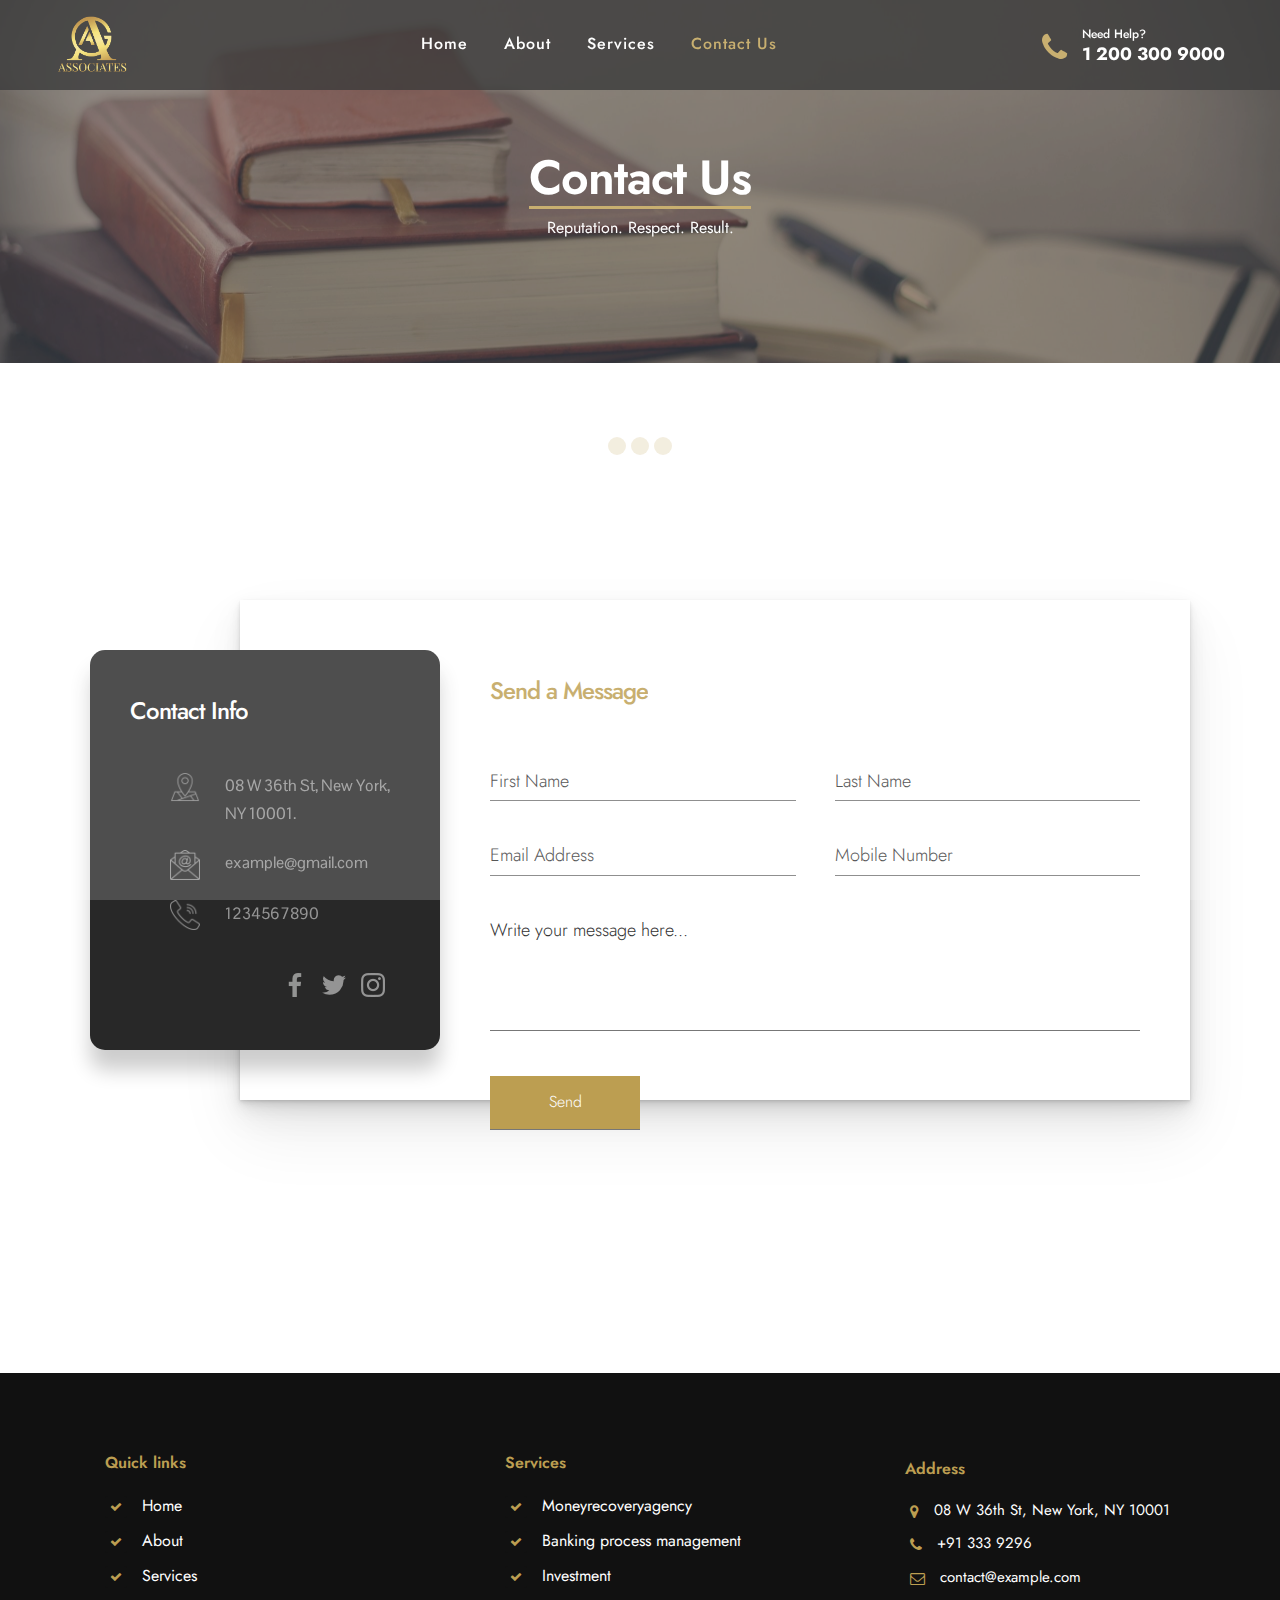
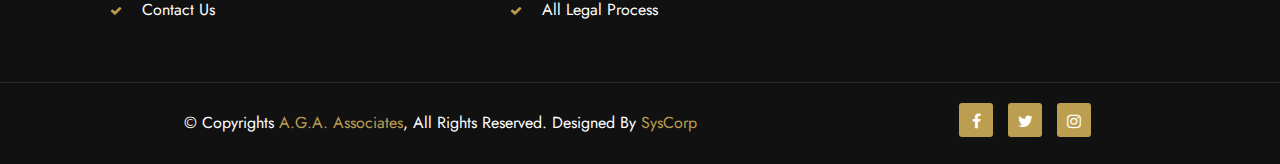
<file: lawyer-site-26-01-23/contact.html>
<!DOCTYPE html>
<html lang="en">
  <head>
    <meta charset="utf-8" />
    <title>A.G.A. Associates</title>
    <link
      rel="icon"
      href="images/favicon/icon16.png"
      type="image/gif"
      sizes="16x16"
    />
    <link
      rel="icon"
      href="images/favicon/icons32.png"
      type="image/gif"
      sizes="32x32"
    />
    <link
      rel="icon"
      href="images/favicon/icons96.png"
      type="image/gif"
      sizes="96x96"
    />
    <meta content="width=device-width, initial-scale=1.0" name="viewport" />
    <meta
      content="A.G.A. Associates"
      name="description"
    />
    <meta content="" name="keywords" />
    <meta content="" name="author" />
    <!-- ================================================== -->
    <!-- bootstrap cdn -->
    <link
      id="bootstrap"
      href="css/bootstrap.min.css"
      rel="stylesheet"
      type="text/css"
    />
    <link
      id="bootstrap-grid"
      href="css/bootstrap-grid.min.css"
      rel="stylesheet"
      type="text/css"
    />
    <link
      id="bootstrap-reboot"
      href="css/bootstrap-reboot.min.css"
      rel="stylesheet"
      type="text/css"
    />
    <!-- styles Link -->
    <link href="css/animate.css" rel="stylesheet" type="text/css" />
    <link href="css/owl.carousel.css" rel="stylesheet" type="text/css" />
    <link href="css/owl.theme.css" rel="stylesheet" type="text/css" />
    <link href="css/owl.transitions.css" rel="stylesheet" type="text/css" />
    <link href="css/magnific-popup.css" rel="stylesheet" type="text/css" />
    <link href="css/jquery.countdown.css" rel="stylesheet" type="text/css" />
    <link href="css/style.css" rel="stylesheet" type="text/css" />
    <link rel="stylesheet" href="css/own.css" />
    <link rel="stylesheet" href="css/contact.css">
    <!-- color scheme -->
    <link
      id="colors"
      href="css/colors/scheme-01.css"
      rel="stylesheet"
      type="text/css"
    />
    <link href="css/coloring.css" rel="stylesheet" type="text/css" />
  </head>

  <body>
    <div id="wrapper">
      <!-- header begin -->
      <header>
        <div class="container">
          <div class="row">
            <div class="col-md-12">
              <div class="de-flex sm-pt10">
                <!-- logo begin -->
                <div class="de-flex-col">
                  <div id="logo">
                    <a href="index.html">
                      <img
                        alt=""
                        class="logo site-logo"
                        src="images/AGA_Logo.png"
                      />
                      <img
                        alt=""
                        class="logo-2 site-logo"
                        src="images/AGA_Logo.png"
                      />
                    </a>
                  </div>
                </div>
                <!-- logo close -->
                <div class="de-flex-col header-col-mid">
                  <!-- mainmenu begin -->
                  <ul id="mainmenu">
                    <li>
                      <a href="index.html" >Home</a>
                    </li>
                    <li>
                      <a href="about.html">About</a>
                    </li>
                    <li>
                      <a href="services.html"
                        >Services</a
                      >
                    </li>

                    <li><a href="contact.html" class="menu-is-active">Contact Us</a></li>
                  </ul>
                  <!-- mainmenu close -->
                </div>
                <div class="de-flex-col">
                  <div class="h-phone md-hide">
                    <span>Need&nbsp;Help?</span><i class="fa fa-phone"></i> 1
                    200 300 9000
                  </div>
                  <span id="menu-btn"></span>
                </div>
              </div>
            </div>
          </div>
        </div>
      </header>
      <!-- header close -->
      <!-- ================================================================================================================== -->
      <!-- ================================================================================================================== -->
      <!-- content begin -->
      <div class="no-top" id="conten">
        <div id="top"></div>
        <!-- section begin -->
        <section id="subheader" class="jarallax text-white">
          <img
            src="images/background/bg-4.jpg"
            class="jarallax-img"
            alt=""
          />
          <div class="center-y relative text-center">
            <div class="container">
              <div class="row">
                <div class="col-md-12 text-center">
                  <h1>Contact Us</h1>
                  <p>Reputation. Respect. Result.</p>
                </div>
                <div class="clearfix"></div>
              </div>
            </div>
          </div>
        </section>
        <!-- section close -->
        <!-- <section aria-label="section" data-bgcolor="#ffffff"> -->
          <section class="contact-container__section pt-1">
            <div class="contact-container">
                <div class="contactInfo">
                    <div>
                        <h2>Contact Info</h2>
                        <ul class="info">
                            <li>
                                <span><img src="images/contact-icon/location.png"></span>
                                <span>08 W 36th St,  
                                  New York,<br>
                                  NY 10001. <br>
                                </span>
                            </li>
                            <li>
                                <span><img src="images/contact-icon/email.png"></span>
                                <span>example@gmail.com</span>
                            </li>
                            <li>
                                <span><img src="images/contact-icon/call.png"></span>
                                <span>1234567890</span>
                            </li>
                        </ul>
                    </div>
                    <ul class="sci">
                        <li><a href="#"><img src="images/contact-icon/1.png"></a></li>
                        <li><a href="#"><img src="images/contact-icon/2.png"></a></li>
                        <li><a href="#"><img src="images/contact-icon/3.png"></a></li>
                    </ul>
                </div>
                <div class="contactForm">
                    <h2>Send a Message</h2>
                    <div class="formBox">
                        <div class="inputBox w50">
                            <input type="text" required>
                            <span>First Name</span>
                        </div>
                        <div class="inputBox w50">
                            <input type="text" required>
                            <span>Last Name</span>
                        </div>
                     
                        <div class="inputBox w50">
                            <input type="text" required>
                            <span>Email Address</span>
                        </div>
                        <div class="inputBox w50">
                            <input type="text" required>
                            <span>Mobile Number</span>
                        </div>
                        <div class="inputBox w100">
                            <textarea required></textarea>
                            <span>Write your message here...</span>
                        </div>
                        <div class="inputBox w100">
                            <input type="submit" value="Send">
                        </div>
                    </div>
                </div>
            </div>
        </section>
        <!-- </section> -->

   
      <!-- content close -->
    
      <a href="#" id="back-to-top"></a>
     <!-- ================================================================================================================== -->
     <!-- footer begin -->
     <footer>
      <div class="container">
        <div class="row" style="align-items: center; justify-content: center;">
          <div class="col-lg-4 col-md-6">
            <h5 class="id-color mb20">Quick links</h5>
            <ul class="ul-style-2">
             <a href="index.html"><li>Home</li></a> 
             <a href="about.html"><li>About</li></a> 
             <a href="services.html"><li>Services</li></a>
             <a href="contact.html"><li>Contact Us</li></a>              
            </ul>
          </div>

          <div class="col-lg-4 col-md-6">
            <h5 class="id-color mb20">Services</h5>
            <ul class="ul-style-2">
              <a href="services.html"><li>Moneyrecoveryagency</li></a>
              <a href="services.html"><li>Banking process management</li></a>
              <a href="services.html"><li>Investment</li></a> 
              <a href="services.html"><li>All Legal Process</li></a>
            </ul>
          </div>

           <div class="col-lg-3 col-md-12">
            <div class="widget text-left">
              <h5 class="id-color mb20">Address</h5>
              <address class="s1">
                <span
                  ><i class="id-color fa fa-map-marker fa-lg"></i>08 W 36th
                  St, New York, NY 10001</span
                >
                <span
                  ><i class="id-color fa fa-phone fa-lg"></i>+91 333 9296</span
                >
                <span
                  ><i class="id-color fa fa-envelope-o fa-lg"></i
                  ><a href="mailto:contact@example.com"
                    >contact@example.com</a
                  ></span
                >
              </address>
            </div>
          </div> 
        </div>
      </div>
      <div class="subfooter">
        <div class="container">
          <div class="row">
            <div class="col-md-12" >
              <div class="de-flex copyrightText-section" >
             
                <div class="de-flex-col">
                  &copy; Copyrights <span class="imp-link">A.G.A. Associates</span> , All Rights Reserved. Designed By <a class="imp-link" href="https://www.syscorp.in/" target="_blank"
                  > SysCorp</a
                >
                
                </div>
                <div class="de-flex-col">
                  <div class="social-icons">
                    <a href="#"><i class="fa fa-facebook fa-lg"></i></a>
                    <a href="#"><i class="fa fa-twitter fa-lg"></i></a>
                    <a href="#"><i class="fa fa-instagram fa-lg"></i></a>
                  </div>
                </div>
              </div>
            </div>
          </div>
        </div>
      </div>
    </footer>
    <!-- footer close -->
      <!-- ================================================================================================================== -->
      <div id="preloader">
        <div class="spinner">
          <div class="bounce1"></div>
          <div class="bounce2"></div>
          <div class="bounce3"></div>
        </div>
      </div>
    </div>

    <!-- Javascript Files
    ================================================== -->
    <script src="js/jquery.min.js"></script>
    <script src="js/bootstrap.min.js"></script>
    <script src="js/wow.min.js"></script>
    <script src="js/jquery.isotope.min.js"></script>
    <script src="js/easing.js"></script>
    <script src="js/owl.carousel.js"></script>
    <script src="js/validation.js"></script>
    <script src="js/jquery.magnific-popup.min.js"></script>
    <script src="js/enquire.min.js"></script>
    <script src="js/jquery.stellar.min.js"></script>
    <script src="js/jquery.plugin.js"></script>
    <script src="js/typed.js"></script>
    <script src="js/jarallax.js"></script>
    <script src="js/jquery.countTo.js"></script>
    <script src="js/jquery.countdown.js"></script>
    <script src="js/designesia.js"></script>
  </body>

  
</html>
</file>
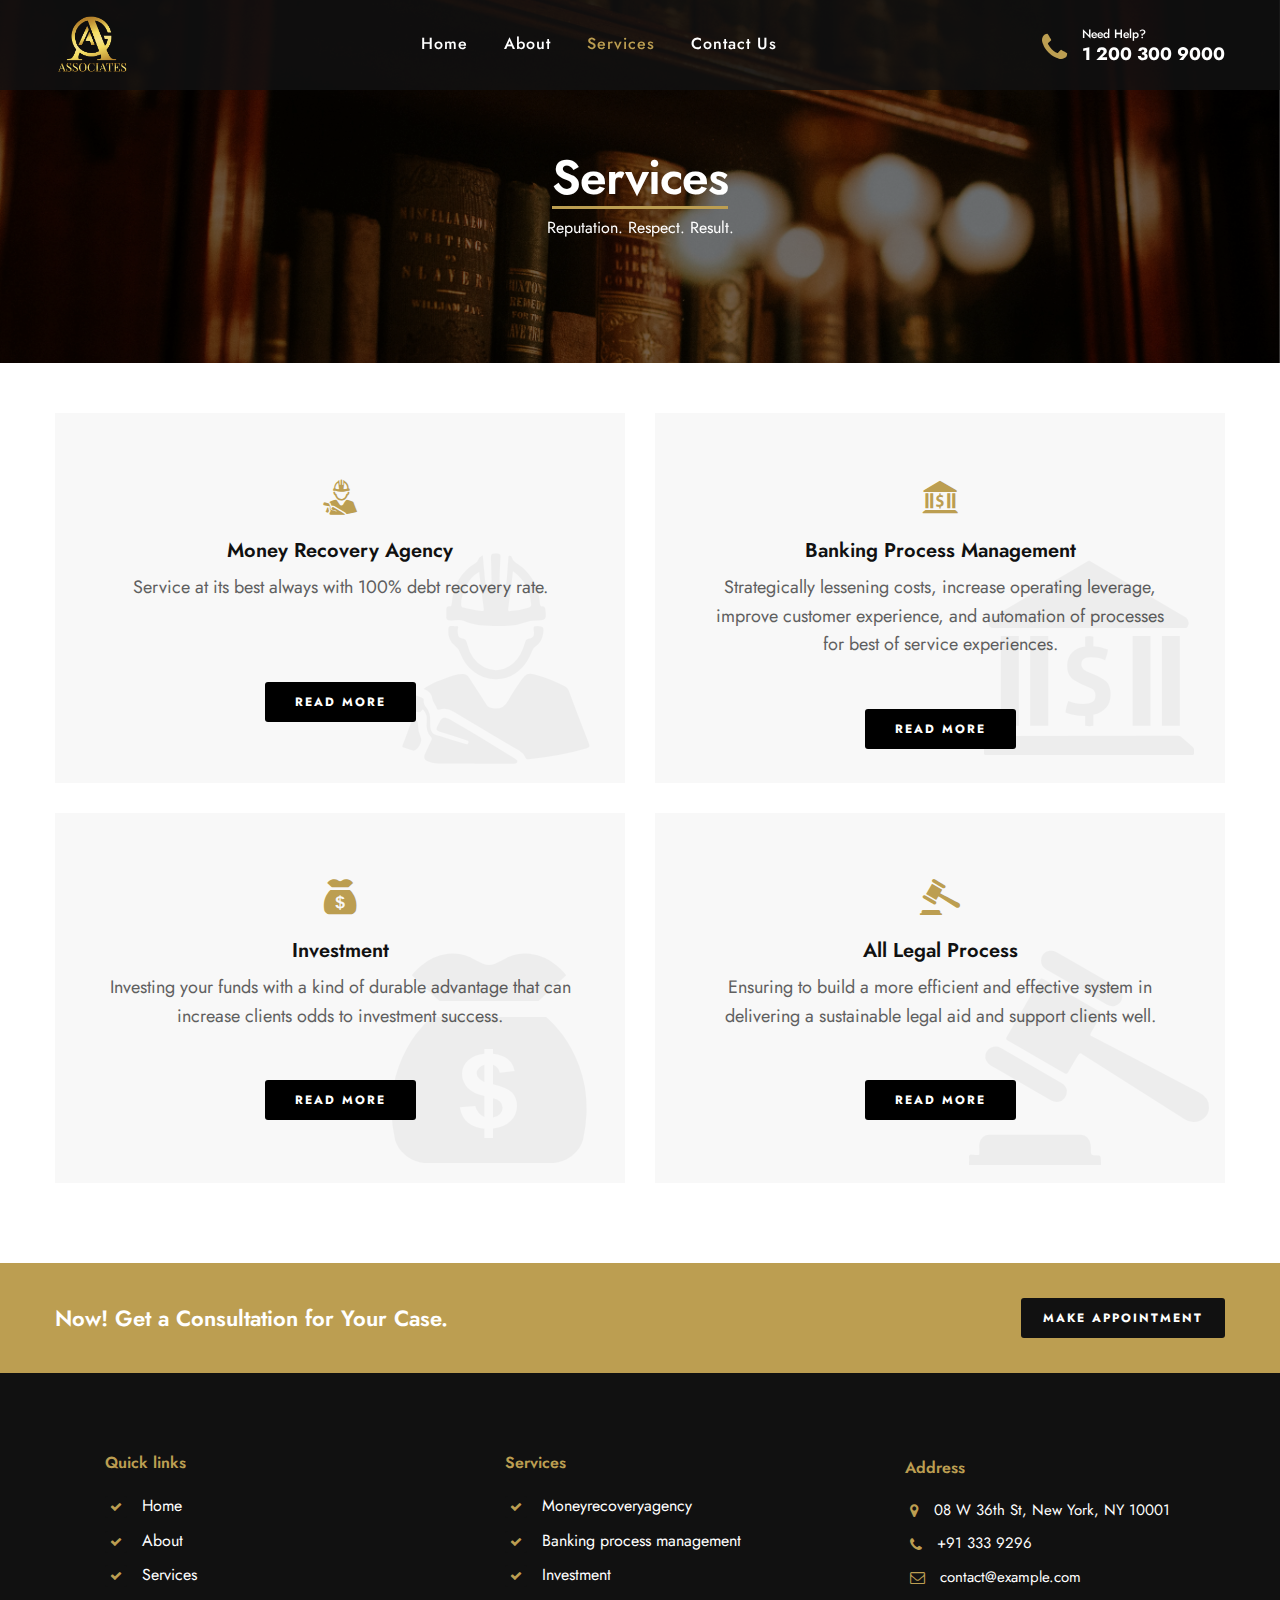
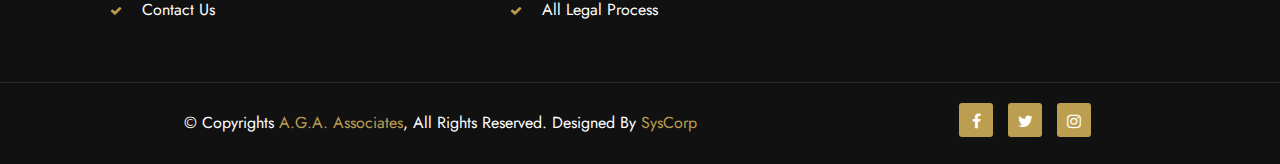
<file: lawyer-site-26-01-23/services.html>
<!DOCTYPE html>
<html lang="en">

<head>
  <meta charset="utf-8" />
  <title>A.G.A. Associates</title>
  <link rel="icon" href="images/favicon/icon16.png" type="image/gif" sizes="16x16" />
  <link rel="icon" href="images/favicon/icons32.png" type="image/gif" sizes="32x32" />
  <link rel="icon" href="images/favicon/icons96.png" type="image/gif" sizes="96x96" />
  <meta content="width=device-width, initial-scale=1.0" name="viewport" />
  <meta content="A.G.A. Associates" name="description" />
  <meta content="" name="keywords" />
  <meta content="" name="author" />
  <!-- ================================================== -->
  <!-- bootstrap cdn -->
  <link id="bootstrap" href="css/bootstrap.min.css" rel="stylesheet" type="text/css" />
  <link id="bootstrap-grid" href="css/bootstrap-grid.min.css" rel="stylesheet" type="text/css" />
  <link id="bootstrap-reboot" href="css/bootstrap-reboot.min.css" rel="stylesheet" type="text/css" />
  <!-- styles Link -->
  <link href="css/animate.css" rel="stylesheet" type="text/css" />
  <link href="css/owl.carousel.css" rel="stylesheet" type="text/css" />
  <link href="css/owl.theme.css" rel="stylesheet" type="text/css" />
  <link href="css/owl.transitions.css" rel="stylesheet" type="text/css" />
  <link href="css/magnific-popup.css" rel="stylesheet" type="text/css" />
  <link href="css/jquery.countdown.css" rel="stylesheet" type="text/css" />
  <link href="css/style.css" rel="stylesheet" type="text/css" />
  <link rel="stylesheet" href="css/own.css" />
  <!-- color scheme -->
  <link id="colors" href="css/colors/scheme-01.css" rel="stylesheet" type="text/css" />
  <link href="css/coloring.css" rel="stylesheet" type="text/css" />
</head>

<body class="pr-0">
  <div id="wrapper">
    <!-- header begin -->
    <header>
      <div class="container">
        <div class="row">
          <div class="col-md-12">
            <div class="de-flex sm-pt10">
              <!-- logo begin -->
              <div class="de-flex-col">
                <div id="logo">
                  <a href="index.html">
                    <img alt="" class="logo site-logo" src="images/AGA_Logo.png" />
                    <img alt="" class="logo-2 site-logo" src="images/AGA_Logo.png" />
                  </a>
                </div>
              </div>
              <!-- logo close -->
              <div class="de-flex-col header-col-mid">
                <!-- mainmenu begin -->
                <ul id="mainmenu">
                  <li>
                    <a href="index.html">Home</a>
                  </li>

                  <li>
                    <a href="about.html">About</a>
                  </li>

                  <li>
                    <a href="services.html" class="menu-is-active">Services</a>
                  </li>

                  <li><a href="contact.html">Contact Us</a></li>
                </ul>
                <!-- mainmenu close -->
              </div>
              <div class="de-flex-col">
                <div class="h-phone md-hide">
                  <span>Need&nbsp;Help?</span><i class="fa fa-phone"></i> 1
                  200 300 9000
                </div>
                <span id="menu-btn"></span>
              </div>
            </div>
          </div>
        </div>
      </div>
    </header>
    <!-- header close -->
    <!-- ================================================================================================================== -->
    
    <!-- content begin -->
    <div class="no-bottom no-top" id="content">
      <div id="top"></div>

      <!-- section begin -->
      <section id="subheader" class="jarallax text-white">
        <img src="images/background/bg-3.jpg" class="jarallax-img" alt="" />
        <div class="center-y relative text-center">
          <div class="container">
            <div class="row">
              <div class="col-md-12 text-center">
                <h1>Services</h1>
                <p>Reputation. Respect. Result.</p>
              </div>
              <div class="clearfix"></div>
            </div>
          </div>
        </div>
      </section>
      <!-- section close -->

      <!-- ================================================================================================================== -->
      <section>
        <div class="container">
          <div class="row">
            <div class="col-lg-6 col-md-6 mb30">
              <div class="feature-box f-boxed style-3 text-center">
                <i class="id-color icofont-worker"></i>
                <div class="text">
                  <h4>Money Recovery Agency</h4>
                  <p class="service-para-text">Service at its best always with 100% debt recovery rate.
                  </p>
                </div>
                <i class="wm icofont-worker"></i>
                <div class="spacer-single"></div>
                <!-- ========================================================================================================================== -->
                <button type="button" class="btn read_more-btn" data-toggle="modal" data-target="#box1" style="margin-top: 30px;">
                  Read More
                </button> 

                <!-- Extra Large  -->
                <div class="modal fade text-dark bd-example-modal-xl" id="box1" tabindex="-1" role="dialog"
                  aria-labelledby="exampleModalLongTitle-1" aria-hidden="true" style="background: #000000c9;">
                  <div class="modal-dialog modal-dialog-scrollable modal-dialog-centered modal-xl" role="document">
                    <div class="modal-content">
                      <div class="modal-header">
                        <h3 class="modal-title text-center w-100 font-weight-bold pink-text" id="exampleModalLongTitle-1">
                          Money Recovery Agency
                        </h3>
                        <button type="button" class="close" data-dismiss="modal" aria-label="Close">
                          <span aria-hidden="true">&times;</span>
                        </button>
                      </div>
                      <div class="modal-body">
                        <!-- <h1> Money Recovery Agency</h1> -->
                        <ul>
                          <li class="para-justify">
                            Money recovery is about helping businesses get the money they are owed. This often involves bouncing check, late in payment, bankruptcy, and a range of other payment recovery actions.  If the negotiations are failed, our lawyers will proceed with legal action to help you recover your funds. we work hard to help you get the money that you are rightfully owed. So if you find yourself in need of debt recovery services, trust the team at our firm to help you every step of the way. 
                          </li>
                          <li class="para-justify" >
                            Our legal masters are highly skilled at follow debtors and negotiating with them to reach a mutually satisfactory settlement.They have the expertise and experience needed to navigate complex legal matters related to money recovery, such as bankruptcy or judgment enforcement. With over 90% success rate, the recovery of your lost money is guaranteed.
                          </li>
                          <li class="para-justify"> 
                            We will ensure to take strict legal and ethical measures to help you recover the money.At AGA Associates we provide complete secrecy to our Clients, and we don’t share their information with any Individual or Court of Law. We ensures to provide the best services to their clients and to provide them with their Recoveries with the given period.
                          </li>
                          <li class="para-justify"> 
                            Using a top-notch approach, our aim is to accelerate and facilitate the recovery of unpaid debts regardless of the amount or time which they are overdue. We follow Our Procedure that is Easy and Straightforward.
                          </li>
                          <li class="para-justify">
                            First we do "Initial Consultation", earlier to commencing any debt recovery action, it is preferable that you understand your rights and obligations, as well as the debtor’s rights and obligations.During the consultation, we will take the time to realize your circumstance and give advice on the proper next steps.
                          </li>
                          <li class="para-justify">
                            We "Perform Due Diligence" on Money Recovery , In this process, we run a thorough review of the debtor to determine their financial ability. By taking all of the feature into account, we are able to make an informed decision about whether or not they will be able to pay any pending debt. 
                          </li>
                          <li class="para-justify">
                            We "Issue of Demand Notice" for Money recovery , A demand notice is a proper means of ask for payment from a debtor for an unpaid money. The demand notice should be clear and crisp, outlining the amount of the debt and the date by which it must be paid. It is necessary to submit the demand notice to the court before taking any further action. 
                          </li>
                          <li class="para-justify">
                            We "Wait for Response from the debtor" if the debtor still does not answer, you can call for a negotiation in order to come to an out-of-court settlement. By taking these steps, you can ensure that you are able to collect the debt that is owed to you.  
                          </li>
                          <li class="para-justify">
                            Then we take  "Legal action" before the court for recovery of payment , if the debtor does not dispute the claim, the court may make a default judgment in your favour. This means that you will be entitled to receive the amount claimed, plus interest and costs. If the debtor does dispute the claim, the matter will proceed to trial. Please note that taking legal action can be costly and time-consuming, so it is important to consider all other options before proceeding. 
                          </li>
                          <li class="para-justify">
                            "Execution of court order" for money recovery , effective execution of a court order requires careful planning and a clear strategy that takes all relevant factors into consideration. With diligence and determination, even in cases where the debtor has failed or refused to pay what is due, it is possible to achieve a positive outcome in the pursuit of your right to recoup funds that are rightfully yours. 
                          </li>
                          <li class="para-justify">
                            So if you need help getting what is rightfully yours, contact "AGA Associates"  a reputable Money recovery law firm today and let them take care of everything for you.
                          </li>
                        </ul>
                       
                      </div>
                      <div class="modal-footer">
                        <button type="button" class="btn btn-secondary close-btn" data-dismiss="modal">
                          Close
                        </button>
                      </div>
                    </div>
                  </div>
                </div>

                <!-- ========================================================================================================================== -->
              </div>
            </div>
            <div class="col-lg-6 col-md-6 mb30">
              <div class="feature-box f-boxed style-3 text-center">
                <i class="id-color icofont-bank"></i>
                <div class="text">
                  <h4>Banking Process Management</h4>
                  <p class="service-para-text"> Strategically lessening costs, increase operating leverage, improve customer experience, and automation of processes for best of service experiences.</p>
                </div>
                <i class="wm icofont-bank"></i>
                <div class="spacer-single"></div>

                <!-- ========================================================================================================================== -->
                <button type="button" class="btn read_more-btn" data-toggle="modal" data-target="#box2">
                  Read More
                </button>

                <!-- Extra Large  -->
                <div class="modal fade text-dark bd-example-modal-xl" id="box2" tabindex="-1" role="dialog"
                  aria-labelledby="exampleModalLongTitle-2" aria-hidden="true" style="background: #000000c9;">
                  <div class="modal-dialog modal-dialog-scrollable modal-dialog-centered modal-xl" role="document">
                    <div class="modal-content">
                      <div class="modal-header">
                        <h3 class="modal-title text-center w-100 font-weight-bold pink-text" id="exampleModalLongTitle-2">
                          Banking process management
                        </h3>
                        <button type="button" class="close" data-dismiss="modal" aria-label="Close">
                          <span aria-hidden="true">&times;</span>
                        </button>
                      </div>
                      <div class="modal-body">
                        <!-- <h1>BOX 2</h1> -->
                        <ul>
                          <li class="para-justify">
                            In today’s ambiguous market scenario with rigid rules and regulations leaves Banking and financial services (BFS) organizations with a lot of challenges with differences in prospects. AGA encourages BFS organizations to globally continue their competition through digitization and automation by facilitating them with end-to-end assistance.
                          </li>
                          <li class="para-justify">
                            The banking domain includes corporate banking, Direct banking, Trade finance, Global trade services, Retail assets & Liabilities and AGA delivers a complete solution for managing and streamlining all these back-office operations.
                          </li>
                          <li class="para-justify">
                            AGA is impeccably vivid in automating simple to complex processes using varied permutations and combinations of intellectual technology solutions. AGA utilizes the latest Commercial Off The Shelf (COTS) products as well as  Robotic process automation (RPA), intelligent document processing (IDP), artificial intelligence (AI) / machine learning (ML) algorithms, and intelligent workflows in the process of enabling and automate the banking and financial service enterprises
                          </li>
                          <li class="para-justify">
                            AGA also provides an edge to the banking and financial services companies to have absolute control and intelligence over money laundering and fraudulence activities that exist in the environment. 

                          </li>
                        </ul>
                      
                        <!-- <p class="para-justify">
                          Cras mattis consectetur purus sit amet fermentum.
                          Cras justo odio, dapibus ac facilisis in, egestas
                          eget quam. Morbi leo risus, porta ac consectetur ac,
                          vestibulum at eros. Praesent commodo cursus magna,
                          vel scelerisque nisl consectetur et. Vivamus
                          sagittis lacus vel augue laoreet rutrum faucibus
                          dolor auctor.
                        </p>
                        <p class="para-justify">
                          Aenean lacinia bibendum nulla sed consectetur.
                          Praesent commodo cursus magna, vel scelerisque nisl
                          consectetur et. Donec sed odio dui. Donec
                          ullamcorper nulla non metus auctor fringilla. Cras
                          mattis consectetur purus sit amet fermentum. Cras
                          justo odio, dapibus ac facilisis in, egestas eget
                          quam. Morbi leo risus, porta ac consectetur ac,
                          vestibulum at eros.
                        </p> -->
                      </div>
                      <div class="modal-footer">
                        <button type="button" class="btn btn-secondary close-btn" data-dismiss="modal">
                          Close
                        </button>
                        <!-- <button type="button" class="btn btn-primary">
                           Save changes
                         </button> -->
                      </div>
                    </div>
                  </div>
                </div>

                <!-- ========================================================================================================================== -->
              </div>
            </div>

            <div class="col-lg-6 col-md-6 mb30">
              <div class="feature-box f-boxed style-3 text-center">
                <i class="id-color icofont-money"></i>
                <div class="text">
                  <h4>Investment</h4>
                  <p class="service-para-text"> Investing your funds with a kind of durable advantage that can increase clients odds to investment success.</p>
                </div>
                <i class="wm icofont-money"></i>
                <div class="spacer-single"></div>
                <!-- <a href="#" class="btn-custom btn-black">Read More</a> -->
                <!-- ========================================================================================================================== -->
                <button type="button" class="btn read_more-btn" data-toggle="modal" data-target="#box3">
                  Read More
                </button>

                <!-- Extra Large  -->
                <div class="modal fade text-dark bd-example-modal-xl" id="box3" tabindex="-1" role="dialog"
                  aria-labelledby="exampleModalLongTitle-2" aria-hidden="true" style="background: #000000c9;">
                  <div class="modal-dialog modal-dialog-scrollable modal-dialog-centered modal-xl" role="document">
                    <div class="modal-content">
                      <div class="modal-header">
                        <h3 class="modal-title text-center w-100 font-weight-bold pink-text" id="exampleModalLongTitle-2">
                          Investment
                        </h3>
                       
                        <button type="button" class="close" data-dismiss="modal" aria-label="Close">
                          <span aria-hidden="true">&times;</span>
                        </button>
                      </div>
                      <div class="modal-body">
                        <!-- <h1>BOX 3</h1> -->
                        <ul>
                          <li class="para-justify">
                            In Finance terminology, the investment process outcome is linked to a decision made by the investors concerning the quantity of funds to be invested in the various investment plans.
                          </li>
                          <li class="para-justify">
                            AGA a sets guideline for the client’s investors that are required to create the portfolio and observe the sequence of actions involved in defining the risk parameters for asset allocations. It gives a structure to the investor which helps them implement the strategy customized as per their goals, objectives, risk tolerance, and values that seek to manage the risk. Overall, it is the investing process that makes an investor to determine a decision effortlessly without any uncertainty. If you are a newbie investor and want satisfactory investment returns, then you should incorporate an investment process in your investment strategies as advised by AGA.

                          </li>
                          <li class="para-justify">
                            The key principles which AGP hope to facilitate out-perform for their investing clients that includes the below set of guidelines that governs the performance of the investors.

                          </li>
                          <li class="para-justify">
                            AGA help his clients in selecting and investing in the best asset category according to their needs and preferences.
                          </li>
                          <li class="para-justify">
                            AGA understand the client or the investor his/her needs first and step of investing process needed for them to take risk and his tax status. After getting an insight of the goals and restraints of the client, it is important to set a benchmark for the client’s portfolio management process which will help in evaluating the performance and check whether the client’s objectives are achieved
                          </li>
                          <li class="para-justify">
                            AGA’s Decision on Asset Allocation
                          </li>
                          <li class="para-justify">
                            AGA involves in decision and how to allocate the investment across different asset classes, viz, fixed income securities, equity, real estate etc. It also involves decision of whether to invest in domestic assets or in foreign assets. AGA guides the investor in taking a decision in considering the available economic market situations and the overall status
                          </li>
                          <li class="para-justify">
                            AGA’s Portfolio Selection Strategy
                          </li>
                          <li class="para-justify">
                            AGA involves in the investment process by opting the proper strategy of portfolio creation for the investor. By picking the right strategy for portfolio creation it becomes very important as it forms the basis of selecting the assets that will be added in the portfolio management process. The strategy that conforms to the investment policies and investment objectives should be selected in Active Management Process and Passive Management Process
                          </li>
                          <li class="para-justify">
                            AGA’s Decision on Asset Selection
                          The investment objectives should conform to the investment policies, otherwise the main purpose of investment management process would become meaningless. Thus AGA, understand the investor needs in selecting the assets to be placed in the portfolio management process within each asset class, where there are different sub asset-classes Viz; in equity, which stocks should be chosen? Within the fixed income securities class, which bonds should be chosen? etc…
                          </li>
                          <li class="para-justify" >
                            AGA’s Evaluation of Portfolio Performance
                          </li>
                          <li class="para-justify">
                            This is an important investing process as it determines the performance of the investment with respect to a benchmark, in both absolute and relative terms. The investor would determine whether his objectives are being achieved or not. Thus, AGA guides the investor and help them in their performance and in evaluation of Portfolio
                          </li>
                          <li class="para-justify">
                            What you must do when you are struck up in Investment disputes. You Call our Expert Attorneys.
                          </li>
                        </ul>
                        
                      </div>
                      <div class="modal-footer">
                        <button type="button" class="btn btn-secondary close-btn" data-dismiss="modal">
                          Close
                        </button>
                      </div>
                    </div>
                  </div>
                </div>
                <!-- ========================================================================================================================== -->
              </div>
            </div>
            <div class="col-lg-6 col-md-6 mb30">
              <div class="feature-box f-boxed style-3 text-center">
                <i class="id-color icofont-law-order"></i>
                <div class="text">
                  <h4>All Legal Process</h4>
                  <p class="service-para-text"> Ensuring to build a more efficient and effective system in delivering a sustainable legal aid and support clients well.</p>
                </div>
                <i class="wm icofont-law-order"></i>
                <div class="spacer-single"></div>
                <!-- <a href="#" class="btn-custom btn-black">Read More</a> -->
                <!-- ========================================================================================================================== -->
                <button type="button" class="btn read_more-btn" data-toggle="modal" data-target="#box4">
                  Read More
                </button>

                <!-- Extra Large  -->
                <div class="modal fade text-dark bd-example-modal-xl" id="box4" tabindex="-1" role="dialog"
                  aria-labelledby="exampleModalLongTitle-2" aria-hidden="true" style="background: #000000c9;">
                  <div class="modal-dialog modal-dialog-scrollable modal-dialog-centered modal-xl" role="document">
                    <div class="modal-content">
                      <div class="modal-header">
                        <!-- <h3 class="modal-title" id="exampleModalLongTitle-2">
                          All Legal Process
                        </h3> -->
                        <h3 class="modal-title text-center w-100 font-weight-bold pink-text" id="exampleModalLongTitle-2">
                          All Legal Process
                        </h3>
                        <button type="button" class="close" data-dismiss="modal" aria-label="Close">
                          <span aria-hidden="true">&times;</span>
                        </button>
                      </div>
                      <div class="modal-body">
                        <!-- <h1>BOX 4</h1> -->
                        

                        <ul>
                          <li class="para-justify">
                            AGA aim to deliver exceptional yet affordable legal services in Criminal Law, Family & Divorce Law, Civil Litigation, Real Estate Law, Medical Law, Sports Law, Immigration & Employment Laws.
                          </li>
                          
                          <li class="para-justify">

                            AGA will encompass all categories of legal provision, with in-depth analysis into areas including family, housing, mental health, education, discrimination and immigration. AGA will also consider value for taxpayers’ money of future policy options and consider wider budgetary restraints on the department.
                          </li>
                          <li class="para-justify">

                            AGA consider extending options from their market review for moving to a more effective, more efficient and more sustainable system for legal providers to have the people rely on legal aid.
                          </li>
                          <li class="para-justify"> 

                            AGA can help individuals cover the costs of legal help and representation for issues such as disputes with a landlord, managing debts or seeking protection from domestic abuse. It is delivered by providers such as law centers, private firms and non-profit organizations.
                          </li>

                          <li class="para-justify" >
                            AGA’s comprehensive review will give consumers a wealth of evidence on their civil legal aid systems and of the issues they are facing in the market. It also Identifying making provision that works best for everyone in help ensure to build a more efficient and effective system in delivering a sustainable legal aid and support well into the future.
                          </li>
                        </ul>
                        
                        <!-- <p class="para-justify">
                          Aenean lacinia bibendum nulla sed consectetur.
                          Praesent commodo cursus magna, vel scelerisque nisl
                          consectetur et. Donec sed odio dui. Donec
                          ullamcorper nulla non metus auctor fringilla. Cras
                          mattis consectetur purus sit amet fermentum. Cras
                          justo odio, dapibus ac facilisis in, egestas eget
                          quam. Morbi leo risus, porta ac consectetur ac,
                          vestibulum at eros.
                        </p> -->
                      </div>
                      <div class="modal-footer">
                        <button type="button" class="btn btn-secondary close-btn" data-dismiss="modal">
                          Close
                        </button>

                      </div>
                    </div>
                  </div>
                </div>

                <!-- ========================================================================================================================== -->
              </div>
            </div>
          </div>
        </div>
      </section>
    </div>
    <!-- ================================================================================================================== -->
    <!-- content close -->
    <section class="pt40 pb40 bg-color text-light">
      <div class="container">
        <div class="row align-items-center">
          <div class="col-md-8 mb-sm-30 text-lg-left text-sm-center">
            <h3 class="no-bottom">
              Now! Get a  Consultation for Your Case.
            </h3>
          </div>
          <div class="col-md-4 text-lg-right text-sm-center btn-spacing-top">
            <a href="#" class="btn-custom btn-black light " data-toggle="modal" data-target="#register">Make
              Appointment</a>
          </div>
        </div>
      </div>
    </section>

    <!-- Modal -->
    <!-- ===== Make Appointment Form===== -->
    <div class="modal fade" id="register" data-backdrop="static" data-keyboard="false" tabindex="-1"
      aria-labelledby="registerLabel" aria-hidden="true">
      <div class="modal-dialog modal-dialog-centered">
        <div class="modal-content">
          <div class="modal-header text-center">
            <h3 class="modal-title text-center w-100 font-weight-bold pink-text" id="registerLabel">
              Appointment
            </h3>
            <button type="button" class="close" data-dismiss="modal" aria-label="Close">
              <span aria-hidden="true">&times;</span>
            </button>
          </div>
          <div class="modal-body mx-3">
            <form>
              <!-- Username -->
              <div class="form-group">
                <i class="fa fa-user text-secondary pr-2" aria-hidden="true"></i>
                <label for="exampleInputName">UserName</label>
                <input type="text" class="form-control" id="exampleInputName" />
              </div>
              <!-- Email Addresss -->

              <div class="form-group">
                <i class="fa fa-envelope text-secondary pr-2" aria-hidden="true"></i>
                <label for="exampleFormControlInput1">Email address</label>
                <input type="email" class="form-control" id="exampleFormControlInput1" aria-describedby="emailHelp" />
              </div>
              <!-- Mobile Number -->
              <div class="form-group">
                <i class="fa fa-phone text-secondary pr-2" aria-hidden="true"></i>
                <label for="exampleInputmobilenumber">Mobile Number</label>
                <input type="text" class="form-control" id="exampleInputmobilenumber" name="mobile number" />
              </div>
              <!-- select menu -->
              <div class="form-group">
                <i class="fa fa-list-ul" aria-hidden="true"></i>
                <i class="fa-solid fa-ballot-check text-secondary pr-2" aria-hidden="true"></i>
                <label for="exampleFormControlInput1">Category</label>

                <select class="form-select form-control" aria-label="Default select example">
                  <option selected>Open this select menu</option>
                  <option value="1">Money Recovery Agency</option>
                  <option value="2">Banking process management</option>
                  <option value="3">Investment</option>
                  <option value="4">All Legal Process</option>
                  <option value="5">Others</option>
                </select>
              </div>
              <button type="submit" class="btn pink-button my-3">Submit</button>
            </form>
          </div>
        </div>
      </div>
    </div>
    <!-- ===== register Form Ends===== -->
    <!-- Modal -->


    <a href="#" id="back-to-top"></a>
    <!-- ================================================================================================================== -->
    <!-- footer begin -->
    <footer>
      <div class="container">
        <div class="row" style="align-items: center; justify-content: center;">
          <div class="col-lg-4 col-md-6">
            <h5 class="id-color mb20">Quick links</h5>
            <ul class="ul-style-2">
              <a href="index.html">
                <li>Home</li>
              </a>
              <a href="about.html">
                <li>About</li>
              </a>
              <a href="services.html">
                <li>Services</li>
              </a>
              <a href="contact.html">
                <li>Contact Us</li>
              </a>
            </ul>
          </div>

          <div class="col-lg-4 col-md-6">
            <h5 class="id-color mb20">Services</h5>
            <ul class="ul-style-2">
              <a href="services.html">
                <li>Moneyrecoveryagency</li>
              </a>
              <a href="services.html">
                <li>Banking process management</li>
              </a>
              <a href="services.html">
                <li>Investment</li>
              </a>
              <a href="services.html">
                <li>All Legal Process</li>
              </a>
            </ul>
          </div>

          <div class="col-lg-3 col-md-12">
            <div class="widget text-left">
              <h5 class="id-color mb20">Address</h5>
              <address class="s1">
                <span><i class="id-color fa fa-map-marker fa-lg"></i>08 W 36th
                  St, New York, NY 10001</span>
                <span><i class="id-color fa fa-phone fa-lg"></i>+91 333 9296</span>
                <span><i class="id-color fa fa-envelope-o fa-lg"></i><a
                    href="mailto:contact@example.com">contact@example.com</a></span>
              </address>
            </div>
          </div>
        </div>
      </div>
      <div class="subfooter">
        <div class="container">
          <div class="row">
            <div class="col-md-12">
              <div class="de-flex copyrightText-section">

                <div class="de-flex-col">
                  &copy; Copyrights <span class="imp-link">A.G.A. Associates</span> , All Rights Reserved. Designed By
                  <a class="imp-link" href="https://www.syscorp.in/" target="_blank"> SysCorp</a>

                </div>
                <div class="de-flex-col">
                  <div class="social-icons">
                    <a href="#"><i class="fa fa-facebook fa-lg"></i></a>
                    <a href="#"><i class="fa fa-twitter fa-lg"></i></a>
                    <a href="#"><i class="fa fa-instagram fa-lg"></i></a>
                  </div>
                </div>
              </div>
            </div>
          </div>
        </div>
      </div>
    </footer>
    <!-- footer close -->
    <!-- ================================================================================================================== -->

    <div id="preloader">
      <div class="spinner">
        <div class="bounce1"></div>
        <div class="bounce2"></div>
        <div class="bounce3"></div>
      </div>
    </div>
  </div>

  <!-- Javascript Files
    ================================================== -->

  <script src="js/jquery.min.js"></script>
  <script src="js/bootstrap.min.js"></script>
  <script src="js/wow.min.js"></script>
  <script src="js/jquery.isotope.min.js"></script>
  <script src="js/easing.js"></script>
  <script src="js/owl.carousel.js"></script>
  <script src="js/validation.js"></script>
  <script src="js/jquery.magnific-popup.min.js"></script>
  <script src="js/enquire.min.js"></script>
  <script src="js/jquery.stellar.min.js"></script>
  <script src="js/jquery.plugin.js"></script>
  <script src="js/typed.js"></script>
  <script src="js/jarallax.js"></script>
  <script src="js/jquery.countTo.js"></script>
  <script src="js/jquery.countdown.js"></script>
  <script src="js/designesia.js"></script>


</body>

<!-- Mirrored from www.madebydesignesia.com/themes/justica/practice-areas.html by HTTrack Website Copier/3.x [XR&CO'2014], Fri, 06 Jan 2023 07:07:31 GMT -->

</html>
</file>
<file: lawyer-site-26-01-23/css/style.css>
/* ================================================== */


/* JUSTICA
/* created by designesia

* body
* header
	* subheader
* navigation
* content
* section
* footer
* sidebar
* blog
* products
* contact
* coming soon page
* elements
	* address
	* border
	* box icon
	* breadcrumb
	* button and link
	* columns
	* counter
	* divider
	* dropcap
	* heading
	* icon font
	* list
	* map
	* package
	* page heading
	* pagination
	* pricing
	* preloader
	* progress bar
	* social icons
	* spacer
	* tabs
	* team
	* testimonial
* plugin
* media query
*/

@charset "utf-8";

/* ================================================== */


/* import custom fonts */


/* ================================================== */

@import url(https://fonts.googleapis.com/css?family=Jost:400,200,300,500,600,700,800);
@import url('https://fonts.googleapis.com/css2?family=Libre+Baskerville:ital,wght@0,400;0,700;1,400&amp;display=swap');

/* ================================================== */


/* import fonts icon */


/* ================================================== */

@import url("../fonts/font-awesome/css/font-awesome.css");
@import url("../fonts/icofont/icofont.min.css");

/* ================================================== */


/* body */


/* ================================================== */

html {
    overflow-x: hidden;
    padding: 0;
    margin: 0;
    background: #fff;
}

body {
    font-family: "Jost", Helvetica, Arial, sans-serif;
    font-size: 16px;
    font-weight: 400;
    color: #606060;
    line-height: 1.8em;
    padding: 0;
    display: none;
}

body.boxed {
    margin: 30px;
    overflow: hidden;
    border: solid 1px #eee;
}

body .owl-stage .owl-item {
    display: inline-block;
}

#wrapper {
    overflow: hidden;
}

.de-navbar-left #wrapper {
    overflow: visible;
}

a,
a:hover {
    text-decoration: none;
}

a.a-underline {
    display: inline-block;
    position: relative;
    overflow: hidden;
}

a.a-underline span {
    display: block;
    position: relative;
    left: 0;
    bottom: 0;
    border-bottom: solid 1px #333;
    width: 0;
}

a.a-underline:hover span {
    width: 100%;
}

/* ================================================== */


/*  header	*/


/* ================================================== */

header {
    width: 100%;
    position: absolute;
    left: 0;
    z-index: 1001;
    background: rgba(17, 17, 17, .5);
    background: rgba(17, 17, 17, 0.804);
    margin: 0;
    height: 90px;
    /*border-bottom:solid 1px rgba(255,255,255,0);*/
}

header.smaller.has-topbar {
    height: 105px;
}

header.header-s1 {
    /*border-bottom:solid 1px rgba(255,255,255,.2);*/
    top: 0;
}

header .info {
    display: none;
    color: #fff;
    padding: 10px 0 10px 0;
    width: 100%;
    z-index: 100;
    background: #242424;
}

header .info .col {
    display: inline-block;
    font-size: 12px;
}

header .info .col {
    padding-right: 30px;
}

header .info .col:last-child {
    padding-right: 0px;
}

header .info i {
    font-size: 14px;
    margin-right: 15px;
}

header .info .social.col {
    border: none;
}

header .info .social i {
    color: #fff;
    font-size: 14px;
    display: inline-block;
    float: none;
    padding: 0 10px 0 10px;
    margin: 0;
}

header .info strong {
    font-size: 12px;
}

header.header-bg {
    background: rgba(0, 0, 0, 0.5);
}

header.transparent {
    background: none;
}

body:not(.side-layout) header:not(.smaller):not(.header-mobile).header-light.transparent {
    background: rgba(255, 255, 255, 0.0);
}

header.autoshow {
    top: -120px;
    height: 70px !important;
}

header.autoshow.scrollOn,
header.autoshow.scrollOff {
    -o-transition: .5s;
    -ms-transition: .5s;
    -moz-transition: .5s;
    -webkit-transition: .5s;
    transition: .5s;
    outline: none;
}

header.autoshow.scrollOn {
    top: 0;
}

header.autoshow.scrollOff {
    top: -120px;
}

header div#logo {
    font-family: "Oswald", sans-serif;
    color: white;
    -webkit-transition: all 0.3s;
    -moz-transition: all 0.3s;
    -ms-transition: all 0.3s;
    -o-transition: all 0.3s;
    transition: all 0.3s;
}

header .logo-2 {
    display: none;
}

header .logo-scroll {
    display: none;
}

header .logo,
header .logo-2 {
    font-family: "Jost";
    color: #fff;
    font-size: 40px;
    font-weight: 300;
}

header .logo-2 {
    color: #333;
}

header.header-full nav {
    float: left;
}

header nav a {
    -webkit-transition: all 0.3s;
    -moz-transition: all 0.3s;
    -ms-transition: all 0.3s;
    -o-transition: all 0.3s;
    transition: all 0.3s;
}

header nav a:hover {
    color: #555;
}

header.smaller #mainmenu ul ul {
    top: 0px;
}

header.smaller {
    /* background: rgba(17, 17, 17, .8); */
    /* background: rgb(17 17 17 / 98%); */
    background: rgb(17 17 17 / 91%);
    position: fixed;
    top: 0px;
    padding: 0;
    -webkit-box-shadow: 0 4px 6px 0 rgba(10, 10, 10, 0.05);
    -moz-box-shadow: 0 4px 6px 0 rgba(10, 10, 10, 0.05);
    box-shadow: 0 4px 6px 0 rgba(10, 10, 10, 0.05);
    border: 0;
}

header.smaller .btn-rsvp {
    height: 100px;
    padding-top: 55px;
}

.boxed header.smaller {
    margin-top: 0px;
}

/* header.smaller div#logo,
header.s2 div#logo {} */

header.smaller.scroll-light {
    background: #ffffff;
    /*border-bottom:solid 1px #eeeeee;*/
}

header.header-light .h-phone,
header.smaller.scroll-light .h-phone {
    color: #111111;
}

header:not(.header-light).smaller.scroll-light div#logo .logo {
    display: none;
}

header.smaller.scroll-light div#logo .logo-2 {
    display: inline-block;
}

header.smaller.scroll-light div#logo .logo-scroll {
    display: inline-block;
}

header.smaller.header-light div#logo .logo {
    display: none;
}

header.smaller.scroll-light .social-icons i {
    color: #333;
}

header.smaller.scroll-light #mainmenu a {
    color: #111111;
}

header.smaller.scroll-light #mainmenu li li a:hover {
    color: #ffffff;
}

.logo-smaller div#logo {
    width: 150px;
    height: 30px;
    line-height: 65px;
    font-size: 30px;
}

.logo-smaller div#logo img {
    font-size: 30px;
}

.logo-smaller div#logo .logo-1 {
    display: none;
}

.logo-smaller div#logo .logo-2 {
    display: inline-block;
}

.logo-small {
    margin-bottom: 20px;
}

header.de_header_2 {
    height: 125px;
}

header.de_header_2.smaller {
    height: 70px;
}

header.de_header_2.smaller .info {
    position: absolute;
    opacity: 0;
    z-index: -1;
}

header.header-full {
    padding-left: 40px;
    padding-right: 40px;
}

header .header-row {
    text-align: center;
}

header .header-col {
    position: relative;
    height: 100%;
}

/* left col header */
header .header-col.left {
    float: left;
    padding: 0 30px 0 0;
    /* border-right:solid 1px rgba(255,255,255,.2); */
}

/* middle col header */
header .header-col.mid {
    float: right;
}

header .header-col.mid .social-icons {
    float: right;
    /* border-left:solid 1px rgba(255,255,255,.2); */
    padding: 0 30px 0 30px;
}


.header-col-right {
    text-align: right;
}


.de-navbar-left {
    background: #151618;
}

.de-navbar-left #logo {
    padding: 40px;
    text-align: center;
    width: 100%;
}

.de-navbar-left header {
    position: relative;
    display: block;
    width: 100%;
    height: 100%;
    left: 0;
    background: none;
    padding: 30px;
    padding-right: 20px;
}

.de-navbar-left header #mainmenu {
    float: none;
    margin: 0;
    padding: 0;
}

.de-navbar-left header #mainmenu>li {
    display: block;
    margin: 0;
    float: none;
    text-align: center;
    font-family: "Jost";
    letter-spacing: 5px;
    font-size: 14px;
    padding: 0;
    padding-top: 10px;
    padding-bottom: 10px;
    border-bottom: solid 1px rgba(255, 255, 255, .1);
}

.de_light.de-navbar-left header #mainmenu>li {
    border-bottom: solid 1px rgba(0, 0, 0, .05);
}

.de-navbar-left header #mainmenu>li>a {
    padding: 0;
    opacity: .5;
}

.de_light.de-navbar-left header #mainmenu>li>a {
    color: #222;
}

.de-navbar-left header #mainmenu>li a:hover {
    opacity: 1;
}

.de-navbar-left header #mainmenu>li>a:after {
    content: none;
}

.de-navbar-left header nav {
    float: none;
}

/* subheader */

#subheader {
    text-align: center;
    overflow: hidden;
    padding: 100px 0 100px 0;
}

#subheader h1 {
    display: inline-block;
    margin-top: 50px;
    margin-bottom: 5px;
    border-bottom: solid 3px #ffffff;
}

#subheader.dark {
    background-color: #1A1C26;
}

#subheader.dark h1 {
    color: #fff;
}

.de-navbar-left #subheader {
    padding-bottom: 120px;
}

#subheader .crumb {
    font-size: 14px;
    letter-spacing: 3px;
}

#subheader.text-light .crumb {
    color: #fff;
}

#subheader .small-border-deco {
    display: block;
    margin: 0 auto;
    margin-top: 20px;
    width: 100%;
    height: 1px;
    background: rgba(255, 255, 255, .1);
}

#subheader .small-border-deco span {
    display: block;
    margin: 0 auto;
    height: 2px;
    width: 100px;
}

#subheader.dark h2,
#subheader.dark h4 {
    color: #fff;
}

#subheader.dark h2 {
    font-size: 48px;
}

#subheader.s2 {
    background: #f8f8f8;
    text-align: left;
    padding: 120px 0 60px;
    border: solid 1px #eee;
    border-left: none;
    border-right: none;
}

#subheader.s2 h1,
#subheader.s2 .crumb {
    margin: 0;
    padding: 0;
}

#subheader.s2 .crumb {
    float: right;
    margin-top: 15px;
}

.de-navbar-left.de_light #subheader h1 {
    color: #222;
}

/* ================================================== */


/* navigation */


/* ================================================== */

#mainmenu {
    font-family: "Jost";
    font-size: 14px;
    margin: 0 auto;
    float: none;
}

#mainmenu ul {
    margin: 0px 0px;
    padding: 0px;
    height: 30px;
    border-radius: 3px;
    -moz-border-radius: 3px;
    -webkit-border-radius: 3px;
    overflow: hidden;
    background: #ffffff;
    -webkit-box-shadow: 2px 2px 30px 0px rgba(20, 20, 20, 0.1);
    -moz-box-shadow: 2px 2px 30px 0px rgba(20, 20, 20, 0.1);
    box-shadow: 2px 2px 30px 0px rgba(20, 20, 20, 0.1);
}

#mainmenu li {
    margin: 0px 0px;
    padding: 0px 0px;
    float: left;
    display: inline;
    list-style: none;
    position: relative;
}

#mainmenu>li {
    letter-spacing: 1px;
    font-weight: 500;
}

#mainmenu>li.menu-item-has-children>a {
    position: relative;
    padding-right: 15px;
}

#mainmenu>li.menu-item-has-children>a:after {
    content: "\f107";
    font-family: "FontAwesome";
    display: inline-block;
    position: absolute;
    right: 0;
    color: rgba(255, 255, 255, .5);
}

#mainmenu li a b {
    color: #ffffff;
    margin-right: 10px;
    padding: 0 5px;
}

header.smaller.scroll-light #mainmenu>li.menu-item-has-children>a:after {
    color: rgba(0, 0, 0, .6);
}

#mainmenu a {
    position: relative;
    display: inline-block;
    padding: 30px 18px;
    text-decoration: none;
    color: #fff;
    text-align: center;
    outline: none;
    font-size: 16px;
}

#mainmenu a span {
    position: relative;
    width: 0%;
    color: #ffffff;
    display: block;
    font-size: 10px;
    text-transform: uppercase;
    line-height: 14px;
    border-bottom: solid 1px #ffffff;
}

#mainmenu li:hover a span {
    width: 100%;
}

#mainmenu li li a span {
    float: right;
    margin-top: 5px;
}

#mainmenu a.active span {
    width: 100%;
    margin-left: 0%;
}

.header-light #mainmenu>li>a {
    color: #222;
    font-weight: 600;
}

#mainmenu li li {
    font-size: 14px;
}

#mainmenu li li:last-child {
    border-bottom: none;
}

#mainmenu li li a {
    padding: 5px 15px;
    border-top: none;
    color: #111111;
    width: 100%;
    border-left: none;
    text-align: left;
    font-weight: normal;
    border-bottom: solid 1px rgba(255, 255, 255, .1);
}

.rtl #mainmenu li li a {
    text-align: right;
}

#mainmenu li li a:hover {
    color: #111;
}

#mainmenu li li a:after {
    content: none;
}

#mainmenu li li li a {
    padding: 2px 15px 2px 15px;
    background: #171A21;
}

#mainmenu li li a:hover,
#mainmenu ul li:hover>a {
    color: #fff;
    background: #1a8b49;
}

#mainmenu li ul {
    width: 210px;
    height: auto;
    position: absolute;
    left: 0px;
    z-index: 10;
    visibility: hidden;
    opacity: 0;
}

#mainmenu li li {
    font-size: 12px;
    display: block;
    float: none;
    text-transform: none;
}

#mainmenu li:hover>ul {
    visibility: visible;
    opacity: 1;
    margin-top: 0px;
}

#mainmenu li ul ul {
    left: 100%;
    top: 0px;
}

#mainmenu li ul ul li a {
    background: #202020;
}

#mainmenu li:hover>ul {
    color: #1a8b49;
}

#mainmenu select {
    padding: 10px;
    height: 36px;
    font-size: 14px;
    border: none;
    background: #ff4200;
    color: #eceff3;
}

#mainmenu select option {
    padding: 10px;
}

#mainmenu .btn-type {
    padding: 0;
    margin: 0;
}

#mainmenu .btn-type a {
    background: #eee;
    padding: 0;
    margin: 0;
}

#mainmenu>li ul.mega {
    position: fixed;
    left: 0;
    height: 0%;
    width: 100%;
    visibility: hidden;
    opacity: 0;
    overflow: hidden;
    padding-left: 40px;
    padding-right: 40px;
}

#mainmenu li:hover ul.mega {
    visibility: visible;
    opacity: 1;
}

#mainmenu li ul.mega>li,
#mainmenu li ul.mega>li a {
    width: 100%;
}

#mainmenu li ul.mega li.title {
    padding: 0px 10px 15px 10px;
    text-align: left;
    color: #fff;
    font-weight: bold;
}

#mainmenu li ul.mega>li ul {
    position: static;
    visibility: visible;
    opacity: 1;
    left: 0;
    float: none;
    width: 100%;
}

#mainmenu ul.mega>li ul li {
    margin: 0;
    padding: 0;
}

#mainmenu ul.mega>li ul li:last-child {
    border-bottom: solid 1px #333333;
}

#mainmenu li ul.mega .menu-content {
    background: #171A21;
    padding: 30px;
}

header.header-mobile #mainmenu>li ul.mega {
    visibility: visible;
    opacity: 1;
}

header:not(.header-mobile) #mainmenu>li:hover ul.mega {
    height: auto;
}

/* menu toggle for mobile */

#menu-btn {
    display: none;
    float: right;
    /* margin-top: -3px; */
    margin-top: 4px;
    width: 32px;
    height: 32px;
    padding: 2px 4px;
    text-align: center;
    cursor: pointer;
    color: #fff;
    margin-left: 20px;
}

#menu-btn:before {
    font-family: FontAwesome;
    content: "\f0c9";
    font-size: 20px;
}

#menu-btn:hover {
    background: #fff;
}

#menu-btn:hover:before {
    color: #222;
}

.rtl #menu-btn {
    float: left;
}

header.header-mobile.header-light,
header.header-mobile.header-light #menu-btn,
header.header-mobile.header-light #menu-btn:hover {
    background: none;
}

header.header-mobile.header-light #menu-btn {
    color: #222;
}

/* ================================================== */


/* content */


/* ================================================== */

#content {
    width: 100%;
    background: #fff;
    padding: 90px 0 90px 0;
    z-index: 100;
}

.de_light #content {
    background: #ffffff;
}

#content {
    background: #ffffff;
}

/* ================================================== */


/* section */


/* ================================================== */

section {
    /* padding: 90px 0 90px 0; */
    padding: 50px 0 50px 0;
    position: relative;
}

/* section:not(.relative) {} */

section.no-bg,
#content.no-bg {
    background: none !important;
}

.bgcolor-variation {
    background: #f6f6f6;
}

.overlay-gradient {
    width: 100%;
    height: 100%;
    z-index: 100;
    top: 0;
    padding: 90px 0 90px 0;
}

.de-navbar-left .container-fluid .container {
    width: 100%;
}

.de-navbar-left section {
    padding: 70px;
}

.de_light section {
    background: #ffffff;
}

.section-fixed {
    position: fixed;
    width: 100%;
    min-height: 100%;
    height: auto;
}

.full-height {
    overflow: hidden;
}

#particles-js {
    width: 100%;
    height: 100%;
    position: absolute;
    z-index: 0;
}

/* ================================================== */


/* footer */


/* ================================================== */

footer {
    background: #111111;
    color: #ffffff;
    padding: 80px 0 0 0;
}

footer.footer-light {
    background: #ffffff;
    border-top: solid 1px #eeeeee;
    color: #595d69;
}

footer.footer-light a {
    color: #595d69;
}

footer.footer-black {
    background: #222222;
}

footer h5,
.de_light footer h5 {
    color: #fff;
    font-size: 16px;
    text-transform: none;
}

footer a {
    color: #ffffff;
    text-decoration: none !important;
}

footer address span a {
    color: #ffffff;
}

footer small {
    color: rgba(255, 255, 255, .5);
}

.de-navbar-left footer {
    padding: 70px 70px 0 70px;
}

.subfooter {
    border-top: solid 1px rgba(255, 255, 255, .1);
    margin-top: 40px;
    padding: 20px 0 20px 0;
}

.de-navbar-left .subfooter {
    background: none;
}

header.side-header {
    border-bottom: none;
    margin: 0;
}

header.side-header .social-icons-2 {
    margin: 0 auto;
    margin-top: 50px;
    float: none;
    text-align: center;
}

header.side-header .social-icons-2 a {
    display: inline-block;
    margin: 0 2px 0 2px;
    background: #555;
    width: 36px;
    height: 36px;
    padding-top: 5px;
    display: inline-block;
    text-align: center;
    border-radius: 20px;
    -moz-border-radius: 20px;
    -webkit-border-radius: 20px;
    opacity: .2;
}

.de_light header.side-header .social-icons-2 a {
    background: #fff;
    color: #333;
}

header.side-header .social-icons-2 a:hover {
    opacity: 1;
}

.de-navbar-left.de_light header,
.de-navbar-left.de_light {
    background: #f8f8f8;
}

header.header-light-transparent {
    background: rgba(255, 255, 255, .5);
}

header.header-solid.header-light #mainmenu>li>a {
    color: #555;
}

header.header-solid.header-light .info {
    background: #eee;
    color: #555;
}

header.header-solid.header-light .info .social i {
    color: #222;
}

header.header-solid {
    background: #fff;
}

header.header-light {
    background: #ffffff;
}

header.smaller.header-dark {
    background: #222222;
    border: none;
}

header.smaller.header-dark #mainmenu a {
    color: #fff;
}

header.s2 {
    background: #ffffff !important;
    border-bottom: solid 1px #eee;
    top: 0;
}

header.s2 #mainmenu>li>a {
    padding-top: 18px;
    padding-bottom: 18px;
}

.side-layout header.smaller.header-dark #mainmenu>li {
    border-bottom: solid 1px rgba(255, 255, 255, .1);
}

.side-layout header.smaller.header-dark #mainmenu>li:last-child {
    border-bottom: none;
}

header.header-mobile {
    position: fixed;
    /* background: #fff; */
    background: #000;
    top: 0;
    height: 90px;
    overflow: hidden;
}

header.header-mobile.has-topbar {
    height: 100px;
}

header.header-mobile.has-topbar .header-row,
header.header-mobile.has-topbar .header-col {
    margin-top: 10px;
}

header.header-mobile.has-topbar #topbar {
    margin-top: -15px;
    padding: 0;
}

header.header-mobile nav {
    float: none;
}

header.header-mobile .logo {
    display: none;
}

header.header-mobile .btn-rsvp {
    padding-top: 40px;
    height: 90px;
}

header.header-mobile .logo-2 {
    display: inline-block;
}

header.header-mobile.header-light {
    background: #fff;
}

header.header-mobile #mainmenu ul {
    padding: 0;
}

header.header-solid.header-light {
    background: #fff;
}

header.header-light .logo {
    display: none;
}

header.header-light .logo-2 {
    display: inline-block;
}

/* topbar start here */

#topbar {
    pos-top: fixed;
    z-index: 1000;
    width: 100%;
    padding: 0 30px;
    overflow: hidden;
    top: 0;
    background: #111111;
}

#topbar.topbar-dark {
    background: #202020;
}

#topbar a {
    text-decoration: none;
    color: #ffffff;
}

.topbar-left,
.topbar-right {
    display: flex;
}

.topbar-right {
    float: right;
}

.topbar-solid {
    background: #ffffff;
}

.tb-light {
    background: #ffffff;
}

#topbar:not(.topbar-noborder) .topbar-right .topbar-widget {
    border-left: solid 1px rgba(255, 255, 255, .1);
}

#topbar:not(.topbar-noborder) .topbar-right span:last-child {
    border-right: solid 1px rgba(255, 255, 255, .1);
}

#topbar:not(.topbar-noborder) .topbar-light .topbar-right .topbar-widget {
    border-left: solid 1px #eee;
}

#topbar:not(.topbar-noborder) .topbar-light .topbar-right span:last-child {
    border-right: solid 1px #eee;
}

#topbar:not(.topbar-noborder) .tb-light .topbar-right .topbar-widget {
    border-left: solid 1px #eeeeee;
}

#topbar:not(.topbar-noborder) .tb-light .topbar-right span:last-child {
    border-right: solid 1px #eeeeee;
}

/* topbar left content */
.topbar-left {
    float: left;
}

#topbar:not(.topbar-noborder) .topbar-left .topbar-widget {
    border-right: solid 1px rgba(255, 255, 255, .1);
}

#topbar:not(.topbar-noborder) .topbar-light .topbar-left .topbar-widget {
    border-right: solid 1px #eee;
}

#topbar:not(.topbar-noborder) .topbar-left span:first-child {
    border-left: solid 1px rgba(255, 255, 255, .1);
}

#topbar:not(.topbar-noborder) .tb-light .topbar-left .topbar-widget {
    border-right: solid 1px #eeeeee;
}

#topbar:not(.topbar-noborder) .tb-light .topbar-left span:first-child {
    border-left: solid 1px #eeeeee;
}

.h-phone {
    position: relative;
    font-weight: bold;
    color: #ffffff;
    font-family: 'Jost';
    padding-left: 40px;
    font-size: 18px;
    padding-top: 20px;
}

.h-phone span {
    display: inline-block;
    position: absolute;
    left: 40px;
    top: 0;
    font-size: 12px;
    font-weight: 500;
}

.h-phone i {
    display: inline-block;
    position: absolute;
    font-size: 32px;
    left: 0;
    top: 12px
}

/* topbar widget */
.topbar-widget {
    font-size: 13px;
    display: flex;
    padding: 8px 15px;
    font-weight: 400;
    height: 40px;
}

.topbar-widget i {
    font-size: 16px;
    margin-top: 8px;
    margin-right: 10px;
}

.h-sub .topbar-widget {
    padding: 12px;
}

.topbar-widget:before {
    float: left;
    position: relative;
    font-family: "FontAwesome";
    font-size: 16px;
    margin-right: 10px;
}

.topbar-widget.tb-phone:before {
    content: "\f095";
}

.topbar-widget.tb-email:before {
    content: "\f003";
}

.topbar-widget.tb-opening-hours:before {
    content: "\f017";
}

.topbar-widget.tb-social {
    padding: 0;
}

.topbar-widget.tb-social a {
    font-size: 14px;
    display: flex;
    padding: 5px;
    padding-left: 15px;
    display: inline-block;
    text-align: center;
}

#topbar:not(.topbar-noborder) .topbar-light .topbar-widget.tb-social a,
#topbar:not(.topbar-noborder) .topbar-light .topbar-widget.tb-social a:first-child {
    border-left: solid 1px #eeeeee;
}

#topbar:not(.topbar-noborder) .topbar-widget.tb-social a {
    border-left: solid 1px rgba(255, 255, 255, .1);
}

.tb-light .topbar-widget.tb-social a {
    border-left: solid 1px #eeeeee;
}

.topbar-widget.tb-social a:first-child {
    border: none;
}

/* topbar end here */

#de-sidebar {
    padding: 0px;
}

/* ================================================== */


/* blog */


/* ================================================== */

.blog-list {
    margin: 0;
    padding: 0;
}

/* blog list */

.blog-list>div {
    list-style: none;
    line-height: 1.7em;
    margin-top: 0px;
    border-bottom: solid 1px rgba(255, 255, 255, .1);
    margin-bottom: 20px;
}

.blog-list img {
    margin-bottom: 20px;
}

.de_light .blog-list li {
    border-bottom: solid 1px #ddd;
}

.blog-list h4 {
    margin-top: 20px;
}

.blog-list h4 a {
    color: #fff;
}

.de_light .blog-list h4 a {
    color: #222222;
}

.de_light .text-light .blog-list h4 a {
    color: #fff;
}

.blog-list .btn-more {
    padding: 3px 25px 3px 25px;
    color: #111;
    text-transform: uppercase;
    text-decoration: none;
    font-weight: 700;
    float: right;
}

.blog-list .btn-more:hover {
    background: #fff;
}

.de_light .blog-list .btn-more:hover {
    background: #222;
    color: #fff;
}

.bloglist .post-text {
    background: #f5f5f5;
}

.blog-list .blog-slider {
    margin-bottom: -60px;
}

.blog-list .date-box {
    position: absolute;
    text-align: center;
    text-shadow: none;
}

.blog-list .date-box .day,
.blog-list .date-box .month {
    display: block;
    color: #fff;
    text-align: center;
    width: 40px;
    z-index: 100;
}

.de_light .blog-list .date-box .month {
    color: #222222;
}

.blog-list .date-box {
    text-align: center;
    background: #f6f6f6;
    padding: 10px;
}

.blog-list .date-box .month {
    font-size: 14px;
}

.blog-list .date-box .day {
    font-family: "Jost";
    color: #222222;
    font-weight: bold;
    font-size: 28px;
}

.blog-list .date-box .month {
    font-family: "Jost";
    color: #fff;
    font-size: 13px;
    letter-spacing: 3px;
}

.de_light .blog-list .date-box .month {
    border-bottom-color: #ddd;
}

.de_light .text-light .blog-list .date-box .month {
    color: #fff;
}

.blog-snippet li {
    border-bottom: none;
    margin-bottom: 0;
}

#blog-carousel .item.item {
    width: 100%;
}

/* blog comment */

#blog-comment {
    margin-top: 40px;
}

#blog-comment h5 {
    margin-bottom: 10px;
}

#blog-comment ul,
#blog-comment li {
    list-style: none;
    margin-left: -40px;
    padding-left: 0;
}

#blog-comment li {
    min-height: 70px;
    margin-bottom: 20px;
    padding-bottom: 20px;
    border-bottom: solid 1px #eee;
}

#blog-comment li .avatar {
    position: absolute;
    margin-top: 5px;
}

#blog-comment li .avatar img {
    width: 70px;
    height: auto;
}

#blog-comment .comment {
    margin-left: 85px;
}

#blog-comment li {
    min-height: 70px;
    font-size: 14px;
    line-height: 1.6em;
}

#blog-comment li li {
    margin-left: 55px;
    padding-bottom: 0px;
    margin-top: 20px;
    padding-top: 10px;
    border-top: solid 1px #eee;
    border-bottom: none;
}

#blog-comment li li .avatar {
    position: absolute;
}

#blog-comment li li .comment {}

.comment-info {
    margin-left: 85px;
    margin-bottom: 5px;
}

.comment-info span {}

.comment-info .c_name {
    display: block;
    font-weight: 700;
    color: #555555;
}

.comment-info .c_reply {
    padding-left: 20px;
    margin-left: 20px;
    border-left: solid 1px #ddd;
    font-size: 12px;
}

.comment-info .c_date {
    font-size: 12px;
}

.blog-list h4 {
    color: #333;
}

.blog-list .post-wrapper {}

.blog-read h4 {
    color: #333;
    letter-spacing: normal;
    font-size: 24px;
    text-transform: none;
}

.blog-carousel ul,
.blog-carousel li {
    margin: 0;
    list-style: none;
}

.blog-carousel h4 {
    margin-bottom: 0px;
}

.blog-carousel p {
    margin-bottom: 10px;
}

.blog-carousel .post-date {
    text-transform: uppercase;
    letter-spacing: 3px;
    font-size: 11px;
    color: #888;
}

.post-content {
    border-radius: 3px;
    -moz-border-radius: 3px;
    -webkit-border-radius: 3px;
    overflow: hidden;
    /*-webkit-box-shadow: 5px 5px 40px 0px rgba(0,0,0,.1);
    -moz-box-shadow: 5px 5px 40px 0px rgba(0,0,0,.1);
    box-shadow: 5px 5px 40px 0px rgba(0,0,0,.1);*/
}

.post-content p {
    margin-bottom: 10px;
}

.post-content .date-box {
    width: 54px;
    position: absolute;
    text-align: center;
    color: #fff;
    z-index: 1;
    margin: 20px;
    border-radius: 3px;
    -moz-border-radius: 3px;
    -webkit-border-radius: 3px;
    -webkit-box-shadow: 5px 5px 40px 0px rgba(0, 0, 0, .1);
    -moz-box-shadow: 5px 5px 40px 0px rgba(0, 0, 0, .1);
    box-shadow: 5px 5px 40px 0px rgba(0, 0, 0, .1);
}

.post-content .date-box .m {
    font-size: 32px;
    padding: 8px;
    font-weight: bold;
}

.post-content .date-box .d {
    font-size: 12px;
    background: rgba(0, 0, 0, 0.1);
    letter-spacing: 2px;
}

.post-text {
    padding: 30px 40px;
}

.post-text h4 {
    margin-top: 10px;
    margin-bottom: 10px;
}

.post-text h4 a {
    color: #1A1C26;
    text-decoration: none;
    font-size: 22px;
}

.post-text .tags {
    font-size: 10px;
    text-transform: uppercase;
}

.p-tagline,
.p-title {
    display: inline-block;
    font-size: 10px;
    font-weight: bold;
    letter-spacing: 2px;
    line-height: 10px;
    text-transform: uppercase;
    margin-bottom: 5px;
}

.p-title {
    font-size: 12px;
    margin-bottom: 20px;
}

.post-text .p-author {
    text-transform: uppercase;
    letter-spacing: 2px;
    font-size: 10px;
    font-weight: 500;
}

.post-info {
    border-top: solid 1px #eeeeee;
    padding-top: 15px;
}

.blog-read img {
    margin-bottom: 20px;
}

.blog-read .post-text {
    padding: 0;
}

.post-date,
.post-comment,
.post-like,
.post-by,
.post-author {
    margin-right: 20px;
    font-size: 13px;
    color: #999;
    font-family: "Jost";
}

.post-author {
    color: #777;
}

.post-date:before,
.post-comment:before,
.post-like:before,
.post-by:before {
    font-family: FontAwesome;
    padding-right: 10px;
    font-size: 11px;
}

/*.post-date:before{
	content: "\f133";
}*/
.post-comment:before {
    content: "\f0e5";
}

.post-like:before {
    content: "\f08a";
}

.post-author:before {
    content: "By: ";
}

/* blog comment form */

#commentform label {
    display: block;
}

#commentform input {
    width: 290px;
}

#commentform input:focus {
    border: solid 1px #999;
    background: #fff;
}

#commentform textarea {
    width: 97%;
    padding: 5px;
    height: 150px;
    color: #333;
}

#commentform textarea:focus {
    border: solid 1px #999;
    background: #fff;
}

#commentform input.btn {
    width: auto;
}

.post-meta {
    margin: 0px 0 10px 0px;
    border: solid 1px #eee;
    border-left: none;
    border-right: none;
    border-left: none;
    font-size: 11px;
    display: table;
    width: 100%;
    table-layout: fixed;
}

.post-meta a {
    color: #888;
}

.post-meta span {
    display: table-cell;
    padding: 10px 0 10px 0;
    text-align: center;
}

.post-meta span i {
    float: none;
}

.post-image img {
    width: 100%;
    margin-bottom: 0px;
}

.blog-slide {
    padding: 0;
    margin: 0;
}

.blog-item {
    margin-bottom: 60px;
}

.blog-item img.preview {
    width: 100%;
    margin-bottom: 30px;
}

.post-image {
    position: relative;
}

.post-image .post-info {
    position: absolute;
    bottom: 0;
    padding: 0;
    border: none;
    width: 100%;
}

.post-image .post-info .inner {
    margin: 0 30px 0 30px;
    padding: 3px 20px;
    border-radius: 0px 10px 0 0;
}

.post-image .post-date,
.post-image .post-author {
    color: #ffffff;
}

/* ================================================== */


/* products */


/* ================================================== */

.products {
    padding: 0;
    list-style: none;
    text-align: center;
}

.products li {
    margin-bottom: 40px;
}

.product .price {
    margin-bottom: 10px;
    font-size: 20px;
    color: #222;
}

.de_light .product h4 {
    font-size: 16px;
    margin: 0;
    margin-top: 20px;
}

.product img {
    padding: 2px;
    background: #333;
    border: solid 1px #fff;
}

.de_light .product img {
    padding: 0;
    border: solid 1px #eee;
}

.ratings {
    color: #F86E4E;
}

.product .ratings {
    margin: 5px 0 5px 0;
}

/* ================================================== */


/* contact form */


/* ================================================== */

.error {
    clear: both;
    display: none;
    color: #e7505a;
    padding-top: 20px;
}

.success {
    clear: both;
    display: none;
    color: #96c346;
    padding-top: 20px;
}

.error img {
    vertical-align: top;
}

.full {
    width: 98%;
}

#contact_form textarea {
    height: 195px;
}

#contact_form.s2 textarea {
    height: 180px;
}

input[type="checkbox"] {
    -webkit-appearance: none;
    -moz-appearance: none;
    appearance: none;
    border: none;
    outline: none;
}

.form-underline input[type=text],
.form-underline textarea,
.form-underline input[type=email],
.form-underline select {
    padding: 10px 0 10px 0;
    margin-bottom: 20px;
    border: none;
    border-bottom: solid 2px #bbbbbb;
    background: none;
    border-radius: 0;
    height: auto;
    box-shadow: none;
    -moz-box-shadow: none;
    -webkit-box-shadow: none;
}

.form-underline select {
    -webkit-appearance: none;
    -webkit-border-radius: 3px;
    -moz-appearance: none;
    appearance: none;
    background: url('../images/ui/arrow-down-form.html') no-repeat 98% 60%;
}

.form-underline select:focus {
    background: url('../images/ui/arrow-down-form-hover.html') no-repeat 98% 60%;
}

.form-underline input[type=text],
.form-underline textarea,
.form-underline input[type=email],
.form-underline select {
    color: #333;
    border-bottom: solid 1px #bbb;
}

.form-default input[type=text],
.form-default textarea,
.form-default input[type=email],
.form-default select {
    padding: 10px;
    margin-bottom: 20px;
    background: rgba(255, 255, 255, .5);
    border-radius: 3px;
    -moz-border-radius: 3px;
    -webkit-border-radius: 3px;
    height: auto;
    box-shadow: none;
    -moz-box-shadow: none;
    -webkit-box-shadow: none;
    font-weight: 400;
    font-size: 18px;
}

#contact_form.form-default textarea {
    padding: 10px;
    height: 170px;
    border-radius: 3px;
    -moz-border-radius: 3px;
    -webkit-border-radius: 3px;
}

#form_subscribe input[type=text] {
    padding: 9px 12px 9px 12px;
    width: 80%;
    float: left;
    display: table-cell;
    border-radius: 0px 0 0 2px;
    -moz-border-radius: 0px 0 0 2px;
    -webkit-border-radius: 0px 0 0 2px;
    border: solid 1px #333333;
    border-right: none;
    color: #ffffff;
    background: rgba(255, 255, 255, .1);
    -webkit-box-shadow: 2px 2px 20px 0px rgba(20, 20, 20, 0.05);
    -moz-box-shadow: 2px 2px 20px 0px rgba(20, 20, 20, 0.05);
    box-shadow: 2px 2px 20px 0px rgba(20, 20, 20, 0.05);
}

#form_subscribe input[type=text]:focus {
    background: #ffffff;
    color: #111111;
}

#form_subscribe #btn-submit i {
    text-align: center;
    font-size: 28px;
    float: left;
    width: 20%;
    background: #171A21;
    color: #ffffff;
    display: table-cell;
    padding: 5px 0 5px 0;
    border-radius: 0 0 0 0;
    -moz-border-radius: 0 0 0 0;
    -webkit-border-radius: 0 0 0 0;
}

.form-default input[type=text]:focus,
.form-default textarea:focus,
.form-default input[type=email]:focus,
.form-default select:focus {
    /* background: #f6f6f6; */
}

.error_input {
    border-bottom: solid 1px #ff0000 !important;
}


/* ================================================== */


/* coming soon page */


/* ================================================== */

.coming-soon .logo {
    margin: 0;
    padding: 0;
}

.coming-soon h2 {
    margin-top: 0;
    color: rgba(255, 255, 255, .8);
    font-weight: 400;
}

.coming-soon .social-icons i {
    font-size: 20px;
    margin-left: 10px;
    margin-right: 10px;
}

.coming-soon .social-icons i:hover {
    background: none;
    color: rgba(255, 255, 255, .2);
}

.arrow-up,
.arrow-down {
    width: 0;
    height: 0;
    border-left: 40px solid transparent;
    border-right: 40px solid transparent;
    border-bottom: 40px solid #fff;
    position: fixed;
    margin-left: auto;
    margin-right: auto;
    left: 0;
    right: 0;
    bottom: 0;
    cursor: pointer;
    z-index: 101;
}

.arrow-down {
    border-top: 40px solid #fff;
    border-bottom: none;
    position: fixed;
    z-index: 102;
    top: -40px;
}

.arrow-up:before {
    font-family: "FontAwesome";
    font-size: 20px;
    content: "\f067";
    color: #222;
    position: relative;
    top: 12px;
    margin: 0 0 0 -8px;
}

.arrow-down:before {
    font-family: "FontAwesome";
    font-size: 20px;
    content: "\f068";
    color: #222;
    position: relative;
    top: -35px;
    margin: 0 0 0 -8px;
}

/* ================================================== */


/* elements */


/* ================================================== */


/* address */


/* ------------------------------ */
address {
    margin-top: 20px;
}

address span {
    display: block;
    margin-bottom: 10px;
    font-size: 18px;
    padding: 14.5px;
    background: #f5f5f5;
    border-radius: 300px;
}

address span i {
    margin-top: 5px;
    margin-left: 5px;
    margin-right: 15px;
}

address span a {
    color: #707070;
}

.text-light address span a {
    color: #ffffff;
}

.text-white address span a,
.text-white address span a:hover {
    color: #fff;
}


address.s1 span {
    background: none;
    margin: 0;
    padding: 0;
    font-size: 15px;
    line-height: 1.7em;
    margin-bottom: 8px;
}

address.s1 span i {
    font-size: 15px;
}

address span strong {
    display: inline-block;
}

.de_light #sidebar .widget address span {
    border-bottom: solid 1px #ddd;
}

.de_light #sidebar .widget address a {
    color: #333;
}

/* border */


/* ------------------------------ */

.small-border {
    width: 100px;
    height: 3px;
    border-top: solid 2px #333333;
    border-left: none;
    border-right: none;
    display: block;
    margin: 0 auto;
    margin-bottom: 30px;
}

.small-border.sm-left {
    margin-left: 0;
}

.rtl .small-border.sm-left {
    margin-right: 0;
}

.tiny-border {
    height: 1px;
    background: #333;
    width: 40px;
    margin: 20px 0 20px 0;
    display: block;
}

.tiny-border.center {
    margin-left: auto;
    margin-right: auto;
}

/* breadcrumb */


/* ------------------------------ */

.crumb {
    color: #777;
    margin: 0;
    padding: 0;
}

.de-navbar-left.de_light #subheader .crumb {
    color: #333;
}

.crumb li {
    display: inline;
    text-decoration: none;
    letter-spacing: 0;
}

.crumb li:after {
    font-family: "FontAwesome";
    content: "\f054";
    font-size: 10px;
    margin: 0 10px 0 10px;
    opacity: .5;
}

.crumb li:last-child:after {
    display: none;
}

.crumb a {
    text-decoration: none;
}

.crumb li .active {
    font-weight: bold;
}

.de_light .crumb a:hover {
    color: #fff;
}

/* box icon */

.icon_box .icon_wrapper {
    margin-bottom: 20px;
}

.icon_box .icon_wrapper i {
    font-size: 60px;
}

.icon_box.icon_left .icon_wrapper {
    position: absolute;
    width: 80px;
}

.icon_box.icon_left .desc_wrapper {
    margin-left: 80px;
}

.icon_box.icon_right .icon_wrapper {
    position: absolute;
    right: 0;
    width: 80px;
}

.icon_box.icon_right .desc_wrapper {
    margin-right: 80px;
    text-align: right;
}

.icon-big {
    border-radius: 100%;
    text-align: center;
    font-size: 56px;
    display: inline-block;
    padding: 16px 0;
    width: 96px;
    height: 96px;
    -webkit-box-shadow: 5px 5px 30px 0px rgba(var(--primary-color-rgb), .3);
    -moz-box-shadow: 5px 5px 30px 0px rgba(var(--primary-color-rgb), .3);
    box-shadow: 5px 5px 30px 0px rgba(var(--primary-color-rgb), .3);
}

.icon-box {
    display: inline-block;
    text-align: center;
    width: 28.5%;
    height: 100px;
    border: solid 1px #dddddd;
    padding: 20px 0 20px 0;
    margin: 2%;
}

.icon-box i {
    display: block;
    font-size: 40px;
}

.icon-box span {
    display: block;
}

.icon-box:hover {
    color: #ffffff;
    -webkit-box-shadow: 5px 5px 30px 0px rgba(var(--primary-color-rgb), .3);
    -moz-box-shadow: 5px 5px 30px 0px rgba(var(--primary-color-rgb), .3);
    box-shadow: 5px 5px 30px 0px rgba(var(--primary-color-rgb), .3);
}

/* button and link */


/* ------------------------------ */

a {
    text-decoration: none;
}

.text-light a {
    color: #ffffff;
}

.de_light a {
    color: #888;
}

.de_light a:hover {
    color: #555;
}

.btn-line,
a.btn-line {
    border: solid 1px #222;
    color: #fff;
    font-weight: 500;
    font-size: 12px;
    border-radius: 0;
    -moz-border-radius: 0;
    -webkit-border-radius: 0;
    padding: 3px;
    padding-left: 30px;
    padding-right: 30px;
    text-transform: uppercase;
    display: inline-block;
    text-align: center;
    letter-spacing: 2px;
    text-decoration: none;
}

.btn-line,
a.btn-line {
    border: solid 1px rgba(255, 255, 255, .2);
    color: #fff;
}

.de_light .btn-line,
.de_light a.btn-line {
    border: solid 1px rgba(var(--primary-color-rgb), .2);
    color: #333;
}

.text-light .btn-line,
.text-light a.btn-line {
    border: solid 1px rgba(255, 255, 255, .2);
    color: #fff;
}

.btn-line:hover,
a.btn-line:hover {
    background: #fff;
    color: #111;
    border-color: #fff;
}

.btn-line:after,
a.btn-line:after {
    color: #fff;
}

.btn-line:hover:after,
a.btn-line:hover:after,
a.btn-line.hover:after {
    color: #fff;
}

.btn-line:hover:after,
a.btn-line:hover:after,
a.btn-line.hover:after {
    color: #111;
}

a.btn-text {
    text-decoration: none;
    display: inline-block;
    color: #111;
    font-weight: 600;
    padding: 0;
}

a.btn-text:after {
    font-family: FontAwesome;
    content: "\f054";
    padding-left: 10px;
}

a.btn-text {
    color: #fff;
}

a.btn-big {
    font-size: 14px;
    color: #eceff3;
    letter-spacing: 1px;
    line-height: normal;
    font-weight: bold;
    text-transform: uppercase;
    border: solid 1px #fff;
    padding: 10px 30px 10px 30px;
}

a.btn-big:after {
    font-family: FontAwesome;
    content: "\f054";
    margin-left: 20px;
}

a.btn,
.btn {
    position: relative;
    z-index: 1;
    overflow: hidden;
}

a.btn:before {
    content: "";
    background: rgba(0, 0, 0, 0);
    width: 0;
    height: 100%;
    position: absolute;
    z-index: -1;
}

a.btn-fx:after {
    font-family: FontAwesome;
    content: "\f178";
    margin-left: 15px;
    position: absolute;
    right: -20px;
    margin-top: 0px;
}

a.btn-fx {
    font-size: 14px;
    color: #eceff3;
    letter-spacing: 1px;
    line-height: normal;
    font-weight: bold;
    text-transform: uppercase;
    border: solid 1px #fff;
    padding: 10px 30px 10px 30px;
}

a.btn-fx:hover {
    padding-left: 20px;
    padding-right: 40px;
}

a.btn-fx:before {
    width: 0;
    height: 100%;
    left: 0;
    top: 0;
    position: absolute;
}

a.btn-fx:hover:after {
    right: 15px;
}

a.btn-fx:hover:before {
    width: 100%;
    background: rgba(0, 0, 0, 1);
}

a.btn-fx.light:hover:before {
    width: 100%;
    background: rgba(255, 255, 255, 1);
}

.btn-line,
a.btn-line {
    color: #eceff3;
}

.btn-line:after,
a.btn-line:after {
    font-family: FontAwesome;
    content: "\f054";
    margin-left: 10px;
}

a.btn-line-white,
.de_light a.btn-line-white {
    background: none;
    border: solid 2px #fff;
    color: #fff;
    border-radius: 0;
    -moz-border-radius: 0;
    -webkit-border-radius: 0;
}

a.btn-line-black,
.de_light a.btn-line-black {
    background: none;
    border: solid 2px #111;
    color: #111;
    border-radius: 0;
    -moz-border-radius: 0;
    -webkit-border-radius: 0;
}

a.btn-line-black:hover {
    color: #fff;
}

.de_light a.btn-line-black:hover {
    color: #fff;
}

a.btn-line-white:hover {
    color: #000;
}

a.btn-line-white:hover:before {
    background: #fff;
}

.btn-fullwidth {
    width: 100%;
}

a.btn-slider {
    font-size: 14px;
    font-weight: bold;
    color: #fff;
    line-height: normal;
    text-decoration: none;
    text-transform: uppercase;
    border: solid 2px #fff;
    padding: 10px 30px 10px 30px;
    border-radius: 60px;
}

a.btn-slider:hover {
    color: #222;
    background: #fff;
    border-color: #000;
    border: solid 2px #fff;
}

a.btn-custom:hover,
.btn-custom:hover {
    color: #fff;
    -webkit-box-shadow: 2px 2px 20px 0px rgba(20, 20, 20, 0.3);
    -moz-box-shadow: 2px 2px 20px 0px rgba(20, 20, 20, 0.3);
    box-shadow: 2px 2px 20px 0px rgba(20, 20, 20, 0.3);
}

a.btn-slider:hover:after {
    color: #222;
}

a.btn-id,
a.btn-id:hover {
    border: none;
}

a.btn-light.btn-id {
    color: #222;
}

a.btn-dark.btn-id {
    color: #fff;
}

.btn-custom.btn-small {
    padding: 5px 20px 5px 20px;
    font-weight: bold;
    text-transform: uppercase;
}

.btn-fx.btn-custom {
    text-transform: normal;
}

a.btn-bg-dark {
    background: #222;
}

a.btn-text-light {
    color: #fff;
}

.btn-icon-left i {
    margin-right: 12px;
    color: #fff;
}

.btn-add_to_cart,
a.btn-add_to_cart {
    border: solid 1px #bbb;
    font-size: 12px;
    border-radius: 0;
    -moz-border-radius: 0;
    -webkit-border-radius: 0;
    padding: 3px;
    padding-left: 40px;
    padding-right: 20px;
    display: inline-block;
    text-align: center;
    text-decoration: none;
    color: #555;
}

.btn-add_to_cart:before,
a.btn-add_to_cart:before {
    font-family: "FontAwesome";
    content: "\f07a";
    position: absolute;
    left: 20px;
}

a.btn-custom,
.btn-custom,
a.btn-slider,
.btn-slider {
    font-family: "Jost";
    font-size: 12px;
    min-width: 120px;
}

a.btn-custom,
a.btn-custom:active,
a.btn-custom:focus,
a.btn-custom:visited,
.btn-custom {
    color: #fff;
    border-radius: 3px;
    -moz-border-radius: 3px;
    -webkit-border-radius: 3px;
    outline: 0;
    font-weight: bold;
    text-decoration: none;
    /* padding: 11px 30px; */
    padding: 11px 22px;
    min-width: 120px;
    text-transform: uppercase;
    font-size: 12px;
    letter-spacing: 2px;
}

a.btn-custom.btn-white {
    background: #ffffff;
}

a.btn-custom.btn-black {
    background: #111111;
}

header a.btn-custom {
    padding: 2px 20px !important;
}

.col-right a.btn-custom {
    font-size: 14px;
    text-transform: none;
}

a.btn-border {
    border: solid 1px rgba(255, 255, 255, .3);
    border-radius: 3px;
    -moz-border-radius: 3px;
    -webkit-border-radius: 3px;
    min-width: 120px;
    outline: 0;
    font-weight: bold;
    text-decoration: none;
    padding: 10px 30px;
    min-width: 120px;
    text-transform: uppercase;
    font-size: 12px;
    letter-spacing: 2px;
}

a.btn-border:hover {
    color: #ffffff;
    border-color: rgba(255, 255, 255, 0);
    margin-top: -2px;
    margin-bottom: 2px;
    box-sizing: border-box
}

a.btn-border.light {
    border: solid 1px #ffffff;
    color: #ffffff;
}

a.btn-border.light:hover {
    background: #ffffff;
}

a.btn-border:hover a {
    color: #ffffff !important;
}

.btn-close {
    color: #ffffff;
    cursor: pointer;
    text-align: center;
    display: block;
    text-align: center;
    width: 60px;
    height: 60px;
    background: #333;
    font-size: 32px;
    font-weight: bold;
    text-decoration: none;
    margin: 0 auto;
    padding-top: 12px;
    position: absolute;
    left: 0;
    right: 0;
}

a.btn-link {
    display: block;
    text-decoration: none;
    margin-top: 10px;
}

.cover a.btn-link:hover {
    color: #fff;
}

/*
	a.btn-rsvp:before{
	font-size:32px;
	font-family:"FontAwesome";
	content:"\f073";
	margin-right:15px;
	display:block;
	margin:0 auto;
	margin-bottom:10px;
	}
	*/

.play-button {
    border-radius: 60px;
    -moz-border-radius: 60px;
    -webkit-border-radius: 60px;
    color: #fff;
    text-decoration: none;
    border: solid 5px rgba(255, 255, 255, .3);
    display: inline-block;
    text-align: center;
    width: 80px;
    height: 80px;
    padding-top: 22px;
    padding-left: 5px;
}

.play-button:before {
    font-family: "FontAwesome";
    font-size: 20px;
    content: "\f04b";
    position: relative;
    color: #fff;
}

.play-button:hover {
    border: solid 5px rgba(255, 255, 255, 1);
}

.play-button.dark {
    color: #222;
    border: solid 5px rgba(0, 0, 0, .1);
}

.play-button.dark:before {
    color: #222;
}

.play-button.dark:hover {
    border: solid 5px rgba(0, 0, 0, .5);
}

.text-light .play-button {
    border-radius: 60px;
    -moz-border-radius: 60px;
    -webkit-border-radius: 60px;
    color: #fff;
    text-decoration: none;
    border: solid 5px rgba(255, 255, 255, .3);
    display: inline-block;
    text-align: center;
    width: 80px;
    height: 80px;
    padding-top: 22px;
    padding-left: 5px;
}

.text-light .play-button:before {
    font-family: "FontAwesome";
    font-size: 20px;
    content: "\f04b";
    position: relative;
    color: #fff;
}

.text-light .play-button.dark {
    color: #fff;
    border: solid 5px rgba(255, 255, 255, .3);
}

.text-light .play-button.dark:before {
    color: #fff;
}

.text-light .play-button.dark:hover {
    border: solid 5px rgba(255, 255, 255, 1);
}

/* columns */


/* ------------------------------ */


/* counter */


/* ------------------------------ */

.de_count {
    padding: 20px 0 10px 0;
    background: none;
}

.de_count h3 {
    font-size: 40px;
    letter-spacing: 0px;
    margin: 0;
    padding: 0;
    margin-bottom: 15px;
    line-height: .5em;
}

.de_count h5 {
    font-size: 14px;
    font-weight: 500;
}

.de_count h3 span {
    font-size: 40px;
}

.de_count.big h3 {
    font-size: 120px;
}

.de_count span {
    font-size: 12px;
    text-transform: uppercase;
}

.de_count i {
    display: block;
    font-size: 30px;
    margin: 0 auto;
    margin-bottom: 0px;
    width: 100%;
    font-weight: lighter;
}

.de_count.small h4 {
    font-size: 28px;
    margin-bottom: 0;

}

.de_count.ultra-big h3 {
    font-size: 180px;
    line-height: 1em;
}

.de_count.ultra-big span {
    font-size: 18px;
    font-weight: bold;
    letter-spacing: 10px;
    padding: 5px 10px;
}

.de_count.ultra-big.s2 {
    border: solid 2px rgba(255, 255, 255, .1);
    padding: 30px;
}

.de_count.ultra-big.s2 h3 {
    letter-spacing: 0;
}

.de_count.ultra-big.s2 span {
    font-size: 14px;
    letter-spacing: 5px;
}

/* divider */


/* ------------------------------ */

.spacer-single {
    width: 100%;
    height: 30px;
    display: block;
    clear: both;
}

.spacer-double {
    width: 100%;
    height: 60px;
    display: block;
    clear: both;
}

.spacer-half {
    width: 100%;
    height: 15px;
    display: block;
    clear: both;
}

.spacer-10 {
    width: 100%;
    height: 10px;
    display: block;
    clear: both;
}

.spacer-20 {
    width: 100%;
    height: 20px;
    display: block;
    clear: both;
}

.spacer-30 {
    width: 100%;
    height: 30px;
    display: block;
    clear: both;
}

.spacer-40 {
    width: 100%;
    height: 40px;
    display: block;
    clear: both;
}

.spacer-50 {
    width: 100%;
    height: 50px;
    display: block;
    clear: both;
}

.spacer-60 {
    width: 100%;
    height: 60px;
    display: block;
    clear: both;
}

hr {
    display: block;
    clear: both;
    border-top: solid 1px #ddd;
    margin: 40px 0 40px 0;
}

/* dropcap */


/* ------------------------------ */

.dropcap {
    display: inline-block;
    font-size: 48px;
    float: left;
    margin: 10px 15px 15px 0;
    color: #eceff3;
    padding: 20px 10px 20px 10px;
}

/* heading */


/* ------------------------------ */

.form-transparent input[type=text],
.form-transparent textarea,
.form-transparent input[type=email] {
    padding: 10px;
    margin-bottom: 20px;
    color: #fff;
    border: solid 1px rgba(0, 0, 0, .3);
    background: rgba(0, 0, 0, .2);
    border-radius: 0;
    height: auto;
}

.form-border input[type=text],
.form-border textarea,
.form-underline input[type=email],
.form-border input[type=password],
.form-border select {
    padding: 8px;
    margin-bottom: 20px;
    border: none;
    background: rgba(255, 255, 255, .1);
    border-radius: 3px;
    -moz-border-radius: 3px;
    -webkit-border-radius: 3px;
    height: auto;
    box-shadow: none;
    -moz-box-shadow: none;
    -webkit-box-shadow: none;
    color: #fff;
}

.form-border input[type=text]:focus,
.form-border textarea:focus,
.form-underline input[type=email]:focus,
.form-border select:focus {
    background: rgba(255, 255, 255, .3);
    color: #fff;
}

.form-subscribe {
    display: table;
    margin: 0 auto;
}

.form-subscribe input[type=text] {
    display: table-cell;
    border: solid 1px rgba(255, 255, 255, .3);
    border-right: none;
    background: rgba(255, 255, 255, .1);
    padding: 6px 20px 6px 20px;
    border-radius: 60px 0 0 60px;
    height: 40px;
    vertical-align: middle;
}

.form-subscribe .btn-custom {
    display: table-cell;
    border-radius: 0 60px 60px 0;
    height: 40px;
    vertical-align: middle;
}

.form-subscribe input[type=text]:hover {
    background: rgba(255, 255, 255, .3);
}

.field-set label {
    color: #111111;
    font-weight: 500;
}

/* heading */


/* ------------------------------ */

h1,
h2,
h4,
h3,
h5,
h6,
.h1_big,
.h1,
.h2,
.h3,
.h4,
.h5,
.h6,
footer.footer-light h5 {
    margin-top: 0;
    font-family: "Jost";
    font-weight: 600;
    color: #111111;
}

footer h1,
footer h2,
footer h4,
footer h4,
footer h5,
footer h6 {
    color: #fff;
}

h2.text-light,
footer h4,
footer h4,
footer h5,
footer h6 {
    color: #fff;
}

h1,
.h1 {
    font-size: 48px;
    margin-bottom: 20px;
    line-height: 56px;
    letter-spacing: -1px;
}

h1 .label {
    display: inline-block;
    font-size: 36px;
    padding: 0 6px;
    margin-left: 10px;
    border-radius: 3px;
    -moz-border-radius: 3px;
    -webkit-border-radius: 3px;
}

h1.s1 {
    letter-spacing: 30px;
    font-size: 26px;
}

h1 .small-border {
    margin-top: 30px;
}

h1.big,
.h1_big {
    font-size: 64px;
    margin: 0;
    line-height: 70px;
}

h1.very-big {
    font-size: 120px;
    letter-spacing: -5px;
}

h1.ultra-big {
    font-size: 140px;
    line-height: 120px;
    letter-spacing: -6px;
    font-weight: 700;
    margin-bottom: 0;
}

h1.ultra-big span {
    display: inline-block;
}

h1.ultra-big span.underline span {
    display: block;
    border-bottom: solid 12px #fff;
    position: relative;
    margin-top: -5px;
}

h1.very-big-2 {
    font-size: 90px;
    letter-spacing: 25px;
    text-transform: uppercase;
    font-weight: bold;
}

.h2_title {
    font-size: 28px;
    display: block;
    margin-top: 0;
    line-height: 1.2em;
}

h2 .small-border {
    margin-left: 0;
    margin-bottom: 15px;
    width: 40px;
}

h2 {
    margin-top: 0;
    margin-bottom: 10px;
    font-size: 36px;
    line-height: 42px;
    letter-spacing: -1px;
}

h2.big {
    font-size: 48px;
    line-height: 1.3em;
    margin-bottom: 0;
}

h2 .uptitle {
    display: block;
    font-size: 18px;
    line-height: 28px;
    letter-spacing: 0;
    font-weight: 500;
}

h2.s1,
.h2_s1 {
    font-size: 24px;
}

h2.deco-text span {
    font-family: "Parisienne";
    display: block;
    line-height: .85em;
    font-weight: lighter;
    -webkit-transform: rotate(-5deg);
    -moz-transform: rotate(-5deg);
    -o-transform: rotate(-5deg);
    transform: rotate(-5deg);
}

h2.deco-text .md {
    font-size: 80px;
}

h2.deco-text .lg {
    font-size: 120px;
}

h2.deco-text .xl {
    font-size: 150px;
}

h3 {
    font-size: 22px;
    margin-bottom: 25px;
}

h4 {
    font-size: 20px;
    margin-top: 0;
    margin-bottom: 10px;
}

h4.teaser {
    font-weight: 300;
    font-size: 22px;
}

.subtitle.s2 {
    font-size: 20px;
    font-weight: 500;
    line-height: 32px;
}

.subtitle.s2 span {
    margin-right: 20px;
    padding-left: 20px;
}

.subtitle.s2 i {
    margin-right: 10px;
}

.subtitle.s2 span:first-child {
    padding-left: 0;
}

h4.s1 {
    letter-spacing: 10px;
    font-weight: 400;
    font-size: 16px;
}

h4.s2 {
    font-family: "Jost", Arial, Helvetica, sans-serif;
    font-weight: 200;
    line-height: 1.8em;
}

h4.s3 {
    font-family: "Parisienne";
    font-size: 60px;
    font-weight: lighter;
}

h4.s3 {
    font-family: "Jost";
    font-weight: 400;
    font-size: 12px;
    letter-spacing: 15px;
}

.call-to-action h4 {
    text-transform: none;
    font-size: 20px;
}

h1.slogan_big {
    font-weight: 400;
    font-size: 64px;
    line-height: 64px;
    letter-spacing: -2px;
    padding: 0;
    margin: 0px 0 30px 0;
}

h1.title {
    font-size: 64px;
    letter-spacing: 10px;
}

h1.title strong {
    text-transform: none;
    letter-spacing: 0;
    font-weight: normal;
}

h1.hs1 {
    font-family: "Parisienne";
    font-size: 96px;
    display: inline-block;
    -webkit-transform: rotate(-5deg);
    -moz-transform: rotate(-5deg);
    -o-transform: rotate(-5deg);
    transform: rotate(-5deg);
}

h1.hs2 {
    font-family: "Parisienne";
    font-size: 72px;
    display: inline-block;
    font-weight: lighter;
}

h2.subtitle {
    margin-top: 0;
}

h2.name {
    font-family: "Jost";
    color: #fff;
    font-size: 84px;
    line-height: 50px;
}

h2.name span {
    display: block;
    font-size: 32px;
}

h2.name-s1 {
    font-family: "Jost";
    color: #fff;
    font-size: 84px;
    font-weight: 700;
    line-height: 50px;
}

h2.name-s1 span {
    display: block;
    font-size: 32px;
}

h2.hw {
    display: block;
    font-family: "Parisienne";
    font-size: 48px;
    text-transform: none;
    font-weight: lighter;
}

h2.deco {
    font-family: "Jost";
    text-align: center;
    font-weight: 600;
    font-size: 20px;
}

h2.deco span {
    display: inline-block;
    position: relative;
}

h2.deco span:before,
h2.deco span:after {
    content: "";
    position: absolute;
    border-top: 1px solid #bbb;
    top: 10px;
    width: 100px;
}

h2.deco span:before {
    right: 100%;
    margin-right: 15px;
}

h2.deco span:after {
    left: 100%;
    margin-left: 15px;
}

h2.hs1 {
    font-family: "Jost";
    font-size: 40px;
}

h2.hs1 i {
    font-size: 48px;
    position: relative;
    top: 10px;
    color: #ff0042;
    margin: 0 10px 0 10px;
}

h2.hs1 span {
    font-size: 48px;
    position: relative;
    top: 10px;
    font-family: "Miama";
    margin: 0 15px 0 10px;
    font-weight: normal;
}

h2 .de_light .text-light h2 {
    color: #fff;
}

.text-light h2.deco span:before,
.text-light h2.deco span:after {
    border-top: 1px solid rgba(255, 255, 255, .5);
}

h2.s2 {
    font-family: "Jost";
    font-weight: 400;
}

h2.s3 {
    font-size: 36px;
    margin-bottom: 20px;
}

h4.title {
    border-bottom: solid 1px #ddd;
    margin-bottom: 20px;
}

h4.style-2 {
    font-size: 18px;
}

h4.title {
    border-bottom: solid 1px #ddd;
    padding-bottom: 10px;
    margin-bottom: 20px;
}

h5.s2 {
    font-family: "Jost";
    letter-spacing: 1px;
    font-size: 14px;
}

h5 {
    font-size: 18px;
}

h4.s1 {
    font-size: 12px;
    letter-spacing: 20px;
    text-transform: uppercase;
    font-weight: 500;
}

span.teaser {
    font-family: "Georgia";
    font-style: italic;
    font-size: 18px;
}

.wm {
    font-size: 200px;
    opacity: .2;
    position: absolute;
    left: 0;
    z-index: 0;
    letter-spacing: -.05em;
}


.text-light {
    color: #ffffff;
}

.text-dark {
    color: #223044;
}

.pricing-s2.bg.text-light .top p {
    color: #fff;
}

.text-white,
.de_light .text-white {
    color: #fff;
}

.text-light h1,
.text-light h2,
.text-light h3,
.text-light h4,
.text-light h5,
.text-light h6 {
    color: #fff;
}

.de_light .text-light h1,
.de_light .text-light h2,
.de_light .text-light h4,
.de_light .text-light h4,
.de_light .text-light h5,
.de_light .text-light h6 {
    color: #fff;
}

.text-white h1,
.text-white h2,
.text-white h4,
.text-white h4,
.text-white h5,
.text-white h6 {
    color: #fff;
}

.de_light .text-white h1,
.de_light .text-white h2,
.de_light .text-white h4,
.de_light .text-white h4,
.de_light .text-white h5,
.de_light .text-white h6 {
    color: #fff;
}

.de_light h1,
.de_light h2,
.de_light h4,
.de_light h4,
.de_light h5,
.de_light h6 {
    color: #202020;
}

/* feature box style 1 */


.feature-box .inner {
    position: relative;
    overflow: hidden;
    padding: 40px;
    border-radius: 8px;
    -moz-border-radius: 8px;
    -webkit-border-radius: 8px;
}

.feature-box.s1 .inner {
    background: #ffffff;
}


.feature-box.s1:hover .inner i {
    background: none;
    color: #303030;
}


.text-light .feature-box .inner {
    color: #fff;
}

.feature-box i {
    font-size: 40px;
    margin-bottom: 20px;
}

.feature-box.left i {
    position: absolute;
}

.feature-box.left .text {
    padding-left: 70px;
}

.feature-box.center {
    text-align: center;
}

.feature-box i.circle,
.feature-box i.square {
    display: inline-block;
    padding: 20px;
    font-size: 40px;
    font-weight: 500;
    color: #fff;
    width: 80px;
    height: 80px;
    border-radius: 60px;
    -moz-border-radius: 60px;
    -webkit-border-radius: 60px;
    position: relative;
    z-index: 2;
}

.feature-box i.square {
    border-radius: 3px;
    -moz-border-radius: 3px;
    -webkit-border-radius: 3px;
}

.feature-box i.circle {
    display: inline-block;
    padding: 20px;
    font-size: 40px;
    font-weight: 500;
    color: #fff;
    width: 80px;
    height: 80px;
    border-radius: 60px;
    -moz-border-radius: 60px;
    -webkit-border-radius: 60px;
    position: relative;
    z-index: 2;
}

i.font60 {
    font-size: 60px;
}


.feature-box i.wm {
    font-size: 800px;
    position: absolute;
    top: 0%;
    width: 100%;
    left: 50%;
}

.feature-box:hover .inner i.wm {
    transform: scale(1.2);
    color: rgba(0, 0, 0, .05);
    z-index: 0;
}

.feature-box:hover .inner i.circle {
    -webkit-box-shadow: 5px 5px 40px 0px rgba(0, 0, 0, 0.3);
    -moz-box-shadow: 5px 5px 40px 0px rgba(0, 0, 0, 0.3);
    box-shadow: 5px 5px 40px 0px rgba(0, 0, 0, 0.3);
}

.feature-box.style-3 {
    position: relative;
    overflow: hidden !important;
}

.feature-box.style-3 i {
    text-align: center;
    font-size: 40px;
    padding: 14px 0;
    width: 56px;
    height: 56px;
    border-radius: 3px;
    -moz-border-radius: 3px;
    -webkit-border-radius: 3px;

    /*-webkit-box-shadow: 8px 8px 18px 0px rgba(0,0,0,0.2);
	-moz-box-shadow: 8px 8px 18px 0px rgba(0,0,0,0.2);
	box-shadow: 8px 8px 18px 0px rgba(0,0,0,0.2);*/
}

.feature-box.style-3:hover i {
    color: #ffffff;
}

.feature-box.style-3 i.wm {
    position: absolute;
    font-size: 240px;
    background: none;
    width: auto;
    height: auto;
    color: rgba(0, 0, 0, .2);
    right: 0;
    top: 30%;
}

.feature-box.style-3:hover i.wm {
    -webkit-transform: rotate(-25deg);
    -moz-transform: rotate(-25deg);
    -o-transform: rotate(-25deg);
    transform: rotate(-25deg);
}


.feature-box.f-boxed {
    overflow: none;
    padding: 50px;
    background: #f8f8f8;
    height: 370px;
}

.text-light .feature-box.f-boxed {
    background: rgba(0, 0, 0, .1);
}

.feature-box.f-boxed:hover {
    color: #ffffff;
    -webkit-box-shadow: 2px 2px 30px 0px rgba(0, 0, 0, 0.2);
    -moz-box-shadow: 2px 2px 30px 0px rgba(0, 0, 0, 0.2);
    box-shadow: 2px 2px 30px 0px rgba(0, 0, 0, 0.2);
}

.feature-box.f-boxed:hover h4 {
    color: #ffffff;
}

.feature-box i.i-circle {
    border-radius: 60px;
}

.feature-box i.i-boxed {
    border-radius: 3px;
}

.feature-box-small-icon.center {
    text-align: center;
}

.dark .feature-box-small-icon .inner:hover>i {
    color: #fff;
}

.feature-box-small-icon .text {
    padding-left: 80px;
}

.feature-box-small-icon.center .text {
    padding-left: 0;
    display: block;
}

.feature-box-small-icon i {
    text-shadow: none;
    font-size: 40px;
    width: 68px;
    height: 68px;
    text-align: center;
    position: absolute;
    text-align: center;
}

.feature-box-small-icon i.hover {
    color: #333;
}

.feature-box-small-icon .border {
    height: 2px;
    width: 30px;
    background: #ccc;
    display: block;
    margin-top: 20px;
    margin-left: 85px;
}

.feature-box-small-icon .btn {
    margin-top: 10px;
}

.feature-box-small-icon.center i {
    position: inherit;
    float: none;
    display: inline-block;
    margin-bottom: 20px;
    border: none;
    font-size: 60px;
    background: none;
    padding: 0px;
}

.feature-box-small-icon.center .fs1 {
    position: inherit;
    float: none;
    display: inline-block;
    margin-bottom: 20px;
    border: none;
    font-size: 60px;
    background: none;
    padding: 0px;
}

.feature-box-small-icon i.dark {
    background-color: #1A1C26;
}

.feature-box-small-icon h4 {
    line-height: normal;
    margin-bottom: 5px;
}

.feature-box-small-icon.no-bg h2 {
    padding-top: 12px;
}

.feature-box-small-icon .number {
    font-size: 40px;
    text-align: center;
    position: absolute;
    width: 70px;
    margin-top: -5px;
}

.feature-box-small-icon .number.circle {
    border-bottom: solid 2px rgba(255, 255, 255, .3);
    padding: 20px;
    width: 70px;
    height: 70px;
}

.feature-box-small-icon.style-2 .number {
    font-size: 32px;
    color: #fff;
    padding-top: 22px;
    background: #253545;
    width: 70px;
    height: 70px;
}

.feature-box-small-icon.no-bg .inner,
.feature-box-small-icon.no-bg .inner:hover {
    padding: 0;
    background: none;
}

.f-hover {
    -o-transition: .5s;
    -ms-transition: .5s;
    -moz-transition: .5s;
    -webkit-transition: .5s;
    transition: .5s;
    outline: none;
}

/* feature-box style 2 */

.feature-box-small-icon-2 {
    margin-bottom: 30px;
}

.feature-box-small-icon-2 .text {
    padding-left: 48px;
}

.feature-box-small-icon-2 i {
    text-shadow: none;
    color: #eceff3;
    font-size: 24px;
    text-align: center;
    position: absolute;
}

.feature-box-small-icon-2 i.dark {
    background-color: #1A1C26;
}

.feature-box-small-icon-2 h4 {
    line-height: normal;
    margin-bottom: 5px;
}

.feature-box-small-icon-2.no-bg h2 {
    padding-top: 12px;
}

.feature-box-small-icon-2.no-bg .inner,
.feature-box-small-icon-2.no-bg .inner:hover {
    padding: 0;
    background: none;
}

/* feature-box image style 3 */

.feature-box-image-2 {
    margin-bottom: 30px;
}

.feature-box-image-2 .text {
    padding-left: 100px;
}

.feature-box-image-2 img {
    position: absolute;
}

.feature-box-image-2 i {
    background-color: #1A1C26;
}

.feature-box-image-2 h4 {
    line-height: normal;
    margin-bottom: 5px;
}

.feature-box-image-2.no-bg h2 {
    padding-top: 12px;
}

.feature-box-image-2.no-bg {}

.feature-box-image-2.no-bg .inner,
.feature-box-image-2.no-bg .inner:hover {
    padding: 0;
    background: none;
}

/* with image */

.feature-box-image img {
    width: 100%;
    margin-bottom: 10px;
    height: auto;
}

.feature-box-image h4 {
    line-height: normal;
    margin-bottom: 5px;
    font-size: 20px;
    font-weight: bold;
}

/* feature-box image style 4 */

.feature-box-big-icon {
    text-align: center;
}

.feature-box-big-icon .text {}

.feature-box-big-icon i {
    float: none;
    display: inline-block;
    text-shadow: none;
    color: #eceff3;
    font-size: 40px;
    padding: 40px;
    width: 120x;
    height: 120x;
    text-align: center;
    border: none;
    border-radius: 3px;
    -moz-border-radius: 3px;
    -web-kit-border-radius: 3px;
    background: #333;
    margin-bottom: 40px;
    cursor: default;
}

.feature-box-big-icon i:after {
    content: "";
    position: absolute;
    margin: 75px 0 0 -40px;
    border-width: 20px 20px 0 20px;
    /*size of the triangle*/
    border-style: solid;
}

.feature-box-big-icon:hover i,
.feature-box-big-icon:hover i:after {
    -o-transition: .5s;
    -ms-transition: .5s;
    -moz-transition: .5s;
    -webkit-transition: .5s;
    transition: .5s;
}

.feature-box-big-icon:hover i {
    background: #333;
}

.feature-box-big-icon:hover i:after {
    border-color: #333 transparent;
}

.feature-box-type-1 {
    position: relative;
    background: #ffffff;
    border-radius: 7px;
    overflow: hidden;
    -webkit-box-shadow: 8px 8px 40px 0px rgba(0, 0, 0, 0.1);
    -moz-box-shadow: 8px 8px 40px 0px rgba(0, 0, 0, 0.1);
    box-shadow: 8px 8px 40px 0px rgba(0, 0, 0, 0.1);
}

.feature-box-type-1.s2 {
    border: solid 1px #eeeeee;
    -webkit-box-shadow: 2px 2px 10px 0px rgba(0, 0, 0, 0.05);
    -moz-box-shadow: 2px 2px 10px 0px rgba(0, 0, 0, 0.05);
    box-shadow: 2px 2px 10px 0px rgba(0, 0, 0, 0.05);
}

.feature-box-type-1 i {
    text-align: center;
    position: absolute;
    font-size: 36px;
    color: #ffffff;
    padding: 12px;
    border-radius: 0 0 7px 0;
}

.feature-box-type-1.s2 i,
.feature-box-type-1.s2:hover i {
    background: #f8f8f8;
    color: #111111;
}

.feature-box-type-1 .text {
    padding: 30px;
    padding-left: 80px;
}

.feature-box-type-2 {
    padding: 50px;
    padding-bottom: 30px;
    border-radius: 3px;
    background: #ffffff;
    position: relative;
    overflow: hidden;
    -webkit-box-shadow: 2px 10px 30px 0px rgba(10, 10, 10, 0.1);
    -moz-box-shadow: 2px 10px 30px 0px rgba(10, 10, 10, 0.1);
    box-shadow: 2px 10px 30px 0px rgba(10, 10, 10, 0.1);
}

.feature-box-type-2 i {
    font-size: 60px;
    margin-bottom: 20px;
}

.feature-box-type-2:hover i {
    text-shadow: 0px 0px 0px #ffffff;
}

.feature-box-type-2 .wm {
    font-size: 200px;
    top: 50%;
    right: -50%;
    opacity: .1;
}


.feature-box-type-2 i {
    /*text-shadow: 5px 5px 5px rgba(var(--primary-color-rgb), 0.3);*/
}

.f-box i {
    font-size: 36px;
}

.f-box.f-icon-rounded i {
    display: block;
    text-align: center;
    padding: 22px;
    width: 80px;
    height: 80px;
    border-radius: 3px;
}

.f-box.f-border i {
    border: solid 10px rgba(255, 255, 255, .1);
    padding: 12px;
    -webkit-box-shadow: 5px 5px 10px 0px rgba(var(--primary-color-rgb), .3);
    -moz-box-shadow: 5px 5px 10px 0px rgba(var(--primary-color-rgb), .3);
    box-shadow: 5px 5px 10px 0px rgba(var(--primary-color-rgb), .3);
}

.f-box.f-icon-rounded:hover i {
    border-radius: 3px;
    -webkit-box-shadow: 5px 5px 30px 0px rgba(20, 20, 20, 0.2);
    -moz-box-shadow: 5px 5px 30px 0px rgba(20, 20, 20, 0.2);
    box-shadow: 5px 5px 30px 0px rgba(20, 20, 20, 0.2);
}


.f-box.f-icon-shadow i {
    -webkit-box-shadow: 5px 5px 10px 0px rgba(var(--primary-color-rgb), .3);
    -moz-box-shadow: 5px 5px 10px 0px rgba(var(--primary-color-rgb), .3);
    box-shadow: 5px 5px 10px 0px rgba(var(--primary-color-rgb), .3);
}

.f-box.f-icon-circle i {
    display: block;
    text-align: center;
    padding: 22px 0;
    min-width: 80px;
    height: 80px;
    border-radius: 60px;
    -moz-border-radius: 60px;
    -webkit-border-radius: 60px;
}

.f-box.f-icon-left {
    display: flex;
}

.f-box.f-icon-left i {
    margin-right: 30px;
}

.f-box.f-box-s1 {
    padding: 40px;
    padding-left: 0;
    margin-left: 20px;
    background: rgba(var(--primary-color-rgb), .1);
}

.f-box.f-box-s2 {
    background: rgba(255, 255, 255, .1);
}

.f-box.f-box-s1 i {
    margin-left: -20px;
}

.f-box.f-box-s1 p {
    margin: 0;
}

.rtl .f-box.f-icon-left i {
    margin-right: 0px;
    margin-left: 30px;
}

.f-box.f-icon-left .fb-text {}

.d-gallery-item {
    overflow: hidden;
    position: relative;
    color: #ffffff;
}

.d-gallery-item img {
    width: 100%;
    height: 100%;
}

.d-gallery-item .dgi-1 {
    position: absolute;
    z-index: 1;
    width: 100%;
    height: 100%;
    opacity: 0;
}

.d-gallery-item .dgi-2 {
    display: table;
    width: 100%;
    height: 100%;
    position: absolute;
}

.d-gallery-item .dgi-3 {
    display: table-cell;
    vertical-align: middle;
    text-align: center;
    color: #fff;
    font-size: 18px;
    font-weight: bold;
}

.d-gallery-item:hover .dgi-1 {
    opacity: .8;
}

.d-gallery-item:hover img {
    transform: scale(1.2);
}


.exp-box {
    border-bottom: solid 1px rgba(255, 255, 255, .1);
    margin-bottom: 30px;
    padding-bottom: 10px;
}

.exp-box h5 {
    border: solid 2px rgba(255, 255, 255, .5);
    display: inline-block;
    padding: 6px 10px 5px 10px;
    margin-bottom: 20px;
    border-radius: 3px;
    -moz-border-radius: 3px;
    -webkit-border-radius: 3px;
}

.box-fx .inner {
    position: relative;
    overflow: hidden;
    border-bottom: solid 2px;
}

.box-fx .inner {
    border-bottom: solid 2px;
}

.box-fx .front {
    padding: 60px 0 60px 0;
}

.box-fx .front span {
    font-size: 14px;
}

.box-fx .info {
    position: absolute;
    padding: 60px 30px 60px 30px;
    background: #fff;
    color: #fff;
}

.box-fx i {
    font-size: 72px;
    margin-bottom: 20px;
}

.box-fx .btn-line,
.box-fx .btn-line a.btn-line {
    border: solid 1px rgba(255, 255, 255, 0.5);
    color: #fff;
}

.box-fx .btn-line:hover,
.box-fx a.btn-line:hover {
    background: #fff;
    color: #111;
    border-color: #fff;
}

.box-fx .btn-line:after,
.box-fx a.btn-line:after {
    color: #fff;
}

.box-fx .btn-line:hover:after,
.box-fx a.btn-line:hover:after,
.box-fx a.btn-line.hover:after {
    color: #111;
}

.box-fx .bg-icon {
    left: 50%;
    bottom: 50px;
    color: #f6f6f6;
    position: absolute;
    font-size: 190px;
    z-index: -1;
}

.box-icon-simple i {
    color: #222;
}

.box-icon-simple.right {
    margin-right: 70px;
    text-align: right;
}

.box-icon-simple.right i {
    font-size: 42px;
    right: 0;
    position: absolute;
}

.box-icon-simple .num {
    display: block;
    font-size: 20px;
    color: #ffffff;
    background: #333333;
    width: 48px;
    height: 48px;
    padding: 12px 12px;
    position: absolute;
    text-align: center;
    font-weight: bold;
    border-radius: 30px;
}

.box-icon-simple.right .num {
    right: 10px;
}

.box-icon-simple.left .text {
    margin-left: 70px;
}

.box-icon-simple.left i {
    font-size: 42px;
    position: absolute;
}

.box-number .number {
    display: block;
    font-size: 48px;
    color: #222;
    width: 80px;
    height: 80px;
    text-align: center;
    padding: 25px;
    border-radius: 60px;
    position: absolute;
}

.box-number .text {
    margin-left: 100px;
}

.box-border {
    border: solid 2px #333;
}

/* list */

.ul-style-2 {
    padding: 0;
    list-style: none;
}

.ul-style-2 li {
    margin: 5px 0 5px 0;
}

.ul-style-2 li:before,
.ul-style-2 li:after {
    font-family: "FontAwesome";
    content: "\f00c";
    margin-right: 15px;
    background: #111111;
    padding: 5px;
    border-radius: 3px;
    font-size: 12px;
}

.ul-style-2.s2 li:before,
.ul-style-2.s2 li:after {
    background: rgba(0, 0, 0, .3);
}


.ul-style-2 li:after {
    display: none;
}

.rtl .ul-style-2 li:before {
    display: none;
}

.rtl .ul-style-2 li:after {
    display: inline;
    margin-right: 0;
    margin-left: 15px;
}

/* pagination */


/* ======================================== */

.pagination {
    margin: 0 auto;
    font-weight: 500;
}

.pagination li a {
    font-size: 12px;
    color: #888;
    border: solid 1px #eee;
    border-right: none;
    background: none;
    padding: 15px 20px 15px 20px;
    border-radius: 0;
    -moz-border-radius: 0;
    -webkit-border-radius: 0;
}

.pagination li:last-child a {
    border-right: solid 1px #eee;
}

.pagination>.active>a {
    color: #ffffff;
}

/* pricing table */


/* ================================================== */

.pricing-box {
    color: #888;
}

.pricing-2-col {
    border-right: solid 1px #eee;
}

.pricing-2-col .pricing-box {
    width: 49%;
}

.pricing-3-col {}

.pricing-3-col .pricing-box {
    width: 32.33%;
}

.pricing-4-col {}

.pricing-4-col .pricing-box {
    width: 24%;
}

.pricing-5-col {}

.pricing-5-col .pricing-box {
    width: 19%;
}

.pricing-2-col,
.pricing-3-col,
.pricing-4-col,
.pricing-5-col {}

.pricing-box {
    float: left;
    text-align: center;
    margin: 5px;
    padding: 0;
    opacity: .8;
}

.pricing-box ul {
    margin: 0;
    padding: 0;
}

.pricing-box li {
    list-style: none;
    margin: 0;
    padding: 15px 0 15px 0;
    background: #eee;
}

.pricing-box li h4 {
    font-size: 22px;
    margin: 0;
    padding: 0;
    font-weight: 400;
    color: #888;
}

.pricing-box li h1 {
    font-size: 48px;
    margin: 0;
    margin-bottom: 5px;
    color: #1a8b49;
    letter-spacing: 0px;
}

.pricing-box li.title-row {
    padding: 15px 0 15px 0;
}

.pricing-box li.title-row h4 {}

.pricing-box li.price-row {
    padding: 15px 0 15px 0;
    background: #f8f8f8;
}

.pricing-box li.deco {
    background: #f6f6f6;
}

.pricing-box a.btn {
    color: #eceff3;
}

.pricing-box li.price-row span {
    display: block;
    font-weight: 600;
}

.pricing-box li.btn-row {
    background: #ddd;
}

.pricing.pricing-box {}

.pricing.pricing-box ul {
    margin: 0;
    padding: 0;
}

.pricing.pricing-box li {
    background: #3b3b3b;
    color: #bbb;
    list-style: none;
    margin: 0;
    padding: 15px 0 15px 0;
}

.pricing.pricing-box li.deco {
    background: #333;
}

.pricing.pricing-box li h4 {
    font-size: 22px;
    margin: 0;
    padding: 0;
    font-weight: 400;
    color: #eceff3;
}

.pricing.pricing-box li h1 {
    font-size: 48px;
    margin: 0;
    margin-bottom: 5px;
    font-weight: 600;
    color: #eceff3;
}

.pricing.pricing-box li.title-row {
    background: #323232;
    padding: 15px 0 15px 0;
}

.pricing.pricing-box li.price-row {
    background: #2b2b2b;
    padding: 15px 0 15px 0;
}

.pricing.pricing-box li.price-row h1 {
    font-weight: 400;
}

.pricing.pricing-box li.price-row h1 span {
    display: inline-block;
    font-weight: 600;
}

.pricing.pricing-box li.price-row span {
    display: block;
    font-weight: 600;
}

.pricing.pricing-box li.btn-row {
    background: #202220;
}

.pricing-featured {
    position: relative;
}

.pricing-featured li {
    padding-top: 17px;
    padding-bottom: 17px;
}

.pricing-s1 {
    overflow: hidden;
    position: relative;
    border-radius: 3px;
    -webkit-border-radius: 3px;
    -moz-border-radius: 3px;
    background: #ffffff;
    -webkit-box-shadow: 2px 2px 20px 0px rgba(0, 0, 0, 0.05);
    -moz-box-shadow: 2px 2px 20px 0px rgba(0, 0, 0, 0.05);
    box-shadow: 2px 2px 20px 0px rgba(0, 0, 0, 0.05);
}

.text-light .pricing-s1 {
    background: rgba(0, 0, 0, .1);
}

.pricing-s1 .top {
    padding: 30px;
    text-align: center;
}

.pricing-s1 .top h2 {
    font-size: 32px;
    letter-spacing: normal;
    line-height: 1em;
    margin-bottom: 0;
}

.pricing-s1 .top p.plan-tagline {
    margin: 0;
    padding: 0;
    font-size: 18px;
}

.top .num {
    font-size: 40px;
    font-weight: 500;
}

.opt-2 {
    display: none;
}

.pricing-s1 .top>* {
    margin: 0px;
}

.pricing-s1 .top .price {
    margin-top: 40px;
    margin-bottom: 30px;
}

.pricing-s1 .top .price .currency {
    font-size: 24px;
    vertical-align: top;
    display: inline-block;
}

.pricing-s1 .top .price b {
    color: #fff;
    font-family: "Jost";
    font-weight: 500;
}

.pricing-s1 .top .price .month {
    color: #fff;
    font-size: 14px;
}

.pricing-s1 .top .price .txt {
    display: block;
    margin-bottom: 10px;
    font-size: 13px;
    color: rgba(255, 255, 255, .5);
}

.pricing-s1 .m,
.pricing-s1 .y {
    font-size: 48px;
    font-weight: 500;
}

.pricing-s1 .top .y {
    display: none;
}

.pricing-s1 .mid {
    padding: 40px;
    padding-bottom: 10px;
    text-align: center;
}

.pricing-s1 .bottom {
    border-top: 0px;
    text-align: center;
}

.pricing-s1 .bottom ul {
    display: block;
    list-style: none;
    list-style-type: none;
    margin: 30px 0;
    padding: 0px;
    text-align: left;
    overflow: hidden;
}

.rtl .pricing-s1 .bottom ul {
    text-align: right;
}

.pricing-s1 .bottom ul li {
    padding: 10px 30px;
    color: #505050;
}

.text-light .pricing-s1 .bottom ul li {
    color: #ffffff;
}

.pricing-s1 .bottom ul li>span {
    color: #16A085;
    font-size: 20px;
    margin-right: 20px;
}

.pricing-s1.zebra .bottom ul li:nth-child(odd) {
    background: #ffffff;
}

.pricing-s1.zebra .bottom ul li:nth-child(even) {
    background: #f8f8f8;
}

.pricing-s1 .bottom>a {
    margin: 40px;
    width: auto;
}

.pricing-s1 .bottom i {
    margin-right: 10px;
}

.rtl .pricing-s1 .bottom i {
    margin-right: 0px;
    margin-left: 10px;
}

.pricing-s1 .ribbon {
    width: 200px;
    position: absolute;
    top: 25px;
    left: -55px;
    text-align: center;
    line-height: 40px;
    letter-spacing: 1px;
    color: #ffffff;
    font-weight: bold;
    transform: rotate(-45deg);
    -webkit-transform: rotate(-45deg);
    -moz-transform: rotate(-45deg);
}

.pricing-s1.light {
    color: #222;
}

.pricing-s1.light .top {
    background: #f8f8f8;
    color: #222;
}

.pricing-s1.light .top h2 {
    color: #222;
}

.pricing-s1.light .top .price b,
.pricing-s1.light .top .price .txt {
    color: #222;
}

.pricing-s1.light .top .price .txt {
    color: #555;
}

.pricing-s1.light .top .price .month {
    color: #555;
}

.pricing-s1.light .top .price .currency {
    color: #555;
}

.pricing-s1.light .bottom {
    background: #eee;
}

.pricing-s1.light .bottom ul li>span {
    color: #16A085;
}

.pricing-s1.light .bottom ul li:nth-child(odd) {
    background: #ffffff;
}

.pricing-s1.light .bottom ul li:nth-child(even) {
    background: #f8f8f8;
}

.pricing-s1 .ribbon {
    color: #fff;
}

.pricing-s1.rec {
    -webkit-box-shadow: 8px 8px 40px 0px rgba(0, 0, 0, 0.2);
    -moz-box-shadow: 8px 8px 40px 0px rgba(0, 0, 0, 0.2);
    box-shadow: 0px 0px 60px 0px rgba(0, 0, 0, 0.2);
}

.pricing-s1 .action {
    text-align: center;
    padding: 40px 0;
    border-top: solid 1px #eeeeee;
}

.text-light .pricing-s1 .action {
    border-top: solid 1px rgba(255, 255, 255, .1);
}

.pricing-s2 {
    background: #ffffff;
    overflow: hidden;
    position: relative;
    border-radius: 3px;
    -webkit-border-radius: 3px;
    -moz-border-radius: 3px;
    -webkit-box-shadow: 5px 5px 40px 0px rgba(0, 0, 0, 0.1);
    -moz-box-shadow: 5px 5px 40px 0px rgba(0, 0, 0, 0.1);
    box-shadow: 5px 5px 40px 0px rgba(0, 0, 0, 0.1);
}

.pricing-s2 .top {
    padding: 30px;
    padding-bottom: 20px;
    text-align: center;
}

.pricing-s2 .top h2 {
    font-size: 22px;
    margin-bottom: 5px;
    letter-spacing: normal;
}

.pricing-s2 .top p {
    margin-bottom: 30px;
}

.pricing-s2 .top>* {
    margin: 0px;
}

.pricing-s2 .top .price {
    margin-bottom: 30px;
    color: #111111;
}

.pricing-s2.text-light .top .price,
.pricing-s2.text-white .top .price {
    color: #ffffff;
}

.pricing-s2 .top .price .currency {
    font-size: 24px;
    vertical-align: top;
    display: inline-block;
}

.pricing-s2 .top .price b {
    font-size: 40px;
    font-family: "Jost";
    font-weight: 500;
}

.pricing-s2 .top .price .month {
    font-size: 14px;
}

.pricing-s2 .top .price .txt {
    display: block;
    margin-bottom: 10px;
    font-size: 13px;
}

.pricing-s2 .top a.btn-custom {
    display: block;
    width: 100%;
    padding: 6px 10px;
}

.pricing-s2 .bottom {
    border-top: 0px;
    text-align: center;
}

.pricing-s2 .bottom ul {
    display: block;
    list-style: none;
    list-style-type: none;
    margin: 0;
    padding: 0px;
    text-align: left;
    overflow: hidden;
}

.pricing-s2 .bottom ul li {
    padding: 15px 30px;
    color: #505050;
}

.pricing-s2 .bottom ul li>span {
    color: #16A085;
    font-size: 20px;
    margin-right: 20px;
}

.pricing-s2 .bottom ul li:nth-child(odd) {
    background: #ffffff;
}

.pricing-s2 .bottom ul li:nth-child(even) {
    background: #f8f8f8;
}

.pricing-s2 .bottom>a {
    margin: 40px;
    width: auto;
}

.pricing-s2 .bottom i {
    margin-right: 10px;
}

.pricing-s2 .ribbon {
    width: 200px;
    position: absolute;
    top: 25px;
    left: -55px;
    text-align: center;
    line-height: 40px;
    letter-spacing: 1px;
    color: #ffffff;
    font-weight: bold;
    transform: rotate(-45deg);
    -webkit-transform: rotate(-45deg);
    -moz-transform: rotate(-45deg);
}

.pricing-s2 .inner {
    padding-bottom: 10px;
}

.pricing-s2.bg .inner {
    background: rgba(var(--primary-color-rgb), .8);
}

.pricing-s2.bg-2 .inner {
    background: rgba(255, 88, 55, .8);
}

.pricing-s2.bg .top p {
    color: #cccccc;
}

.pricing-s2.bg .top h2,
.pricing-s2.bg .top .price,
.pricing-s2.bg .top .price .currency,
.pricing-s2.bg .top .month,

.pricing-s2.bg-2 .top h2,
.pricing-s2.bg-2 .top .price,
.pricing-s2.bg-2 .top .price .currency,
.pricing-s2.bg-2 .top .month {
    color: #ffffff;
}



.spinner {
    display: table-cell;
    vertical-align: middle;
    margin: 100px auto 0;
    width: 70px;
    text-align: center;
}

.spinner>div {
    width: 18px;
    height: 18px;
    background-color: #fff;

    border-radius: 100%;
    display: inline-block;
    -webkit-animation: sk-bouncedelay 1.4s infinite ease-in-out both;
    animation: sk-bouncedelay 1.4s infinite ease-in-out both;
}

.spinner .bounce1 {
    -webkit-animation-delay: -0.32s;
    animation-delay: -0.32s;
}

.spinner .bounce2 {
    -webkit-animation-delay: -0.16s;
    animation-delay: -0.16s;
}

@-webkit-keyframes sk-bouncedelay {

    0%,
    80%,
    100% {
        -webkit-transform: scale(0)
    }

    40% {
        -webkit-transform: scale(1.0)
    }
}

@keyframes sk-bouncedelay {

    0%,
    80%,
    100% {
        -webkit-transform: scale(0);
        transform: scale(0);
    }

    40% {
        -webkit-transform: scale(1.0);
        transform: scale(1.0);
    }
}

/* preloader */


/* ================================================== */

#preloader {
    display: table;
    position: fixed;
    z-index: 20000;
    top: 0;
    left: 0;
    width: 100%;
    height: 100%;
    background: #ffffff;
    text-align: center;
}

.preloader1 {
    width: 60px;
    height: 60px;
    display: inline-block;
    padding: 0px;
    border-radius: 100%;
    border: 2px solid;
    border-top-color: rgba(0, 0, 0, 0.65);
    border-bottom-color: rgba(0, 0, 0, 0.1);
    border-left-color: rgba(0, 0, 0, 0.1);
    border-right-color: rgba(0, 0, 0, 0.1);
    -webkit-animation: preloader1 1s ease-in infinite;
    animation: preloader1 1s ease-in infinite;
    position: absolute;
    margin-left: -30px;
    top: 45%;
}

@keyframes preloader1 {
    from {
        transform: rotate(0deg);
    }

    to {
        transform: rotate(360deg);
    }
}

@-webkit-keyframes preloader1 {
    from {
        -webkit-transform: rotate(0deg);
    }

    to {
        -webkit-transform: rotate(360deg);
    }
}





/* progress bar */


/* ================================================== */

.de-progress {
    width: 100%;
    height: 4px;
    background: #ddd;
    margin-top: 20px;
    margin-bottom: 20px;
}

.de-progress .progress-bar {
    background: #333;
    height: 4px;
    box-shadow: none;
}

.de-progress {
    background: #f5f5f5;
}

.skill-bar {
    margin-bottom: 40px;
}

.skill-bar.style-2 .de-progress {
    background: rgba(0, 0, 0, .1);
}

.skill-bar .value {
    color: #ccc;
    font-size: 12px;
    font-weight: bold;
    float: right;
    margin-top: -40px;
}

.skill-bar h4 {
    font-size: 16px;
}


/* social-icons */


/* ================================================== */

.social-icons {
    display: inline-block;
}

.social-icons i {
    text-shadow: none;
    color: #fff;
    padding: 12px 10px 8px 10px;
    width: 34px;
    height: 34px;
    text-align: center;
    font-size: 16px;
    border-radius: 3px;
    -moz-border-radius: 3px;
    -webkit-border-radius: 3px;
    /* margin: 0 5px 0 5px; */
    margin: 0 5px 7px 5px;
}

.social-icons i.fa-google-plus {
    padding: 12px 14px 10px 6px;
}

.social-icons i:hover {
    background: #fff;
    border-color: #eceff3;
    color: #333;
}

.social-icons.big i {
    font-size: 26px;
    width: auto;
    height: auto;
    margin: 0 15px 0 15px;
}

.social-icons.big i:hover {
    background: none;
}

/*
.social-icons .fa-facebook{background:#3e5a9b;}
.social-icons .fa-twitter{background:#55aded;}
.social-icons .fa-google-plus{background:#df4f37;}
.social-icons .fa-linkedin{background:#0075ad;}
.social-icons .fa-rss{background:#fb6506;}
.social-icons .fa-skype{background:#28A8EA;}
*/

.social-icons.big i {
    margin: 0 15px 0 15px;
}

.social-icons.big i:hover {
    background: none;
}

.social-icons.s1 i {
    background: none;
    border: none;
    font-size: 16px;
    margin: 0px;
    opacity: .5;
}

.social-icons.s1 a:hover i {
    opacity: 1;
}

.social-icons.s1 {
    line-height: 0.5;
    text-align: center;
}

.social-icons.s1 .inner {
    display: inline-block;
    position: relative;
}

.social-icons.s1 .inner:before,
.social-icons.s1 .inner:after {
    content: "";
    position: absolute;
    height: 5px;
    border-bottom: 1px solid rgba(255, 255, 255, .2);
    top: 0;
    width: 100%;
}

.social-icons.s1 .inner:before {
    right: 100%;
    margin-right: 15px;
    margin-top: 20px;
}

.social-icons.s1 .inner:after {
    left: 100%;
    margin-left: 15px;
    margin-top: 20px;
}

.col-right {
    display: inline-block;
    float: right;
    margin-top: 22px;
}

/*
	.social-icons .fa-facebook{	background:#305fb3;	}
	.social-icons .fa-twitter{	background:#00d7d5;	}
	.social-icons .fa-rss{ background:#fca600;	}
	.social-icons .fa-google-plus{ background:#d7482a;	}
	.social-icons .fa-skype{ background:#12c7ef;	}
	.social-icons .fa-dribbble{ background:#f06eaa;	}
	*/


/* tabs */


/* ================================================== */

/* accordion
------------------------------ */

.accordion {
    overflow: hidden;

}

.accordion-section-title {
    width: 100%;
    padding: 15px;
    border-radius: 4px;
    cursor: pointer;
}

.accordion-section-title {
    font-family: "Jost";
    color: #111111;
    width: 100%;
    padding: 15px;
    display: inline-block;
    font-size: 16px;
    transition: all linear 0.5s;
    text-decoration: none;
    margin-bottom: 10px;
    border: solid 1px #EFEFEF;
    font-weight: 600;
}

.accordion-section-title:before {
    font-family: "FontAwesome";
    content: "\f107";
    float: right;
    color: #fff;
    text-align: center;
    padding: 0 8px 0 8px;
    font-size: 15px;
    border-radius: 3px;
    -moz-border-radius: 3px;
    -webkit-border-radius: 3px;
}

.accordion-section-title.active:before {
    content: "\f106";
    float: right;
}

.accordion-section-title.active {
    margin-bottom: 0px;
    text-decoration: none;
    color: #fff !important;
}

.accordion-section-title:hover {
    text-decoration: none;
}

.accordion-section-content {
    padding: 15px;
    padding-bottom: 5px;
    display: none;
    margin-bottom: 10px;
}

.expand-list .expand-custom:nth-child(even) {
    background: #ffffff;
}

.expand-custom {
    background: #ffffff;
    padding: 30px;
    margin-bottom: 30px;
    border-radius: 3px;
    -webkit-box-shadow: 8px 8px 50px 0px rgba(0, 0, 0, 0.1);
    -moz-box-shadow: 8px 8px 50px 0px rgba(0, 0, 0, 0.1);
    box-shadow: 8px 8px 50px 0px rgba(0, 0, 0, 0.1);
}

.expand-custom h4 {
    margin: 0;
    margin-bottom: 5px;
}

.expand-custom p {
    margin: 0;
}

.expand-custom .table {
    display: table;
}

.expand-custom .toggle {
    display: block;
    margin-top: 10px;
    float: right;
    cursor: pointer;
}

.rtl .expand-custom .toggle {
    float: left;
}

.expand-custom .toggle:before {
    font-family: "FontAwesome";
    content: "\f107";
    font-size: 32px;
}

.expand-custom .toggle.clicked:before {
    content: "\f106";
}

.expand-custom .c1,
.expand-custom .c2,
.expand-custom .c3 {
    display: table-cell;
    vertical-align: middle;
}

.expand-custom .c1,
.expand-custom .c2 {
    padding-right: 30px;
}

.expand-custom .c1 img {
    width: 80px;
}

.expand-custom .c1 {
    width: 10%;
}

.expand-custom .c2 {
    width: 80%;
}

.expand-custom .c3 {
    width: 10%;
}

.expand-custom .details {
    display: none;
    margin-top: 30px;
}

.expand-custom .box-custom {
    border-radius: 3px;
    -moz-border-radius: 3px;
    -webkit-border-radius: 3px;
}

.de_tab .de_nav {
    overflow: hidden;
    padding-left: 0;
    margin: 0;
    padding: 0;
    font-weight: bold;
}

.de_tab .de_nav li {
    float: left;
    list-style: none;
    background: #EEE;
    margin-right: 5px;
}

.de_tab .de_nav li span {
    padding: 8px 16px 8px 16px;
    border-top: 1px solid #ddd;
    border-bottom: 1px solid #ddd;
    border-left: 1px solid #ddd;
    border-right: 1px solid #ddd;
    display: block;
    background: #f6f6f6;
    text-decoration: none;
    color: #646464;
    font-size: 13px;
    cursor: pointer;
}

.de_tab.tab_steps .de_nav {
    text-align: center;
}

.de_tab.tab_steps .de_nav li {
    background: none;
    display: inline-block;
    float: none;
    margin: 0 20px 0px 20px;
}

.de_tab.tab_steps .de_nav li span {
    padding: 30px 0 30px 0;
    border-radius: 120px;
    color: #222;
    font-family: "Jost";
    font-size: 16px;
    -moz-border-radius: 120px;
    -webkit-border-radius: 120px;
    line-height: 20px;
    width: 180px;
    height: 180px;
    text-align: center;
    display: table-cell;
    vertical-align: middle;
}

.de_tab.tab_steps.style-2 .de_nav li span {
    background: none;
    border-radius: 3px;
    border: solid 1px rgba(255, 255, 255, .5);
    font-size: 17px;
    color: #fff;
}

.de_tab.tab_steps.style-2.light .de_nav li span {
    background: #eee;
    color: #707070;
}

.de_tab.tab_steps.style-2 .de_nav li.active span {
    border: solid 2px rgba(255, 255, 255, .8);
    color: #222;
}

.de_tab.tab_steps .de_nav li span:hover {
    background: none;
    border: solid 2px rgba(255, 255, 255, .2);
    color: #fff;
}

.de_tab.tab_steps .de_nav li .v-border {
    height: 60px;
    border-left: solid 1px rgba(255, 255, 255, .3);
    display: inline-block;
    margin-bottom: -5px;
}

.de_tab.tab_steps.dark .de_nav li .v-border {
    border-left: solid 1px rgba(0, 0, 0, .3);
}

.de_tab .de_nav li span {
    border: none;
    background: #222;
}

.de_tab .de_nav li:first-child span {
    border-left: 1px solid #ddd;
}

.de_tab .de_nav li:first-child span {
    border-left: 1px solid #202220;
}

.de_tab .de_tab_content {
    border: 1px solid #ddd;
    padding: 15px 20px 20px 20px;
    margin-top: -1px;
    background: #fff;
}

.de_tab .de_tab_content {
    border: 1px solid #202220;
    background: #27282b;
}

.de_tab.tab_steps .de_tab_content {
    background: 0;
    padding: 0;
    border: none;
    padding-top: 30px;
    border-top: solid 1px rgba(255, 255, 255, .4);
}

.de_tab.tab_steps.dark .de_tab_content {
    border-top: solid 1px rgba(0, 0, 0, .4);
}

.de_tab .de_nav li.active span {
    background: #FFF;
    border-bottom: 1px solid #fff;
    color: #222;
    margin-bottom: -3px;
}

.de_tab .de_nav li.active span .v-border {
    display: none;
}

.de_tab .de_nav li.active span {
    background: #27282b;
    border-bottom: 1px solid #27282b;
    color: #ccc;
}

.de_tab.tab_steps .de_nav li.active span {
    background: none;
    color: #ffffff;
    border: solid 2px rgba(255, 255, 255, .8);
}

.de_tab.tab_steps.dark .de_nav li.active span {
    background: none;
    color: #333;
    border: solid 1px rgba(0, 0, 0, .8);
}

/* new added */

.de_tab.tab_steps.tab_6 .de_nav li span {
    padding: 20px 0 20px 0;
    font-size: 14px;
    line-height: 70px;
    width: 120px;
    height: 120px;
}

.de_tab.tab_steps.style-2 .de_nav li .arrow {
    width: 0;
    height: 0;
    border-left: 0px solid transparent;
    border-right: 0px solid transparent;
    border-top: 0px solid transparent;
    margin: 0 auto;
    margin-bottom: 20px;
}

.de_tab.tab_steps.style-2 .de_nav li.active .arrow {
    width: 0;
    height: 0;
    border-left: 20px solid transparent;
    border-right: 20px solid transparent;
    border-top: 20px solid;
    margin: 0 auto;
}

.de_tab.tab_steps.style-2 .de_nav li {
    margin: 5px;
    display: inline-block;
}

.de_tab.tab_steps.style-2 .de_nav li span {
    font-family: "Jost";
    background: rgba(255, 255, 255, .1);
    border-radius: 3px;
    font-size: 16px;
    font-weight: lighter;
    color: #fff;
    opacity: .8;
    width: 120px;
    height: 100px;
    border: none;
    padding: 20px;
    border-radius: 300px;
    -moz-border-radius: 300px;
    -webkit-border-radius: 300px;
    -webkit-border-radius: 300px;
}

.de_tab.tab_steps.style-2 .de_nav li i {
    display: block;
    font-size: 36px;
    margin-bottom: 10px;
}

.de_tab.tab_steps.style-2.sub-style-2 .de_nav li span {
    background: rgba(0, 0, 0, .1);
    color: #000;
    opacity: .8;
}

.de_tab.tab_steps.style-2 .de_nav li.active span {
    color: #222;
    opacity: 1;
    border: none;
}

.de_tab.tab_steps.style-2 .de_nav li span:hover {
    border: none;
}

.de_tab.tab_steps.style-2 .de_tab_content {
    border: none;
}

/* tab de_light */

.de_light .de_tab.tab_style_2 .de_tab_content {
    border: none;
    background: none;
    padding: 40px 0 0 0;
    border-top: solid 1px #ddd;
}

.text-light .de_tab.tab_style_2 .de_tab_content {
    border-top: solid 1px rgba(255, 255, 255, .1);
}

.de_light .de_tab.tab_style_2 .de_nav {}

.de_light .de_tab.tab_style_2 .de_nav li {
    float: none;
    list-style: none;
    background: none;
    margin: 0 5px 0 5px;
    text-align: center;
    display: inline-block;
}

.de_light .de_tab.tab_style_2 .de_nav li img {
    width: auto;
    -webkit-filter: grayscale(100%);
    -moz-filter: grayscale(100%);
    -o-filter: grayscale(100%);
    -ms-filter: grayscale(100%);
    filter: grayscale(100%);
    opacity: .7;
}

.de_light .de_tab.tab_style_2 .de_nav li.active img {
    width: auto;
    -webkit-filter: grayscale(0%);
    -moz-filter: grayscale(0%);
    -o-filter: grayscale(0%);
    -ms-filter: grayscale(0%);
    filter: grayscale(0%);
    opacity: 1;
}

.de_light .de_tab.tab_style_2 .de_nav li span {
    background: none;
    display: block;
    text-decoration: none;
    font-size: 14px;
    cursor: pointer;
    border: none;
}

.de_light .de_tab.tab_style_2 .de_nav li.active span {
    border-bottom: solid 6px;
    color: #333;
    background: none;
}

.text-light .de_tab.tab_style_2 .de_nav li.active span {
    color: #fff;
}

/* tab de_light */

.de_light .de_tab.tab_style_3 .de_tab_content {
    border: none;
    background: none;
    padding: 40px 0 0 0;
    border-top: solid 1px #ddd;
}

.text-light .de_tab.tab_style_3 .de_tab_content {
    border-top: solid 1px rgba(255, 255, 255, .1);
}

.de_light .de_tab.tab_style_3 .de_nav {
    text-align: center;
    background: #eee;
    display: inline-block;
    border-radius: 60px;
    margin-bottom: 30px;
    padding: 0;
}

.de_light .de_tab.tab_style_3 .de_nav li {
    float: none;
    list-style: none;
    background: none;
    text-align: center;
    display: inline-block;
    margin: 0;
    padding: 0;
}

.de_light .de_tab.tab_style_3 .de_nav li img {
    width: auto;
    -webkit-filter: grayscale(100%);
    -moz-filter: grayscale(100%);
    -o-filter: grayscale(100%);
    -ms-filter: grayscale(100%);
    filter: grayscale(100%);
    opacity: .7;
}

.de_light .de_tab.tab_style_3 .de_nav li.active img {
    width: auto;
    -webkit-filter: grayscale(0%);
    -moz-filter: grayscale(0%);
    -o-filter: grayscale(0%);
    -ms-filter: grayscale(0%);
    filter: grayscale(0%);
    opacity: 1;
}

.de_light .de_tab.tab_style_3 .de_nav li span {
    background: none;
    display: block;
    text-decoration: none;
    font-size: 14px;
    cursor: pointer;
    border: none;
    padding: 5px 30px 5px 30px;
    min-width: 150px;
}

.de_light .de_tab.tab_style_3 .de_nav li:last-child span {
    border-radius: 0 60px 60px 0;
}

.de_light .de_tab.tab_style_3 .de_nav li:first-child span {
    border-radius: 60px 0 0 60px;
}

.de_light .de_tab.tab_style_3 .de_nav li span:hover {
    background: #ddd;
}

.de_light .de_tab.tab_style_3 .de_nav li.active span {
    background: #eee;
    color: #fff;
}

.text-light .de_tab.tab_style_3 .de_nav li.active span {
    color: #fff;
}

/* tab de_light */

.de_tab.tab_style_4 .de_tab_content {
    border: none;
    background: none;
    padding: 0;
    border-top: none;
}

.text-light .de_tab.tab_style_4 .de_tab_content {
    border-top: none;
}

.de_tab.tab_style_4 .de_nav {
    text-align: center;
    background: #eee;
    display: inline-block;
    border-radius: 60px;
    margin-bottom: 30px;
    padding: 0;
    border: solid 2px #333;
}

.de_tab.tab_style_4 .de_nav li img {
    width: auto;
    -webkit-filter: grayscale(100%);
    -moz-filter: grayscale(100%);
    -o-filter: grayscale(100%);
    -ms-filter: grayscale(100%);
    filter: grayscale(100%);
    opacity: .7;
}

.de_tab.tab_style_4 .de_nav li.active img {
    width: auto;
    -webkit-filter: grayscale(0%);
    -moz-filter: grayscale(0%);
    -o-filter: grayscale(0%);
    -ms-filter: grayscale(0%);
    filter: grayscale(0%);
    opacity: 1;
}

.de_tab.tab_style_4 .de_nav li {
    display: inline-block;
    text-decoration: none;
    font-size: 14px;
    cursor: pointer;
    border: none;
    padding: 15px 30px 15px 30px;
    min-width: 150px;
    margin: 0;
    border-right: solid 2px #333;
}

.de_tab.tab_style_4 .de_nav li span {
    margin: 0;
    padding: 0;
    background: none;
    border: none;
    width: auto;
    display: inline-block;
}

.de_tab.tab_style_4 .de_nav li:last-child {
    border-radius: 0 60px 60px 0;
    border-right: none;
}

.de_tab.tab_style_4 .de_nav li:first-child {
    border-radius: 60px 0 0 60px;
}

.de_tab.tab_style_4 .de_nav li:hover {
    background: #ddd;
}

.de_tab.tab_style_4 .de_nav li.active,
.de_tab.tab_style_4 .de_nav li.active span {
    background: #333;
    color: #fff;
}

.text-light .de_tab.tab_style_4 .de_nav li.active {
    color: #fff;
}

.de_tab.tab_style_4 .de_nav li.active h4,
.de_tab.tab_style_4 .de_nav li.active h4,
.de_tab.tab_style_4 .de_nav li.active h4 span {
    color: #fff;
}

.tab_style_4 h4,
.de_tab.tab_style_4 .de_nav li span {
    margin: 0;
    font-size: 22px;
    font-weight: 600;
}

.tab_style_4 h4 {
    margin: 0;
    font-size: 12px;
}

.de_tab .de_tab_content.tc_style-1 {
    background: none;
    padding: 0;
    padding-top: 30px;
}

.tab-small-post ul {
    list-style: none;
    margin: 0;
    padding: 0;
}

.tab-small-post ul li {
    min-height: 60px;
    margin-bottom: 15px;
    padding-bottom: 10px;
    border-bottom: solid 1px #eeeeee;
}

.tab-small-post ul li {
    border-bottom: solid 1px #202220;
}

.tab-small-post ul li:last-child {
    border-bottom: none;
    margin-bottom: 0;
    padding-bottom: 0;
}

.tab-small-post ul li img {
    position: absolute;
}

.tab-small-post ul li span {
    display: block;
    padding-left: 64px;
}

.tab-small-post ul li span.post-date {
    font-size: 11px;
}

.de_tab.timeline.nav_4 li {
    display: inline-block;
    text-align: center;
    background: none;
    width: 24%;
}

.de_tab.timeline.nav_4 li span {
    background: none;
    border: none;
    margin-top: 20px;
    font-family: "Jost";
    font-size: 14px;
    text-transform: uppercase;
    letter-spacing: 2px;
}

.de_tab.timeline.nav_4 .dot {
    display: block;
    width: 8px;
    height: 8px;
    background: #fff;
    opacity: 1;
    margin: 0 auto;
    border-radius: 8px;
    margin-top: 1px;
}

.de_tab.timeline.nav_4 .dot:before,
.de_tab.timeline.nav_4 .dot:after {
    content: "";
    position: absolute;
    height: 5px;
    border-bottom: 1px solid rgba(255, 255, 255, .1);
    top: 0;
    width: 24%;
}

.de_tab.timeline.nav_4 li:last-child .dot:before,
.de_tab.timeline.nav_4 li:last-child .dot:after {
    border-bottom: none;
}

.de_tab.timeline li .num {
    font-size: 20px;
}

.de_tab.timeline .de_tab_content {
    background: none;
    border: none;
    padding-top: 30px;
}

.de_tab .navigation_arrow {
    text-align: center;
}

.btn-left,
.btn-right {
    background: none;
    border: solid 1px rgba(255, 255, 255, .2);
    padding: 10px 20px 10px 20px;
    margin: 5px;
    font-family: "Jost";
    text-transform: uppercase;
    letter-spacing: 5px;
}

.btn-right:after {
    font-family: FontAwesome;
    content: "\f054";
    padding-left: 10px;
}

.btn-left:before {
    font-family: FontAwesome;
    content: "\f053";
    padding-right: 10px;
}

a.btn-left,
a.btn-right {
    text-decoration: none;
}

/* team
	/* ================================================== */

.team {
    margin-bottom: 30px;
    text-align: center;
}

.team h5 {
    margin-bottom: 0;
}

.team_photo {
    margin-bottom: 10px;
}

.team img.team-pic {
    width: 100%;
    height: auto;
}

.pic-team img {
    width: 100%;
    height: auto;
    width: 150px;
    height: 150px;
    position: absolute;
}

.pic-team img.pic-hover {
    z-index: 100;
    display: none;
}

.team .team_desc {
    font-style: italic;
    margin-bottom: 10px;
}

.team .sb-icons {
    padding: 10px 0 0 0;
}

.team .sb-icons img {
    margin-right: 5px;
}

.team .columns {
    margin-bottom: 30px;
}

.team-list {
    min-height: 180px;
    margin-bottom: 40px;
}

.team-list .team-pic {
    width: 150px;
    height: 150px;
    position: absolute;
}

.team-list h5 {
    margin-top: 0;
    margin-bottom: 10px;
    font-size: 14px;
}

.team-list.team_desc {
    font-style: italic;
    margin-bottom: 10px;
}

.team-list .small-border {
    float: none;
    margin: 15px 0 15px 0;
    background: #ddd;
    width: 50px;
}

.team-list .social {
    width: 150px;
    margin-top: 170px;
    text-align: center;
    position: absolute;
}

.team-list .social a {
    display: inline-block;
}

.team-list .info {
    padding-left: 170px;
}

.de-team-list {
    overflow: hidden;
}

.de-team-list .team-desc {
    padding: 20px;
    padding-bottom: 0;
    position: absolute;
    z-index: 100;
    top: 0;
    background: #111;
    color: #ccc;
}

.de-team-list .team-desc h4 {
    color: #fff;
}

.de-team-list .social {}

.de-team-list .social a {
    display: inline-block;
    padding: 0 5px 0 5px;
}

.de-team-list p.lead {
    font-size: 14px;
}

.de-team-list .small-border {
    float: none;
    margin: 15px 0 15px 0;
    background: #ddd;
    width: 50px;
}

.de-team-list .social a:hover {
    color: #fff;
}

/* testimonial
	/* ================================================== */

.de_testi {
    display: block;
    margin-bottom: 10px;
}

.de_testi blockquote {
    margin: 0;
    border: none;
    padding: 20px 30px 30px 80px;
    background: #f8f8f8;
    font-style: normal;
    line-height: 1.6em;
    font-weight: 500;
}

.de_testi blockquote p {
    margin-top: 10px;
}

.de_testi blockquote:before {
    font-family: FontAwesome;
    content: "\f10d";
    padding-bottom: 10px;
    font-size: 20px;
    display: inline-block;
    padding: 10px 20px 10px 20px;
    font-style: normal;
    background: #000;
    position: absolute;
    left: 15px;
    font-weight: normal;
}

.de_testi blockquote {
    color: #eceff3;
}

.de_testi blockquote,
.de_testi blockquote p {
    font-size: 20px;
    line-height: 1.7em;
    font-weight: normal;
}

.de_testi_by {
    margin-top: -10px;
    font-style: normal;
    font-size: 12px;
}

.de_testi_pic {
    float: left;
    padding-right: 15px;
}

.de_testi_pic img {
    width: 50px;
    height: 50px;
}

.de_testi_company {
    padding-top: 20px;
}

.de_testi.opt-2 blockquote {
    display: block;
    font-family: "Jost";
    border: none;
    color: #111111;
    font-weight: 300;
    padding: 30px 40px 30px 40px;
    /* background: #f8f8f8; */
    background: #ffffff;
    border-radius: 3px;
    -moz-border-radius: 3px;
    -webkit-border-radius: 3px;
}

.de_testi.opt-2.no-bg blockquote {
    background: none;
}

.de_testi.opt-2 blockquote:before {
    font-family: "FontAwesome";
    content: "\f10d";
    display: block;
    color: rgba(0, 0, 0, .1);
    z-index: 100;
    font-size: 20px;
    background: none;
    left: 20px;
}

.de_testi.opt-2 i {
    font-size: 36px;
}

.de_testi.opt-2.review blockquote {
    padding: 50px;
}

.de_testi.opt-2.review blockquote:before {
    display: none;
}

.de_testi.opt-2.review .p-rating {
    font-size: 14px;
}

.de_testi.opt-2.review p {
    padding-top: 0;
}

.de_testi.opt-2.review h3 {
    margin-top: 10px;
    margin-bottom: 10px;
    font-size: 18px;
}

.text-light .de_testi.opt-2 blockquote {
    color: #fff;
    background: rgba(0, 0, 0, .5);
}

.text-light .de_testi.opt-2 blockquote:hover {
    background: rgba(0, 0, 0, .8);
}

.de_testi.opt-2 blockquote p {
    font-family: "Jost";
    font-size: 16px;
    padding: 40px 0 0 0;
    font-weight: 400;
    line-height: 1.7em;
}

.de_testi.opt-2 .de_testi_by {
    font-size: 14px;
    font-weight: normal;
}

.de_testi.opt-2 .de_testi_by img {
    width: 80px;
    height: auto;
    margin: 0 auto;
    margin-top: 40px;
}

.de_testi.opt-3 blockquote {
    background: none;
    color: #555;
    padding-top: 0;
    font-weight: 400;
}

.de_testi.opt-3 blockquote p {
    font-size: 14px;
}

.de_testi.opt-3 blockquote:before {
    color: #fff;
}

.de_testi.opt-3 .de_testi_by {
    font-size: 14px;
    color: #000;
}

#testimonial-masonry .item {
    margin-bottom: 30px;
}

.testimonial-list p {
    font-style: italic;
}

.testimonial-list,
.testimonial-list li {
    list-style: none;
    padding: 0px;
    font-size: 16px;
    line-height: 1.7em;
    padding-left: 30px;
}

.testimonial-list span {
    font-weight: bold;
    display: block;
    margin-top: 20px;
    font-size: 14px;
}

.testimonial-list.big-font li {
    font-size: 28px;
}

.testimonial-list:before {
    font-family: FontAwesome;
    content: "\f10d";
    font-size: 40px;
    color: rgba(0, 0, 0, .1);
    position: absolute;
    margin-left: -30px;
}

.testimonial-list.style-2,
.testimonial-list.style-2 li {
    padding-left: 0px;
}

.testimonial-list.style-2 {
    text-align: center;
}

.testimonial-list.style-2:before {
    margin: 0;
    position: static;
}

.testimonial-list.style-2 span {
    margin-top: 10px;
    font-weight: 600;
    font-size: 14px;
}


/* timeline */

/* timeline */

.timeline {
    position: relative;
    padding: 10px
}

.timeline:before {
    content: '';
    position: absolute;
    top: 0;
    left: 127px;
    height: 100%;
    width: 1px;
    background: #eee;
}

.text-light .timeline:before {
    background: rgba(255, 255, 255, .1);
}

.timeline .tl-block {
    position: relative;
    margin-top: 10px;
}

.timeline .tl-block:after {
    content: ' ';
    clear: both;
    display: block;
}

.timeline .tl-block .tl-time {
    float: left;
    padding: 10px 20px 0px 20px;
    margin-top: -15px;
    border: solid 1px #ddd;
}

.timeline .tl-block .tl-time:after {
    width: 50px;
    height: 1px;
    background: #ddd;
}

.timeline .tl-block .tl-bar {
    float: left;
    width: 5%;
    position: absolute;
    margin-left: 114px;
}

.timeline .tl-block .tl-line {
    background: #333;
    margin-left: 10px;
    border-radius: 3px;
    width: 8px;
    height: 8px;
    font-size: 10px;
    text-align: center;
    line-height: 15px;
}


.timeline .tl-message {
    border-radius: 3px;
    float: left;
    margin-left: 150px;
    top: 0;
    margin-top: -50px;
    margin-bottom: 30px;
}

.timeline .tl-block .tl-message:after {
    display: block;
    content: ' ';
    clear: both;
}

.timeline .tl-block .tl-message .tl-icon {
    float: left;
    left: 100px;
}

.timeline .tl-block .tl-message .tl-main {
    float: left;
}

.timeline .tl-block .tl-message .tl-main .tl-title {}

.timeline .tl-block .tl-message .tl-main .tl-content {}

.timeline .tl-block .tl-message .tl-main .tl-content label {
    font-weight: bold;
    display: inline-block;
    width: 80px;
}

.timeline .tl-block .tl-message .tl-main .tl-content span {}

.timeline .tl-block .tl-message h4 {
    text-transform: none;
}

.timeline .tl-block .tl-time h4 {
    margin: 0 0 10px 0;
}

.timeline .tl-block .tl-main h4 {
    margin-top: -24px;
}

.timeline.exp:before {
    left: 214px;
}

.timeline.exp .tl-message {
    margin-left: 250px;
}

.timeline.exp .tl-block .tl-bar {
    margin-left: 200px;
}

/* timeline */

.timeline {
    list-style: none;
    padding: 20px 0 20px;
    position: relative;
}

.timeline:before {
    top: 0;
    bottom: 0;
    position: absolute;
    content: " ";
    width: 1px;
    background-color: #ddd;
    left: 50%;
}

.timeline>li {
    position: relative;
    margin-top: -50px;
}

.timeline>li:first-child {
    position: relative;
    margin-top: 0px;
}

.timeline>li:before,
.timeline>li:after {
    content: " ";
    display: table;
}

.timeline>li:after {
    clear: both;
}

.timeline>li:before,
.timeline>li:after {
    content: " ";
    display: table;
}

.timeline>li:after {
    clear: both;
}

.timeline>li>.timeline-panel {
    width: 46%;
    float: left;
    /* border: 1px solid #d4d4d4; */
    border-radius: 3px;
    position: relative;
    background: #f8f8f8;
    overflow: hidden;
    border-radius: 3px;
    -moz-border-radius: 3px;
    -webkit-border-radius: 3px;

}

.timeline>li>.timeline-panel:before {
    position: absolute;
    top: 26px;
    right: -14px;
    display: inline-block;
    border-top: 15px solid transparent;
    /* border-left: 15px solid #ccc;
  border-right: 0 solid #ccc; */
    border-bottom: 15px solid transparent;
    content: " ";
}

.timeline>li>.timeline-panel:after {
    position: absolute;
    top: 43%;
    right: -14px;
    display: inline-block;
    border-top: 14px solid transparent;
    border-left: 14px solid #f5f5f5;
    border-right: 0 solid #f5f5f5;
    border-bottom: 14px solid transparent;
    content: " ";
}

.timeline>li>.timeline-badge {
    color: #fff;
    width: 16px;
    height: 16px;
    line-height: 40px;
    font-size: 1.4em;
    text-align: center;
    position: absolute;
    top: 45%;
    left: 50%;
    margin-left: -7px;
    background-color: #fff;
    z-index: 100;
    border-top-right-radius: 50%;
    border-top-left-radius: 50%;
    border-bottom-right-radius: 50%;
    border-bottom-left-radius: 50%;
}

.timeline>li.timeline-inverted>.timeline-panel {
    float: right;
}

.timeline>li.timeline-inverted>.timeline-panel:before {
    border-left-width: 0;
    border-right-width: 15px;
    left: -15px;
    right: auto;
}

.timeline>li.timeline-inverted>.timeline-panel:after {
    border-left-width: 0;
    border-right-width: 15px;
    left: -14px;
    right: auto;
}

.timeline-badge.primary {
    background-color: #2e6da4 !important;
}

.timeline-badge.success {
    background-color: #3f903f !important;
}

.timeline-badge.warning {
    background-color: #f0ad4e !important;
}

.timeline-badge.danger {
    background-color: #d9534f !important;
}

.timeline-badge.info {
    background-color: #5bc0de !important;
}

.timeline-title {
    margin-top: 0;
    color: inherit;
}

.timeline-body>p,
.timeline-body>ul {
    margin-bottom: 0;
}

.timeline-body>p+p {
    margin-top: 5px;
}

.timeline-heading img {
    float: right;
    position: absolute;
    top: 30px;
    right: 30px;
}

.timeline .timeline-story {
    position: relative;
    padding: 40px;
}

.timeline-inverted .timeline-story {
    position: relative;
    padding: 40px;
    padding-left: 50px;
}

.timeline .wm {
    font-size: 200px;
    position: absolute;
    bottom: 20px;
    color: rgba(0, 0, 0, .3);
    font-weight: bold;
    width: 100%;
    text-align: center;
}

.timeline h5 {
    background: #bbb;
    color: #ffffff;
    padding: 5px 20px 3px 20px;
    display: inline-block;
    border-radius: 30px;
    -moz-border-radius: 30px;
    -webkit-border-radius: 30px;
    margin-bottom: 15px;
    float: right;
}

.timeline-inverted h5 {
    float: left;
}

/* css attributes */


/* margin top */

.mt0 {
    margin-top: 0;
}

.mt10 {
    margin-top: 10px;
}

.mt20 {
    margin-top: 20px;
}

.mt30 {
    margin-top: 30px;
}

.mt40 {
    margin-top: 40px;
}

.mt50 {
    margin-top: 50px;
}

.mt60 {
    margin-top: 60px;
}

.mt70 {
    margin-top: 70px;
}

.mt80 {
    margin-top: 80px;
}

.mt90 {
    margin-top: 90px;
}

.mt100 {
    margin-top: 100px;
}

/* margin bottom */

.mb0 {
    margin-bottom: 0;
}

.mb10 {
    margin-bottom: 10px;
}

.mb20 {
    margin-bottom: 20px;
}

.mb30 {
    margin-bottom: 30px;
}

.mb40 {
    margin-bottom: 40px;
}

.mb50 {
    margin-bottom: 50px;
}

.mb60 {
    margin-bottom: 60px;
}

.mb70 {
    margin-bottom: 70px;
}

.mb80 {
    margin-bottom: 80px;
}

.mb90 {
    margin-bottom: 90px;
}

.mb100 {
    margin-bottom: 100px;
}

.mb0 {
    margin-bottom: 0;
}

.mb10 {
    margin-bottom: 10px;
}

.mb20 {
    margin-bottom: 20px;
}

.mb30 {
    margin-bottom: 30px;
}

.mb40 {
    margin-bottom: 40px;
}

.mb50 {
    margin-bottom: 50px;
}

.mb60 {
    margin-bottom: 60px;
}

.mb70 {
    margin-bottom: 70px;
}

.mb80 {
    margin-bottom: 80px;
}

.mb90 {
    margin-bottom: 90px;
}

.mb100 {
    margin-bottom: 100px;
}

.ml0 {
    margin-left: 0;
}

.ml10 {
    margin-left: 10px;
}

.ml20 {
    margin-left: 20px;
}

.ml30 {
    margin-left: 30px;
}

.ml40 {
    margin-left: 40px;
}

.ml50 {
    margin-left: 50px;
}

.ml60 {
    margin-left: 60px;
}

.ml70 {
    margin-left: 70px;
}

.ml80 {
    margin-left: 80px;
}

.ml90 {
    margin-left: 90px;
}

.ml100 {
    margin-left: 100px;
}

.mr0 {
    margin-right: 0;
}

.mr10 {
    margin-right: 10px;
}

.mr20 {
    margin-right: 20px;
}

.mr30 {
    margin-right: 30px;
}

.mr40 {
    margin-right: 40px;
}

.mr50 {
    margin-right: 50px;
}

.mr60 {
    margin-right: 60px;
}

.mr70 {
    margin-right: 70px;
}

.mr80 {
    margin-right: 80px;
}

.mr90 {
    margin-right: 90px;
}

.mr100 {
    margin-right: 100px;
}

.mb-100 {
    margin-bottom: -100px;
}

.padding10 {
    padding: 10px;
}

.padding20 {
    padding: 20px;
}

.padding30 {
    padding: 30px;
}

.padding40 {
    padding: 40px;
}

.padding50 {
    padding: 50px;
}

.padding60 {
    padding: 60px;
}

.padding70 {
    padding: 70px;
}

.padding80 {
    padding: 80px;
}

.padding100 {
    padding: 100px;
}

.pt0 {
    padding-top: 0;
}

.pt10 {
    padding-top: 10px;
}

.pt20 {
    padding-top: 20px;
}

.pt30 {
    padding-top: 30px;
}

.pt40 {
    padding-top: 40px;
}

.pt50 {
    padding-top: 50px;
}

.pt60 {
    padding-top: 60px;
}

.pt70 {
    padding-top: 70px;
}

.pt80 {
    padding-top: 80px;
}

.pb0 {
    padding-bottom: 0;
}

.pb10 {
    padding-bottom: 10px;
}

.pb20 {
    padding-bottom: 20px;
}

.pb30 {
    padding-bottom: 30px;
}

.pb40 {
    padding-bottom: 40px;
}

.pb50 {
    padding-bottom: 50px;
}

.pb60 {
    padding-bottom: 60px;
}

.pb80 {
    padding-bottom: 80px;
}

.pl130 {
    padding-left: 130px;
}

.pr20 {
    padding-right: 20px;
}

/* margin top */

.mt-10 {
    margin-top: -10px;
}

.mt-20 {
    margin-top: -20px;
}

.mt-30 {
    margin-top: -30px;
}

.mt-40 {
    margin-top: -40px;
}

.mt-50 {
    margin-top: -50px;
}

.mt-60 {
    margin-top: -60px;
}

.mt-70 {
    margin-top: -70px;
}

.mt-80 {
    margin-top: -80px;
}

.mt-90 {
    margin-top: -90px;
}

.mt-100 {
    margin-top: -100px;
}

.absolute {
    position: absolute;
    z-index: 1;
}

.relative {
    position: relative;
    z-index: 1;
}

.z1000 {
    z-index: 1000;
}

.overflow-hidden {
    overflow: hidden;
}

.width100 {
    width: 100%;
}

.border1 {
    border-width: 1px;
}

.bordertop {
    border-top: solid 1px #eee;
}

.borderbottom {
    border-bottom: solid 1px #eee;
}

.pos-top {
    position: relative;
    z-index: 1000;
}

/* ================================================== */


/* anim */


/* ================================================== */

header,
#purchase-now *,
de_tab .de_nav li span,
.feature-box-small-icon i,
a.btn-line:after,
.de_count,
.social-icons a i,
.de_tab.tab_steps .de_nav li span,
.de_tab.tab_steps .de_nav li span:hover,
.de-gallery .overlay .icon i,
.de-gallery .overlay .icon i:hover,
.product img,
.product img:hover,
.mfp-close,
.mfp-close:hover,
.pic-hover .bg-overlay,
.pic-hover:hover>.bg-overlay,
i.btn-action-hide,
.pic-hover.hover-scale img,
.text-rotate-wrap,
.text-rotate-wrap .text-item,
.overlay-v,
.carousel-item .pf_text .title,
.carousel-item:hover .pf_text .title,
.carousel-item .pf_text .title .type,
.carousel-item:hover .pf_text .title .type,
.owl-slider-nav .next,
.owl-slider-nav .prev,
#back-to-top.show,
#back-to-top.hide,
.social-icons-sm i,
.social-icons-sm i:hover,
.overlay-v i,
.overlay-v i:hover,
.de_tab .de_nav li span,
#popup-box.popup-show,
#popup-box.popup-hide,
.form-underline input[type=text],
.form-underline textarea,
.form-underline input[type=email],
.form-underline select,
.btn-rsvp,
.btn-close,
.btn-custom,
.overlay-v span,
.de_tab.tab_style_4 .de_nav li,
.form-subscribe input[type=text],
#mainmenu a span,
#mainmenu a.active span,
.feature-box .inner,
.feature-box:hover .inner,
.feature-box .inner i,
.feature-box:hover .inner i,
.error_input,
.de_tab.tab_steps.style-2 .de_nav li.active .arrow,
.owl-item.active.center div blockquote,
.mask *,
.mask .cover,
.mask:hover .cover,
.mask img,
.mask:hover img,
.accordion .content,
a.btn-border,
.f_box span,
.f_box img,
.f_box.s2:hover img,
.mask .cover p,
.feature-box-type-1:hover i,
.feature-box-type-2 i,
#contact_form input,
#form_subscribe input[type=text],
.table-pricing tbody tr,
#selector .dark-mode,
#selector .dark-mode:hover,
.feature-box.f-boxed,
.feature-box.f-boxed:hover,
.fp-wrap,
.fp-wrap div,
.fp-wrap img,
.feature-box-type-2,
.feature-box.style-3 i,
.feature-box.style-3 h4,
.logo-carousel img,
.f-box,
.f-box *,
.fp-wrap *,
.d-gallery-item *,
.de-box-image *,
.de-image-hover *,
#selector *,
a.a-underline *,
.de_testi.opt-2 *,
#selector .opt:after,
.de-card-poster * {
    -o-transition: .7s;
    -ms-transition: .7s;
    -moz-transition: .7s;
    -webkit-transition: .7s;
    transition: .7s;
    outline: none;
}

a.btn-fx:after,
a.btn-fx:hover:after,
a.btn-fx:before,
a.btn-fx:hover:before,
#mainmenu li,
#mainmenu li ul,
.widget-post li .post-date {
    -o-transition: .2s ease;
    -ms-transition: .2s ease;
    -moz-transition: .2s ease;
    -webkit-transition: .2s ease;
    transition: .2s ease;
    outline: none;
}

.feature-box:hover i.wm {
    -o-transition: 2s ease;
    -ms-transition: 2s ease;
    -moz-transition: 2s ease;
    -webkit-transition: 2s ease;
    transition: 2s ease;
    outline: none;
}


@-webkit-keyframes scaleIn {
    from {
        opacity: 1;
        -webkit-transform: scale3d(1.5, 1.5, 1.5);
        transform: scale3d(1.5, 1.5, 1.5);
    }

    100% {
        opacity: 1;
        -webkit-transform: scale3d(var(--primary-color-rgb));
        transform: scale3d(var(--primary-color-rgb));
    }
}

@keyframes scaleIn {
    from {
        opacity: 1;
        -webkit-transform: scale3d(1.5, 1.5, 1.5);
        transform: scale3d(1.5, 1.5, 1.5);
    }

    100% {
        opacity: 1;
        -webkit-transform: scale3d(var(--primary-color-rgb));
        transform: scale3d(var(--primary-color-rgb));
    }
}

.scaleIn {
    -webkit-animation-name: scaleIn;
    animation-name: scaleIn;
}

@-webkit-keyframes scaleInFade {
    from {
        opacity: 0;
        -webkit-transform: scale3d(1.5, 1.5, 1.5);
        transform: scale3d(1.5, 1.5, 1.5);
    }

    100% {
        opacity: 1;
        -webkit-transform: scale3d(var(--primary-color-rgb));
        transform: scale3d(var(--primary-color-rgb));
    }
}

@keyframes scaleInFade {
    from {
        opacity: 0;
        -webkit-transform: scale3d(1.5, 1.5, 1.5);
        transform: scale3d(1.5, 1.5, 1.5);
    }

    100% {
        opacity: 1;
        -webkit-transform: scale3d(var(--primary-color-rgb));
        transform: scale3d(var(--primary-color-rgb));
    }
}

.scaleInFade {
    -webkit-animation-name: scaleInFade;
    animation-name: scaleInFade;
}

@-webkit-keyframes scaleOutFade {
    from {
        opacity: 0;
        -webkit-transform: scale3d(.75, .75, .75);
        transform: scale3d(.75, .75, .75);
    }

    100% {
        opacity: 1;
        -webkit-transform: scale3d(var(--primary-color-rgb));
        transform: scale3d(var(--primary-color-rgb));
    }
}

@keyframes scaleOutFade {
    from {
        opacity: 0;
        -webkit-transform: scale3d(.75, .75, .75);
        transform: scale3d(.75, .75, .75);
    }

    100% {
        opacity: 1;
        -webkit-transform: scale3d(var(--primary-color-rgb));
        transform: scale3d(var(--primary-color-rgb));
    }
}

.scaleOutFade {
    -webkit-animation-name: scaleOutFade;
    animation-name: scaleOutFade;
}

@-webkit-keyframes widthInFade {
    from {
        opacity: 0;
        width: 1px;
    }

    100% {
        opacity: 1;
        width: 100px;
    }
}

@keyframes widthInFade {
    from {
        opacity: 0;
        width: 1px;
    }

    100% {
        opacity: 1;
        width: 100px;
    }
}

.widthInFade {
    -webkit-animation-name: widthInFade;
    animation-name: widthInFade;
}

/* ================================================== */


/* video */


/* ================================================== */

video,
object {
    display: inline-block;
    vertical-align: baseline;
    min-width: 100%;
    min-height: 100%;
}

.de-video-container {
    top: 0%;
    left: 0%;
    height: 500px;
    width: 100%;
    overflow: hidden;
}

.de-video-content {
    width: 100%;
    position: absolute;
    z-index: 10;
}

.de-video-overlay {
    position: absolute;
    width: 100%;
    min-height: 100%;
    background: rgba(20, 20, 20, .5);
}

.de-video-overlay.dotted {
    background: url(../images_02/dotted.html);
}

.video-fixed {
    width: 100%;
    position: fixed;
    top: 0;
}

/* youtube, vimeo */

.video-container {
    position: relative;
    padding-bottom: 56.25%;
    padding-top: 30px;
    height: 0;
    overflow: hidden;
}

.video-container iframe,
.video-container object,
.video-container embed {
    position: absolute;
    top: 0;
    left: 0;
    width: 100%;
    height: 100%;
}

.de-video-container .btn-line:hover:after,
.de-video-container a.btn-line:hover:after,
.de-video-container a.btn-line.hover:after {
    color: #eceff3;
}

/* ================================================== */


/* map */


/* ================================================== */


/* --------------- map --------------- */

#map {
    width: 100%;
    height: 500px;
}

.map iframe {
    width: 100%;
    border: solid 1px #ccc;
    padding: 2px;
    background: #fff;
}

.map-container {
    width: 100%;
    height: 380px;
    overflow: hidden;
}

.map-container iframe {
    width: 100%;
}

/* ================================================== */


/* 1A1C26 to action */


/* ================================================== */

.call-to-action-box {
    background: #f6f6f6;
    border: solid 1px #ddd;
    background: rgb(255, 255, 255);
    background: -moz-linear-gradient(top, rgba(255, 255, 255, 1) 0%, rgba(242, 242, 242, 1) 100%);
    background: -webkit-gradient(linear, left top, left bottom, color-stop(0%, rgba(255, 255, 255, 1)), color-stop(100%, rgba(242, 242, 242, 1)));
    background: -webkit-linear-gradient(top, rgba(255, 255, 255, 1) 0%, rgba(242, 242, 242, 1) 100%);
    background: -o-linear-gradient(top, rgba(255, 255, 255, 1) 0%, rgba(242, 242, 242, 1) 100%);
    background: -ms-linear-gradient(top, rgba(255, 255, 255, 1) 0%, rgba(242, 242, 242, 1) 100%);
    background: linear-gradient(to bottom, rgba(255, 255, 255, 1) 0%, rgba(242, 242, 242, 1) 100%);
    filter: progid: DXImageTransform.Microsoft.gradient(startColorstr='#ffffff', endColorstr='#f2f2f2', GradientType=0);
}

.call-to-action-box {
    background: #27282B;
    border: solid 1px #202220;
}

.call-to-action-box .inner {
    padding: 20px 20px 20px 20px;
}

.call-to-action-box .text {
    margin-right: 20px;
    float: left;
}

.call-to-action-box .act {
    float: right;
}

.call-to-action-box h4 {
    margin: 0;
    margin-top: 10px;
}

.call-to-action-box .btn {
    color: #eceff3;
}

.call-to-action-box {
    background: #202220;
    color: #eceff3;
}

.call-to-action-boxh4 {
    color: #eceff3;
}

/* ================================================== */


/* overide bootstrap */


/* ================================================== */

.nav-pills .nav-link,
.accordion-section-title {
    border-radius: 3px;
}

.nav-pills {
    font-weight: 600;
}

.tab-default .tab-content {
    margin-top: 20px;
}

.container-fluid {
    padding: 0px;
    margin: 0px;
}

.btn-primary {
    text-shadow: none;
    border: none;
}

.btn.btn-primary:hover {
    background: #555;
}

.img-responsive {
    display: inline-block;
}

.img-shadow {
    -webkit-box-shadow: 8px 8px 40px 0px rgba(0, 0, 0, 0.1);
    -moz-box-shadow: 8px 8px 40px 0px rgba(0, 0, 0, 0.1);
    box-shadow: 8px 8px 40px 0px rgba(0, 0, 0, 0.1);
}

img.img-auto {
    width: auto;
    height: auto;
}

img.img-rounded {
    border-radius: 3px;
    -moz-border-radius: 3px;
    -webkit-border-radius: 3px;
}

.box-rounded {
    border-radius: 3px;
    -moz-border-radius: 3px;
    -webkit-border-radius: 3px;
}

.img-profile {
    border: solid 3px #fff;
}

.label {
    font-family: "Jost", Arial, Helvetica, sans-serif;
}

table thead {
    font-weight: bold;
}

p.lead {
    font-size: 16px;
    line-height: 1.7em;
    margin-top: 0;
    font-weight: 400;
}

p.sub {
    font-size: 14px;
}

.panel-group {
    opacity: .8;
}

.panel-heading,
.panel-body {
    background: #27282B;
    border: solid 1px #202220;
    border-radius: 0;
}

.panel-body {
    border-top: none;
}

.progress {
    background: #27282B;
}

.panel-heading h4 a {
    display: block;
}

.panel-heading h4 a:hover {
    color: #eceff3;
}

.panel-default,
.panel-collapse,
.panel-collapse,
.panel-group .panel {
    border: none;
    border-radius: 0;
}

.panel-heading {
    background: #222;
}

.table-bordered,
.table-bordered td {
    border: solid 1px #202220;
}

blockquote {
    font-family: "Jost";
    font-size: 24px;
    font-style: normal;
    font-weight: 500;
    line-height: 1.4em;
    border: none;
    border-left: solid 3px #333333;
    padding-left: 30px;
    color: #111111;
}

blockquote span {
    font-family: "Jost";
    display: block;
    font-size: 14px;
    font-style: normal;
    font-weight: normal;
    margin-top: 20px;
}

blockquote.s2 {
    border: none;
    text-align: left;
    background: #f2f2f2;
    padding: 30px 30px 30px 60px;
    margin-top: 20px;
    border-radius: 3px;
    -moz-border-radius: 3px;
    -webkit-border-radius: 3px;
}

blockquote.s2:before {
    font-family: "FontAwesome";
    content: "\f10e";
    font-style: normal;
    position: absolute;
    margin-left: -30px;
}

blockquote.s1 {
    padding: 0px;
}

blockquote.s1:before {
    font-family: "FontAwesome";
    content: "\f10d";
    display: block;
    color: rgba(0, 0, 0, .1);
    z-index: -1;
    font-size: 40px;
    top: 0;
    left: 0;
}


.collapsible-link::before {
    content: '';
    width: 14px;
    height: 2px;
    background: #333;
    position: absolute;
    top: calc(50% - 1px);
    right: 1rem;
    display: block;
    transition: all 0.3s;
}

/* Vertical line */
.collapsible-link::after {
    content: '';
    width: 2px;
    height: 14px;
    background: #333;
    position: absolute;
    top: calc(50% - 7px);
    right: calc(1rem + 6px);
    display: block;
    transition: all 0.3s;
}

.text-light .collapsible-link:before,
.text-light .collapsible-link:after {
    background: #ffffff;
}



.rtl .collapsible-link::before {
    right: auto;
    left: 0px;
}

.rtl .collapsible-link::after {
    right: auto;
    left: 6px;
}

.rtl .rtl-show {
    display: block
}

.rtl .rtl-hide {
    display: none;
}

.collapsible-link[aria-expanded='true']::after {
    transform: rotate(90deg) translateX(-1px);
}

.collapsible-link[aria-expanded='true']::before {
    transform: rotate(180deg);
}

.collapsible-link.text-white {
    color: #ffffff;
}

.collapsible-link.text-white::after,
.collapsible-link.text-white::before {
    background: #ffffff;
}

.card h6 {
    font-weight: 500;
}

.card-header.text-light h6 {
    color: #ffffff;
}

.accordion-style-1 {
    overflow: visible;
}

.accordion-style-1 .card {
    margin-bottom: 20px;
    border: none;
    -webkit-box-shadow: 8px 8px 50px 0px rgba(0, 0, 0, 0.1);
    -moz-box-shadow: 8px 8px 50px 0px rgba(0, 0, 0, 0.1);
    box-shadow: 8px 8px 50px 0px rgba(0, 0, 0, 0.1);
    border-radius: 3px;
    -moz-border-radius: 3px;
    -webkit-border-radius: 3px;
    overflow: hidden;
}

.phone-num-big i {
    font-size: 48px;
    display: block;
}

.pnb-text {
    display: block;
    font-size: 12px;
    font-weight: bold;
    text-transform: uppercase;
    letter-spacing: 5px;
}

.pnb-num {
    display: block;
    font-size: 36px;
    font-weight: bold;
    margin: 10px 0 20px 0;
}

/* ======================================== */


/* toggle */


/* ======================================== */

.toggle-list {
    list-style: none;
    margin: 0;
    padding: 0;
}

.toggle-list li {
    margin-bottom: 10px;
    background: #fff;
    border: solid 1px #ddd;
    border-bottom: solid 3px #ddd;
}

.toggle-list li h2 {
    -moz-user-select: none;
    -html-user-select: none;
    user-select: none;
    color: #555;
    font-size: 16px;
    line-height: 20px;
    font-family: "Jost", Arial, Helvetica, sans-serifr;
    padding: 10px 20px 0px 60px;
    font-weight: 700;
    display: block;
    letter-spacing: normal;
}

.toggle-list li .acc_active:hover {
    color: #777;
    background: url(../images_02/icon-slide-plus.html) 20px center no-repeat;
    padding-left: 80px;
    -o-transition: .5s;
    -ms-transition: .5s;
    -moz-transition: .5s;
    -webkit-transition: .5s;
    transition: .5s;
}

.toggle-list li .acc_noactive:hover {
    color: #777;
    background: url(../images_02/icon-slide-min.html) 20px center no-repeat;
    -o-transition: .5s;
    -ms-transition: .5s;
    -moz-transition: .5s;
    -webkit-transition: .5s;
    transition: .5s;
}

.toggle-list .ac-content {
    display: none;
    padding: 20px;
    border-top: solid 1px #e5e5e5;
}

.acc_active {
    background: url(../images_02/icon-slide-plus.html) 20px center no-repeat;
    -o-transition: .5s;
    -ms-transition: .5s;
    -moz-transition: .5s;
    -webkit-transition: .5s;
    transition: .5s;
    height: 32px;
}

.acc_noactive {
    background: url(../images_02/icon-slide-min.html) 20px center no-repeat;
}

/* ================================================== */


/* image position */


/* ================================================== */

.img-left {
    float: left;
    margin: 5px 15px 15px 0;
}

.img-right {
    float: right;
    margin: 5px 0 15px 15px;
}

/* ================================================== */


/* flickr */


/* ================================================== */

#flickr-photo-stream img {
    width: 48px;
    height: auto;
    margin: 0 12px 12px 0;
    float: left;
}

#flickr-photo-stream a img {
    border: solid 2px #fff;
}

#flickr-photo-stream a:hover img {
    border: solid 2px #777777;
}

hr {
    border-top: solid 1px #555;
}

hr.blank {
    border: none;
    margin: 20px 0 20px 0;
}

/* ================================================== */


/* font awesome icons */


/* ================================================== */

i {
    display: inline-block;
}

i.large {
    font-size: 72px;
    text-align: center;
    display: inline-block;
    float: none;
}

i.medium {
    font-size: 20px;
    padding: 10px;
    text-align: center;
    display: inline-block;
    float: none;
}

i.small {
    font-size: 12px;
    padding: 4px;
    text-align: center;
    display: inline-block;
    float: none;
}

i.circle-icon {
    border-radius: 75px;
    -moz-border-radius: 75px;
    -webkit-border-radius: 75px;
}

.fa-android {
    color: #469159;
}

.fa-apple {
    color: #0EC3F7;
}

/* extra ^ */

.de_center p {
    width: 100%;
}

.de_center .de_icon {
    float: none;
    margin: 0 auto;
}

/* ================================================== */


/* transition */


/* ================================================== */

a,
a:hover,
.test-column,
.test-column:hover {
    -o-transition: .3s;
    -ms-transition: .3s;
    -moz-transition: .3s;
    -webkit-transition: .3s;
    transition: .3s;
}

.de_contact_info {
    font-size: 40px;
    font-weight: bold;
}

.de_contact_info i {
    float: none;
    margin-right: 20px;
}

.center-div {
    margin: 0 auto;
}

/* ================================================== */


/* gallery */


/* ================================================== */

#gallery-carousel .item {
    text-align: center;
    font-size: 12px;
    width: 100%;
    cursor: e-resize;
}

.de_carousel .item {
    width: 100%;
    display: block;
}

#gallery-carousel .item img {
    width: 100%;
    height: auto;
}

#gallery-carousel .item h4 {
    margin-bottom: 0;
    font-size: 14px;
}

.carousel-item {
    width: 100%;
}

.carousel-item img {
    width: 100%;
    height: auto;
}

.overlay-v {
    text-align: center;
    width: 100px;
    position: absolute;
    width: 100%;
    height: 100%;
    overflow: hidden;
}

.overlay-v i {
    background: #333;
    padding: 10px;
    width: 48px;
    height: 48px;
    font-weight: normal;
    font-size: 32px;
    border-radius: 60px;
    -moz-border-radius: 60px;
    -webkit-border-radius: 60px;
    margin-top: 100%;
    color: #222;
    opacity: 0;
}

.overlay-v:hover i {
    margin-top: 25%;
    opacity: 1;
}

.overlay-v span {
    background: #1A1C26;
    padding: 40px;
    width: 100%;
    height: 100%;
    font-weight: normal;
    margin-top: 100%;
    color: #222;
    opacity: 0;
    position: absolute;
    left: 0;
}

.overlay-v:hover span {
    margin-top: 0px;
    opacity: .9;
}

.carousel-item .pf_text .title {
    display: block;
    position: absolute;
    width: 100%;
    top: 80%;
    font-size: 20px;
    font-weight: 700;
    height: 0;
    color: rgba(255, 255, 255, 0);
    letter-spacing: 0;
}

.overlay-v:hover {
    background: rgba(30, 30, 30, .5);
}

.carousel-item:hover .pf_text .title {
    color: rgba(255, 255, 255, 1);
    top: 75%;
}

.carousel-item .pf_text .title .type {
    display: block;
    color: rgba(255, 255, 255, 0);
    font-size: 12px;
    font-weight: 400;
}

.carousel-item:hover .pf_text .title .type {
    color: rgba(255, 255, 255, 1);
}

.pf_text {
    color: #eceff3;
    letter-spacing: 5px;
}

.pf_text h4 {
    color: #eceff3;
    margin-bottom: 0;
    font-size: 14px;
}

.project-info {
    color: #ccc;
    margin-left: 20px;
}

.de_light .project-info {
    color: #606060;
}

.project-info h2 {
    margin-top: 0;
    font-size: 18px;
    letter-spacing: 3px;
    text-transform: uppercase;
}

.project-info h4 {
    font-weight: bold;
}

.project-info .details {
    padding: 20px;
    border: solid 1px rgba(255, 255, 255, .2);
    background: rgba(0, 0, 0, .5);
    margin-bottom: 30px;
}

.de_light .project-info .details {
    background: #eee;
    border-color: #ddd;
}

.project-infoproject-info span {
    display: block;
}

.project-info span.title {
    display: inline-block;
    min-width: 80px;
}

.project-info span.val {
    margin-bottom: 15px;
    font-weight: bold;
}

.project-view {
    padding: 120px 0 80px 0;
}

.project-images img {
    width: 100%;
}

.picframe {
    position: relative;
    overflow: hidden;
}

.picframe img {
    width: 100%;
}



#btn-close-x {
    width: 100px;
    height: 100px;
    display: block;
    background: url(../images_02/close.html) center no-repeat;
    margin: 0 auto;
    margin-bottom: 80px;
    cursor: pointer;
    padding: 20px;
}

#btn-close-x {
    background: url(../images_02/close-2.html) center no-repeat;
}

.project-name {
    font-size: 12px;
    font-weight: bold;
    display: block;
}

.info-details .info-text {
    margin-bottom: 20px;
}

.info-details .title {
    display: block;
    font-weight: bold;
}

span.overlay {
    font-family: "Jost";
    text-align: center;
    display: block;
    width: 100px;
    background: rgba(var(--primary-color-rgb), .8);
    position: absolute;
    opacity: .75;
    z-index: 500;
}

span.icon {
    cursor: pointer;
}

.f_box {
    display: block;
    position: relative;
    float: left;
    font-size: 16px;
    overflow: hidden;
    z-index: 1;
}

.f_box:hover .f_bg {
    opacity: .3;
}

.grid-item .f_box img {
    -webkit-filter: grayscale(100%);
    -moz-filter: grayscale(100%);
    -o-filter: grayscale(100%);
    -ms-filter: grayscale(100%);
    filter: grayscale(100%);
    opacity: .8;
}

.f_box:hover img {
    -webkit-filter: grayscale(0%);
    -moz-filter: grayscale(0%);
    -o-filter: grayscale(0%);
    -ms-filter: grayscale(0%);
    filter: grayscale(0%);
    transform: scale(1.2);
    opacity: 1;
}

.f_box .f_bg {
    background: #111111;
    display: block;
    position: absolute;
    z-index: 1;
    width: 100%;
    height: 100%;
    opacity: .5;
}

.f_box .f_bg.s1 {
    opacity: 0;
}

.f_box:hover .f_bg.s1 {
    opacity: .2;
}

.f_box .f_cap_wrap {
    display: table;
    width: 100%;
    height: 100%;
    position: absolute;
    color: #fff;
    z-index: 2;
    text-align: center;
    font-weight: bold;
}

.f_box .f_cap_wrap .f_cap {
    vertical-align: middle;
    display: table-cell;
}

.f_box:hover .f_cap {
    transform: scale(1.05);
}


.f_box .f_text {
    height: 0;
    overflow: hidden;
    font-family: Helvetica, Arial;
    font-weight: normal;
    display: inline-block;
    width: 70%;
    font-size: 14px;
}

.f_box:hover .f_text {
    height: auto;
}

.f_box img {
    width: 100%;
}

.f_box.s2:hover .f_bg {
    opacity: .4;
}

.f_box.s2 .f_bg {
    opacity: 0;
}

.f_box.s2:hover img {
    transform: scale(1.2);
}

.f_box.s2 {
    position: static;
}

.f_box.s2 .f_cap_wrap {
    opacity: 0;
}

.f_box.s2:hover .f_cap_wrap {
    opacity: 1;
    margin-top: 0;
}

.f_box .f_cap h1,
.f_box .f_cap h4 {
    color: #ffffff;
}

.f_box.s2 .f_cap {
    font-size: 20px;
    transform: scale(1.2);
}

.f_box.s2:hover .f_cap {
    transform: scale(1);
}

h2 {
    display: inline-block;
    overflow: hidden;
    position: relative;
    left: 0;
    right: 0
}

h2 span.underline {
    display: block;
    width: 0;
    height: 2px;
    background: #ffffff;
    position: relative;
    left: 0;
}

.f_box:hover h2 span.underline {
    width: 100%;
}

.overlay .info-area {
    display: block;
    margin-top: 10%;
}

.overlay .sb-icons {
    display: block;
    margin-top: 200px;
}

.de-gallery .overlay {
    text-align: center;
}

.de-gallery .overlay .pf_text {
    display: inline-block;
    opacity: 0;
}

.de-gallery .project-name {
    font-size: 16px;
    letter-spacing: 0;
}

.de-gallery .overlay .icon {
    display: inline-block;
    margin-top: 200px;
    text-align: center;
}

.de-gallery .overlay .icon i {
    text-shadow: none;
    color: #fff;
    border: solid 1px rgba(255, 255, 255, .1);
    font-size: 22px;
    padding: 20px;
    width: 60px;
    height: 60px;
    text-align: center;
    margin-left: 10px;
}

.de-gallery .overlay .icon i.icon-info {
    margin-left: 0px;
}

.de-gallery .overlay .icon i:hover {
    color: #222;
    background: #fff;
}

.grid_gallery .item {
    margin-bottom: 30px;
}

a.img-icon-url,
a.img-icon-zoom {
    display: inline-block;
    width: 36px;
    height: 36px;
    background: url(../images_02/icon-url.html) center no-repeat;
    margin: 0 auto;
    margin: 0 2px 0 2px;
}

a.img-icon-zoom {
    background: url(../images_02/icon-zoom.html) center no-repeat;
}

.pf_full_width {
    width: 100%;
}

.pf_full_width .item {
    float: left;
    width: 24.99%;
}

.pf_4_cols {
    width: 101%;
}

.pf_full_width.pf_3_cols .item {
    width: 33.3%;
}

.pf_full_width.pf_2_cols .item {
    width: 49.9%;
}

.gallery_border {}

.pf_full_width.gallery_border .item,
.pf_full_width.gallery_border.pf_2_cols .item,
.pf_full_width.gallery_border.pf_3_cols .item {
    float: left;
    width: 23.9%;
    margin-right: 1%;
    margin-bottom: 1%;
}

.pf_full_width.gallery_border.pf_3_cols .item {
    width: 32.3%;
}

.pf_full_width.gallery_border.pf_2_cols .item {
    width: 48.9%;
}

.pf_full_width img {
    float: left;
    width: 100%;
}

.pf_full_width.grid {
    padding: .75%;
    padding-bottom: 0;
}

.pf_full_width.grid .item {
    margin: 0 .75% .75% 0;
    width: 32%;
}

.pf_full_width.grid.pf_4_cols .item {
    margin: 0 .75% .75% 0;
    width: 23.9%;
}

.pf_full_width.grid.pf_2_cols .item {
    margin: 0 .75% .75% 0;
    width: 48.5%;
}

.gallery-cols .item {
    margin-bottom: 30px;
}

.pic-grey {
    -webkit-filter: grayscale(100%);
    -moz-filter: grayscale(100%);
    -o-filter: grayscale(100%);
    -ms-filter: grayscale(100%);
    filter: grayscale(100%);
}

/* ---- grid ---- */

.grid {
    width: 100%;
}

/* margin:5px;
} */

/* clear fix */
.grid:after {
    content: '';
    display: block;
    clear: both;
}

/* ---- .element-item ---- */

/* 5 columns, percentage width */

.grid-sizer {
    width: 5%;
}

.grid-item {
    position: relative;
    float: left;
    border: none;
    overflow: hidden;
    margin: 0;
    padding: 0;
}

/* ================================================== */


/* widget */


/* ================================================== */

#sidebar {
    padding-left: 30px;
}

#sidebar.post-left {
    padding-left: 0px;
    padding-right: 30px;
}

.widget {
    margin-bottom: 30px;
    padding-bottom: 30px;
}

.widget h4 {
    font-size: 18px;
    margin-top: 0;
    letter-spacing: normal;
}

.widget ul {
    list-style: none;
    margin: 0;
    padding: 0;
}

.widget .small-border {
    height: 2px;
    width: 30px;
    background: #fff;
    margin: 0px 0 20px 0;
    display: block;
}

.widget_category li {
    padding: 8px 20px 8px 20px;
    margin-bottom: 8px;
    background: #111;
}

.widget_category li:before {
    font-family: "FontAwesome";
    content: "\f07b";
    margin-right: 10px;
}

.de_light .widget_category li {
    background: none;
    border: solid 1px #eee;
}

.widget_category li a {
    color: #606060;
}

.widget_recent_post li {
    padding-left: 20px;
    background: url(../images_02/list-arrow.html) left 2px no-repeat;
    border-bottom: solid 1px #222;
    padding-bottom: 7px;
    margin-bottom: 5px;
}

.widget_recent_post li a {
    color: #555;
}

.widget-post li {
    border-bottom: solid 1px #f2f2f2;
    padding-bottom: 8px;
    margin-bottom: 8px;
}

.widget-post li a {
    padding-left: 60px;
    display: block;
    text-decoration: none;
    color: #111111;
}

.widget-post .post-date {
    position: absolute;
    color: #222;
    margin-right: 10px;
    text-align: center;
    width: 50px;
    font-size: 10px;
    text-transform: uppercase;
}

.widget-post li:hover>.post-date {
    background: #222;
    color: #fff;
}

.widget-post .date {
    background: #333;
    color: #fff;
    display: inline-block;
    padding: 0px 5px 0px 5px;
    float: left;
    font-size: 12px;
}

.widget .comments li {
    padding-left: 20px;
    background: url(../images_02/list-arrow.html) left 2px no-repeat;
    border-bottom: solid 1px #eee;
    padding-bottom: 7px;
    margin-bottom: 5px;
}

.widget .tiny-border {
    width: 100%;
    background: rgba(255, 255, 255, .1);
}

.footer-light .widget .tiny-border {
    background: rgba(0, 0, 0, .1);
}

.widget_tags li {
    text-shadow: none;
    display: inline-block;
    margin-right: 3px;
    margin-bottom: 16px;
}

.widget_tags li a {
    font-size: 12px;
    text-decoration: none;
    margin-bottom: 5px;
    border-radius: 3px;
    -moz-border-radius: 3px;
    -webkit-border-radius: 3px;
    color: #fff !important;
    padding: 7px 10px 7px 10px;
}

.de_light .widget_tags li a {
    color: #606060;
    border: solid 1px rgba(0, 0, 0, .2);
}

.widget_tags li a:hover {
    color: #555;
    border-color: #555;
}

.de_light .widget_tags li a:hover {
    color: #111;
    border-color: #111;
}

.widget_top_rated_product ul {
    padding: 0;
}

.widget_top_rated_product li {
    min-height: 80px;
}

.widget_top_rated_product li .text {
    padding-top: 5px;
    padding-left: 75px;
}

.widget_top_rated_product li img {
    position: absolute;
    width: 60px;
    height: 60px;
}

.widget_tags li a {
    border-color: #555;
}

.widget_tags li a:hover {
    border-color: #eceff3;
}

footer .widget {
    border: none;
    margin-bottom: 0;
}

.widget_tags ul {
    margin-top: 30px;
}

footer .widget.widget_tags li a {
    border-color: #222;
}

footer .widget_recent_post li {
    padding: 0 0 10px 0;
    margin: 0;
    margin-bottom: 10px;
    background: none;
    border-bottom-color: rgba(255, 255, 255, .1);
}

footer .widget_recent_post li a {
    color: #ccc;
}

footer .widget h5 {
    margin-bottom: 20px;
}

footer .widget_list li {
    padding: 0 0 10px 0;
    margin: 0;
    margin-bottom: 10px;
    background: none;
    border-bottom-color: rgba(255, 255, 255, .1);
}

footer .widget_list li a {
    color: #ccc;
}

footer .tiny-border span {
    background: #ffffff;
    display: block;
    height: 1px;
    width: 30px;
}


.side-layout header {
    width: 20%;
    height: 100%;
    background: #222;
    position: fixed;
    padding: 30px;
    top: 0;
}

.side-layout header.header-light {
    background: #fff;
    border-right: solid 1px #eee;
}

.side-layout #content {
    width: 80%;
    float: right;
}

.side-layout footer {
    width: 80%;
    float: right;
}

.side-layout .container {
    width: 90%;
}

.side-layout section {
    width: 100%;
    float: right;
}


.side-layout header .info {
    display: none;
}

.side-layout #mainmenu {
    padding: 0;
    margin-top: 40px;
}

.side-layout #mainmenu>li {
    display: block;
    width: 100%;
    border-bottom: solid 1px rgba(255, 255, 255, .1);
    margin-bottom: 5px;
    padding-bottom: 5px;
}

.side-layout header.smaller #mainmenu>li {
    border-bottom: solid 1px rgba(0, 0, 0, .1);
}

.side-layout header.smaller {
    border-right: solid 1px #f6f6f6;
}

.side-layout header.header-dark.smaller {
    border-right: none;
}

.side-layout #mainmenu>li:last-child {
    border-bottom: none;
}

.side-layout #mainmenu>li>a {
    padding: 0;
    margin: 0;
}

.side-layout #mainmenu>li>a span {
    display: none;
}

.side-layout #mainmenu>li>ul {
    top: 0;
    margin-left: 120%;
}

.side-layout #mainmenu li ul {
    border: solid 1px #888;
}

.side-layout header div#logo {
    display: block;
    float: none;
    text-align: center;
}

.side-layout header div#logo img {
    width: 100%;
}

.side-layout #subheader {
    width: 80%;
    float: right;
    text-align: left;
}

.side-layout #subheader h1 {
    margin-top: 0;
    font-size: 24px;
}

.side-layout #subheader .small-border-deco span {
    margin: 0;
}

.side-layout.side-custom-bg header {
    background: url(../images/background/bg-header.html) top left;
    background-size: cover;
}

/* de post poster */
.de-card-poster {
    overflow: hidden;
    position: relative;
    height: 350px;
}

.de-card-poster .d-image {
    position: absolute;
    width: 110%;
    height: 110%;
    margin-left: -5%;
}

.de-card-poster .d-overlay {
    position: absolute;
    min-height: 100%;
    width: 100%;
    z-index: 1;
    background: rgba(0, 0, 0, .3);
}

.de-card-poster .d-content {
    color: #ffffff;
    margin: 30px;
    margin-bottom: -20px;
    position: absolute;
    bottom: 0;
}

.de-card-poster .d-content h3 {
    font-size: 24px;
    letter-spacing: 0;
    color: #ffffff;
    padding-left: 40px;
    padding-bottom: 10px;
    border-bottom: solid 1px rgba(255, 255, 255, .5);
}

.rtl .de-card-poster .d-content h3 {
    padding-left: 0;
    padding-right: 40px;
}

.de-card-poster .d-content h3 i {
    position: absolute;
    left: 0;
    margin-right: 10px;
    font-size: 32px;
}

.rtl .de-card-poster .d-content h3 i {
    left: auto;
    margin-right: 0;
    right: 0;
    margin-left: 10px;
}

.de-card-poster .d-content .d-text {
    max-height: 0;
    opacity: 0;
}

.de-card-poster .d-click,
.de-card-poster .btn-main {
    opacity: 0;
}

.de-card-poster .d-tag {
    display: inline-block;
    color: #ffffff;
    text-transform: uppercase;
    font-size: 12px;
    letter-spacing: 1px;
    background: #222222;
    padding: 2px 8px;
    line-height: 1em;
    font-weight: 500;
    margin-bottom: 20px;
}


.de-card-poster:hover .d-overlay {
    background: rgba(0, 0, 0, .6);
}

.de-card-poster:hover .d-content {
    margin-bottom: 30px;
}

.de-card-poster:hover .d-content .d-text {
    max-height: 500px;
    margin-bottom: 20px;
    opacity: 1;
}

.de-card-poster:hover .btn-main,
.de-card-poster:hover .d-click {
    opacity: 1;
}

.de-card-poster:hover .d-image {
    margin-left: 0;
}

.de-card-poster:hover i {
    color: #ffffff;
}

/* de post poster end */

.filter-sephia-30 {
    filter: sepia(30%);
}

/* ================================================== */


/* misc */


/* ================================================== */

.de-flex {
    display: flex;
    justify-content: space-between;
}

.de-flex>.de-flex-col {
    display: flex;
    justify-content: center;
    align-items: center;
}

.v-center {
    min-height: 100%;
    min-height: 100vh;
    display: flex;
    align-items: center;
}

.text-light .card {
    color: #ffffff;
    background: rgba(0, 0, 0, .1);
}

.dark-mode .accordion-section-title,
.dark-mode .pricing-s2 .top .price,
.dark-mode .owl-item.active.center div blockquote,
.dark-mode .owl-item.active.center div blockquote .de_testi_by,
.dark-mode .de_table:not(.no-heading) .tr:first-child,
.dark-mode .de_table:not(.no-heading) .tr,
.dark-mode .box-highlight .content,
.dark-mode .box-highlight .content strong,
.dark-mode .pricing-s1 .bottom ul li {
    color: #ffffff;
}

body.dark-mode,
.dark-mode #content,
.dark-mode section:not(.bg-gradient-to-right):not(.bg-color):not(.bgcolor-variation),
.dark-mode .box-highlight .content,
.dark-mode .pricing-s1 .bottom ul li {
    background: var(--dark-mode-color);
}

.dark-mode .pricing-s2,
.dark-mode .feature-box-type-1,
.dark-mode .feature-box-type-2,
.dark-mode .owl-item.active.center div blockquote,
.dark-mode .de_table .tr:nth-child(2n),
.dark-mode .bgcolor-variation,
.dark-mode .table-pricing tbody tr,
.dark-mode .pricing-s1 .bottom ul li:nth-child(2n) {
    background: var(--dark-mode-color-2);
}

.dark-mode .accordion-section-title {
    border-color: rgba(255, 255, 255, .1);
}

.dark-mode .feature-box-type-2 i {
    text-shadow: 5px 5px 5px rgba(0, 0, 0, .3);
}

.dark-mode .de_table .tr,
.dark-mode .de_table .tr .td,
.dark-mode .de_table:not(.no-heading) .tr:first-child {
    border-color: rgba(255, 255, 255, .1);
}

.dark-mode footer {
    background: var(--dark-mode-color-3);
}

.dark-mode .table-pricing th,
.dark-mode .table-pricing tbody tr {
    border-top-color: var(--dark-mode-color);
}

/*Cookie Consent Begin*/
#cookieConsent {
    background-color: rgba(255, 255, 255, 0.8);
    min-height: 26px;
    font-size: 14px;
    line-height: 26px;
    font-weight: 500;
    padding: 10px 30px 10px 30px;
    position: fixed;
    bottom: 0;
    left: 0;
    right: 0;
    display: none;
    z-index: 9999;
}

#cookieConsent a {
    text-decoration: none;
}

#closeCookieConsent {
    float: right;
    display: inline-block;
    cursor: pointer;
    height: 20px;
    width: 20px;
    margin: -15px 0 0 0;
    font-weight: bold;
}

#closeCookieConsent:hover {
    color: #FFF;
}

#cookieConsent a.cookieConsentOK {
    color: #fff;
    display: inline-block;
    border-radius: 3px;
    -moz-border-radius: 3px;
    -webkit-border-radius: 3px;
    padding: 0 20px;
    cursor: pointer;
}

#cookieConsent a.cookieConsentOK:hover {
    opacity: .8;
}

/*Cookie Consent End*/

.vertical-center {
    min-height: 100%;
    /* Fallback for browsers do NOT support vh unit */
    min-height: 100vh;
    /* These two lines are counted as one :-)       */

    display: flex;
    align-items: center;
}

#purchase-now {
    position: fixed;
    bottom: 80px;
    left: 20px;
    z-index: 10000;
}

#purchase-now a {
    color: #ffffff;
    z-index: 1;
    position: absolute;
    border-radius: 60px;
    -moz-border-radius: 60px;
    -webkit-border-radius: 60px;
    background: #78A938;
    display: block;
    font-size: 24px;
    font-weight: bold;
    width: 60px;
    height: 60px;
    padding: 17px;
    text-decoration: none;
    animation: shadow-pulse 1s infinite;
}

@keyframes shadow-pulse {
    0% {
        box-shadow: 0 0 0 0px rgba(120, 169, 56, 0.2);
    }

    100% {
        box-shadow: 0 0 0 20px rgba(120, 169, 56, 0);
    }
}

#purchase-now a span {
    font-size: 14px;
    font-weight: 500;
    left: 8px;
    position: absolute;
    top: 18px;
    width: 100px;
}

#purchase-now .pn-hover {
    position: absolute;
    font-weight: bold;
    font-size: 16px;
    background: #ffffff;
    color: #78A938;
    width: 120px;
    padding: 10px;
    padding-left: 20px;
    text-align: center;
    top: 8px;
    border-radius: 3px;
    left: 30px;
    opacity: 0;
}

#purchase-now:hover .pn-hover {
    opacity: 1;
    left: 40px;
}

.de-images {
    position: relative;
    width: 100%;
}

.de-images img,
.di-text {
    border-radius: 3px;
    -webkit-box-shadow: 2px 20px 30px 0px rgba(20, 20, 20, 0.3);
    -moz-box-shadow: 2px 20px 30px 0px rgba(20, 20, 20, 0.3);
    box-shadow: 2px 20px 30px 0px rgba(20, 20, 20, 0.3);
}

.di-small {
    position: absolute;
    width: 40%;
    height: 40%;
    top: -10%;
    left: -10%;
    z-index: 1;


}

.di-small-2 {
    position: absolute;
    width: 40%;
    height: 40%;
    right: -10%;
    bottom: -10%;
    z-index: 1;
}

.di-text {
    position: absolute;
    width: 35%;
    top: 40%;
    left: -10%;
    z-index: 1;
    background: #888888;
    text-align: center;
    padding: 7% 0;

}

.di-text h1 {
    font-size: 4vw;
    margin: 0;
}


div.round {
    border-radius: 3px;
    -moz-border-radius: 3px;
    -webkit-border-radius: 3px;
}

.opt-1 {
    display: inline-block;
}

.size96 {
    width: 96px;
    height: auto;
}

.domain-ext {
    margin-top: 15px;
}

.ext {
    border: solid 1px rgba(255, 255, 255, .2);
    display: inline-block;
    padding: 8px 10px 0px 10px;
    font-size: 12px;
    border-radius: 3px;
    margin: 0 5px 10px 5px;
}

.ext h4 {
    font-size: 18px;
    line-height: 10px;
    margin-bottom: 0;
}

.border {
    border-color: #EFEFEF !important;
}

.tparrows {
    background: none !important;
}


.fc-header-toolbar {
    font-size: 14px;
}

.fc-content {
    color: #ffffff;
    padding: 3px;
}

.fc-widget-header {}

.fc-view {
    background: #ffffff;
}

.fc-day-number {
    padding: 4px 8px !important;
}

.f-profile {
    margin-bottom: 0px;
}

.f-profile h4 {
    margin-top: 20px;
    margin-bottom: 0px;
}

.fp-wrap {
    position: relative;
    border-radius: 3px;
    -moz-border-radius: 3px;
    -webkit-border-radius: 3px;
    overflow: hidden;
}

.fpw-overlay {
    position: absolute;
    z-index: 2;
    width: 100%;
    height: 100%;
}

.fpw-overlay-btm {
    position: absolute;
    z-index: 1;
    width: 100%;
    height: 100%;
    opacity: .6;
}

.f-invert .fpw-overlay-btm {
    opacity: 0;
}

.fpwo-wrap {
    width: 100%;
    position: absolute;
    bottom: 30px;
    text-align: center;
}

.fpwow-icons {
    display: inline-block;
    background: #ffffff;
    padding: 5px 10px 7px 10px;
    border-radius: 3px;
    -moz-border-radius: 3px;
    -webkit-border-radius: 3px;
}

.fpwow-icons a {
    color: #ffffff;
    padding: 0 5px;
}

.fpwow-icons i {
    font-size: 15px;
}

.fp-icon {
    margin-top: 20%;
    z-index: 2;
    opacity: 0;
    height: 100%;
    width: 100%;
    text-align: center;
    position: absolute;
    display: table;
    text-align: center;
}

.fp-icon i {
    display: none;
    vertical-align: middle;
    display: table-cell;
    color: #fff;
    font-size: 36px;
    color: #ffffff;
    padding: 13px 0;
    background: rgba(var(--primary-color-rgb), .8);
    border-radius: 3px;
    -moz-border-radius: 3px;
    -webkit-border-radius: 3px;
}

.gray img {
    -webkit-filter: grayscale(100%);
    -moz-filter: grayscale(100%);
    -o-filter: grayscale(100%);
    -ms-filter: grayscale(100%);
    filter: grayscale(100%);
}

.demo-icon-wrap {
    margin-bottom: 30px;
}

.demo-icon-wrap i {
    text-align: center;
    font-size: 40px;
    margin-right: 20px;
    position: relative;
    background: #f8f8f8;
    width: 68px;
    height: 68px;
    border-radius: 60px;
    padding: 15px 0;
}

.demo-icon-wrap-s2 {
    margin-bottom: 30px;
}

.demo-icon-wrap-s2 span {
    display: inline-block;
    text-align: center;
    font-size: 20px;
    margin-right: 20px;
    position: relative;
    background: #f8f8f8;
    width: 48px;
    height: 48px;
    border-radius: 60px;
    padding: 15px 0;
}

.demo-icon-wrap .text-grey {
    display: none;
}

.fp-wrap:hover {
    -webkit-box-shadow: 0 40px 40px 0 rgba(10, 10, 10, 0.1);
    -moz-box-shadow: 0 40px 40px 0 rgba(10, 10, 10, 0.1);
    box-shadow: 0 40px 40px 0 rgba(10, 10, 10, 0.1);
}

.fp-wrap:hover img {
    -webkit-filter: grayscale(0%);
    -moz-filter: grayscale(0%);
    -o-filter: grayscale(0%);
    -ms-filter: grayscale(0%);
    filter: grayscale(0%);

    transform: scale(1.05);
}

.fp-wrap:hover .fpw-overlay-btm {
    opacity: 0;
}

.fp-wrap:hover .fpwow-icons a i {
    color: #fff;
}

.fp-wrap:hover .fp-icon {
    opacity: 1;
    margin-top: 0;
    margin-right: 0;
}

.fp-wrap:hover .fp-icon i {
    transform: scale(1.5);
}

i.big {
    display: inline-block;
    font-size: 48px;
}

.text-light .border {
    border-color: rgba(255, 255, 255, .1) !important;
}

.container-full {
    display: table;
    width: 100%;
    table-layout: fixed;
    border-collapse: collapse;
    padding: 0 !important;
    margin: 0 !important;
    overflow: hidden;
}

.one-fourth {
    width: 24.9%;
    display: table-cell;
    vertical-align: middle;
}

.one-third {
    width: 33.3%;
    float: left;
}


.three-fourth {
    position: relative;
    width: 74.9%;
    height: 100%;
    display: table-cell;
}

.owl-carousel {
    position: relative;
    margin-top: -5px;
    bottom: -5px;
}

.owl-stage-outer .feature-box-type-2 {
    overflow: none;
    margin: 30px 0 30px 0;
}

.owl-item.active.center .feature-box-type-2 {
    transform: scale(1.05);
}

.owl-item.active.center .feature-box-type-2,
.owl-item.active.center .feature-box-type-2 h4,
.owl-item.active.center .feature-box-type-2 i {
    color: #ffffff;
}

.schedule-item {
    padding: 40px 0 30px 0;
    border-bottom: solid 1px #ddd;
}

.schedule-listing:nth-child(even) {
    background: -moz-linear-gradient(left, rgba(255, 255, 255, 0) 0%, rgba(229, 229, 229, 1) 50%, rgba(255, 255, 255, 0) 100%);
    background: -webkit-linear-gradient(left, rgba(255, 255, 255, 0) 0%, rgba(229, 229, 229, 1) 50%, rgba(255, 255, 255, 0) 100%);
    background: linear-gradient(to right, rgba(255, 255, 255, 0) 0%, rgba(229, 229, 229, 1) 50%, rgba(255, 255, 255, 0) 100%);
    filter: progid: DXImageTransform.Microsoft.gradient(startColorstr='#00ffffff', endColorstr='#00ffffff', GradientType=1);
}

.schedule-item>div {
    float: left;
}

.schedule-item .sc-time {
    width: 160px;
    padding-top: 25px;
    color: #333;
}

.schedule-item .sc-pic {
    width: 120px;
}

.schedule-item .sc-pic img {
    width: 80px;
    height: auto;
}

.schedule-item .sc-name {
    font-weight: normal;
    font-size: 14px;
    width: 160px;
    padding-top: 15px;
}

.schedule-item .sc-name h4 {
    font-size: 14px;
    font-weight: bold;
    margin: 0;
    line-height: 1.6em;
}

.schedule-item .sc-name span {
    font-weight: normal;
    font-size: 12px;
}

.schedule-item .sc-info {
    float: none;
    display: inline-block;
    width: 60%;
}

.schedule-item .sc-info h4 {
    margin-bottom: 10px;
}

.de_tab.tab_style_4 .de_nav {
    -webkit-touch-1A1C26out: none;
    /* iOS Safari */
    -webkit-user-select: none;
    /* Safari */
    -khtml-user-select: none;
    /* Konqueror HTML */
    -moz-user-select: none;
    /* Firefox */
    -ms-user-select: none;
    /* Jostnet Explorer/Edge */
    user-select: none;
    /* Non-prefixed version, currently
                                  supported by Chrome and Opera */
}

strong {
    font-weight: bold;
}

.text-light strong {
    color: #fff;
}

.bg-white {
    background: #ffffff;
}

.bg-white-10 {
    background: rgba(255, 255, 255, .1);
}

.wh80 {
    width: 80%;
    height: 80%;
}

.border-top {
    border-top: solid 1px #e5e5e5;
}

.border-bottom {
    border-bottom: solid 1px #e5e5e5;
}

.color-overlay {
    background: rgba(157, 130, 235, .3);
}

section .color-overlay {
    padding: 60px 0 60px 0;
}

.color-overlay-2 {
    background: rgba(26, 37, 48, .85);
}

.fontsize24 {
    font-size: 24px;
}

.fontsize32 {
    font-size: 32px;
}

.fontsize36 {
    font-size: 36px;
}

.fontsize40 {
    font-size: 40px;
}

.fontsize48 {
    font-size: 48px;
}

.overlay50 {
    background: rgba(0, 0, 0, .5)
}

.overlay60 {
    background: rgba(0, 0, 0, .6)
}

.overlay70 {
    background: rgba(0, 0, 0, .7)
}

.overlay80 {
    background: rgba(0, 0, 0, .8)
}

.hidden-xy {
    overflow: hidden;
}

.border-box {
    border: solid 1px #dddddd;
}

.display-table {
    display: table;
}

.display-table [class*="col-"] {
    float: none;
    display: table-cell;
    vertical-align: top;
    margin: 0;
    padding: 0;
}

#popup-box {
    position: fixed;
    background: #fff;
    width: 100%;
    height: 100%;
    z-index: 10000;
    top: -100%;
    overflow-y: auto;
}

#popup-box.popup-show {
    top: 0;
}

#popup-box.popup-hide {
    top: -100%;
}

.overlay-s1 {
    background: rgba(217, 42, 224, .5);
}

.overlay-s2 {
    background: rgba(255, 135, 140, .5);
}

.overlay-s3 {
    background: rgba(91, 35, 108, .5);
}

.circle-x {
    background: #333;
    display: inline-block;
    padding: 20px;
    font-size: 40px;
    color: #fff;
    margin-top: 140px;
    width: 70px;
    height: 70px;
    border-radius: 60px;
    -moz-border-radius: 60px;
    -webkit-border-radius: 60px;
    -webkit-box-shadow: 8px 8px 40px 0px rgba(0, 0, 0, 0.6);
    -moz-box-shadow: 8px 8px 40px 0px rgba(0, 0, 0, 0.6);
    box-shadow: 8px 8px 40px 0px rgba(0, 0, 0, 0.6);
}

#services-list {
    padding: 0;
    margin: 0;
}

#services-list li a {
    color: #fff;
}

#services-list li.active a:after {
    font-family: "FontAwesome";
    content: "\f054";
    float: right;
}

.de_light #services-list li a {
    color: #999;
}

#services-list li {
    font-weight: bold;
    list-style: none;
    margin: 0;
    background: rgba(0, 0, 0, .3);
    margin-bottom: 2px;
}

.de_light #services-list li {
    background: #eee;
}

#services-list li a {
    display: block;
    padding: 15px 20px 15px 20px;
    text-decoration: none;
}

#services-list li a:hover {
    color: #111;
}

.pic-services img {
    margin-bottom: 30px;
}

#services-list li.active a,
#services-list li.active a:hover {
    color: #fff;
    background: #333;
}

.project-images img {
    margin-bottom: 60px;
}

.teaser-text {
    font-family: "Jost";
    font-size: 18px;
    color: rgba(255, 255, 255, .5);
    line-height: normal;
    font-weight: 400;
}

.teaser-text h2 {}

#navigation {
    position: fixed;
    width: 100%;
    height: 60px;
    top: 0;
    right: 20px;
    text-align: center;
    margin-bottom: 60px;
    z-index: 1000;
}

.nav-prev:before,
.nav-next:before,
.nav-exit:before {
    font-family: "FontAwesome";
    content: '\f177';
    color: #fff;
    padding: 20px;
    font-size: 24px;
    cursor: pointer;
}

.nav-exit:before {
    width: 100%;
    display: block;
}

.nav-next:before {
    content: '\f178';
    width: 100%;
    background: #555;
}

.nav-exit:before {
    content: '\f00d';
}

.de_light .nav-exit:before {
    color: #222;
}

.container-4 .de-team-list {
    width: 24.9%;
    float: left;
    position: relative;
}

.container-3 .de-team-list {
    width: 33.3%;
    float: left;
    position: relative;
}

.no-bottom {
    margin-bottom: 0;
    padding-bottom: 0;
}

p {
    margin-bottom: 20px;
}

p.intro {
    color: #555;
    font-size: 16px;
    line-height: 1.5em;
}

.bg-grey {
    background: #f6f6f6;
}

.no-bottom .col-md-12 {}

.no-bottom {
    padding-bottom: 0 !important;
}

.no-top {
    padding-top: 0 !important;
}

.no-margin {
    margin: 0 !important;
}

.nopadding {
    padding: 0;
    margin: 0;
}

#filters i {
    margin-right: 10px;
}

.bg-side {
    position: relative;
    overflow: hidden;
}

.image-container {
    position: absolute;
    padding: 0;
    margin: 0;
    background-size: cover;
}

.image-container.pos-right {
    right: 0;
}

.rtl .image-container.pos-right {
    right: auto;
    left: 0;
}

.image-slider {
    cursor: move;
}

.inner-padding {
    padding: 90px;
}

.inner-padding.pos-left {
    padding: 90px;
    padding-left: 0;
}

.no-padding,
section.no-padding {
    padding: 0;
}

.float-left {
    float: left;
}

#loader-area {
    display: none;
    background: #fff;
}

#loader-area {
    display: none;
    background: #111;
}

.loader {
    position: fixed;
    left: 0px;
    top: 0px;
    width: 100%;
    height: 100%;
    z-index: 99999;
    background: url('../images_02/page-loader.html') 50% 50% no-repeat rgb(249, 249, 249);
}

.page-overlay {
    display: none;
    width: 120px;
    height: 120px;
    background: url(../images_02/page-loader.html) center no-repeat #fff;
    border-radius: 3px;
    position: fixed;
    top: 0;
    bottom: 0;
    left: 0;
    right: 0;
    z-index: 10000;
    margin: auto;
}

.teaser {
    font-size: 16px;
    line-height: 1.8em;
    font-weight: 400;
}

.teaser.style-2 {
    letter-spacing: 20px;
    text-transform: uppercase;
}

.teaser.style-3 {
    font-size: 14px;
}

.teaser.style-4 {
    letter-spacing: 5px;
    text-transform: uppercase;
    font-size: 14px;
}

.form-control:focus {
    box-shadow: none;
    -moz-box-shadow: none;
    -webkit-box-shadow: none;
}

.owl-arrow {
    position: absolute;
    z-index: 100;
    background: #fff;
    margin-top: 48%;
    display: none;
    cursor: pointer;
}

.owl-arrow span {
    display: block;
    background: #555;
    position: absolute;
}

.owl-arrow .prev {
    left: 0;
}

.owl-arrow .next {
    right: 0;
}

.owl-arrow .prev:before,
.owl-arrow .next:before {
    font-family: "FontAwesome";
    content: '\f177';
    color: #222;
    padding: 20px;
    font-size: 32px;
    display: block;
}

.owl-arrow .next:before {
    content: '\f178';
}

.owl-pagination {
    margin-top: 0px;
    height: 40px;
}

.owl-theme .owl-controls .owl-page span {
    display: block;
    margin-top: 20px;
    margin-left: 10px;
    margin-right: 10px;
    width: 6px;
    height: 6px;
    background-color: #555;
    opacity: 1;
}

.owl-theme .owl-controls .owl-page.active span {
    background: none;
}

.owl-theme .owl-controls .owl-page.active span:before {
    content: '';
    display: inline-block;
    width: 12px;
    height: 12px;
    -moz-border-radius: 15px;
    -webkit-border-radius: 15px;
    border-radius: 15px;
    position: relative;
    border: solid 2px #555;
    top: -2px;
    left: -2px;
}

/* new owl */

.owl-theme .owl-nav.disabled+.owl-dots {
    margin-top: 20px;
}

.owl-dots button {
    border: none;
    outline: none;
    padding: 0;
    width: 8px;
    height: 8px;
    margin: 0 5px;
    border-radius: 30px;
}

.owl-theme .owl-dots .owl-dot span {
    display: none;
}

/* new owl close */

.text-light .owl-theme .owl-controls .owl-page span {
    background-color: #fff;
}

.text-light .owl-theme .owl-controls .owl-page.active span {
    background: none;
}

.text-light .owl-theme .owl-controls .owl-page.active span:before {
    border: solid 2px #fff;
}

.text-slider {
    color: #fff;
    display: inline-block;
}

.text-slider.med-text {
    font-size: 72px;
    line-height: 84px;
    font-weight: bold;
}

.text-slider.big-text {
    font-size: 120px;
    line-height: 120px;
    font-weight: bold;
}

.border-deco .text-item {
    display: inline-block;
}

.text-slider.dark {
    color: #222;
}

.text-item i {
    font-size: 60px;
    margin-top: 5px;
}

.text-slider.big-text i {
    font-size: 90px;
    margin-top: 15px;
}

.text-slider h1 {
    font-size: 60px;
}

.text-rotate-wrap {
    display: inline-block;
}

.text-rotate-wrap .text-item {
    display: none;
}

.red {
    color: #ff0000;
}

.teal {
    color: #009999;
}

.purple {
    color: #663366;
}

.green {
    color: #009900;
}

.bg-overlay {
    position: absolute;
    width: 100%;
    height: 100%;
    z-index: 1;
}

.center-y {
    position: relative;
}

.overlay-bg {
    width: 100%;
    height: 100%;
    z-index: 100;
    background: rgba(var(--primary-color-rgb), .9);
    top: 0;
    padding: 100px 0 100px 0;
}

.overlay-bg.p60 {
    padding-top: 60px;
    padding-bottom: 60px;
}

.overlay-gradient {
    width: 100%;
    height: 100%;
    z-index: 100;
    top: 0;
}

.overlay-solid {
    width: 100%;
    height: 100%;
    z-index: 100;
    top: 0;
}

.overlay-bg.t0 {
    background: rgba(var(--primary-color-rgb), 0);
}

.overlay-bg.t20 {
    background: rgba(var(--primary-color-rgb), .2);
}

.overlay-bg.t30 {
    background: rgba(var(--primary-color-rgb), .3);
}

.overlay-bg.t40 {
    background: rgba(var(--primary-color-rgb), .4);
}

.overlay-bg.t50 {
    background: rgba(var(--primary-color-rgb), .5);
}

.overlay-bg.t60 {
    background: rgba(var(--primary-color-rgb), .6);
}

.overlay-bg.t70 {
    background: rgba(var(--primary-color-rgb), .7);
}

.overlay-bg.t80 {
    background: rgba(var(--primary-color-rgb), .8);
}

.overlay-bg.t90 {
    background: rgba(var(--primary-color-rgb), .9);
}

.overlay-bg.c1 {
    background: rgba(var(--primary-color-rgb), .8);
}

.overlay-bg.dark {
    background: rgba(20, 20, 20, .8);
}

.overlay-bg.gradient-blue-aqua {
    background: -moz-linear-gradient(45deg, rgba(2, 68, 129, 0.9) 0%, rgba(52, 176, 188, 1) 100%);
    background: -webkit-linear-gradient(45deg, rgba(2, 68, 129, 0.9) 0%, rgba(52, 176, 188, 1) 100%);
    background: linear-gradient(45deg, rgba(2, 68, 129, 0.9) 0%, rgba(52, 176, 188, 1) 100%);
    filter: progid:DXImageTransform.Microsoft.gradient(startColorstr='#cc024481', endColorstr='#cc34b0bc', GradientType=1);
}

.full-height .overlay-bg {
    display: table;
}

.full-height .overlay-gradient {
    display: table;
}

.full-height .center-y {
    display: table-cell;
    vertical-align: middle;
}

.pic-hover {
    width: 100%;
    position: relative;
    overflow: hidden;
}

i.btn-action-hide {
    opacity: 0;
}

.pic-hover:hover .bg-overlay {
    background: rgba(0, 0, 0, .5);
}

.pic-hover:hover i.btn-action-hide {
    opacity: 1;
}

.pic-hover.hover-scale:hover img {
    -moz-transform: scale(1.1);
    -webkit-transform: scale(1.1);
    transform: scale(1.1);
}

.center-xy {
    position: absolute;
    z-index: 5;
}

.center-xy i.btn-action {
    font-size: 24px;
    border: solid 2px rgba(255, 255, 255, .3);
    padding: 16px;
    width: 60px;
    height: 60px;
    border-radius: 60px;
    text-align: center;
    color: #fff;
}

.center-xy i.btn-action:hover {
    border-color: rgba(255, 255, 255, 0);
    background: rgba(255, 255, 255, .3);
}

.center-xy i.btn-action.btn-play {
    padding-left: 20px;
}

.bg-grey,
section.bg-grey {
    background: #f8f8f8;
}

.wow {
    visibility: hidden;
}

#back-to-top {
    position: fixed;
    bottom: -40px;
    right: 20px;
    z-index: 1020;
    width: 40px;
    height: 40px;
    text-align: center;
    line-height: 30px;
    cursor: pointer;
    border: 0;
    border-radius: 3px;
    -moz-border-radius: 3px;
    -webkit-border-radius: 3px;
    text-decoration: none;
    transition: opacity 0.2s ease-out;
    outline: none;
    opacity: 0;
    padding-top: 4px;
}

#back-to-top:hover {}

#back-to-top.show {
    bottom: 20px;
    opacity: 1;
}

#back-to-top.hide {
    bottom: -40px;
}

#back-to-top:before {
    font-family: "FontAwesome";
    font-size: 18px;
    content: "\f106";
    color: #ffffff;
    position: relative;
}

/* mouse scroll icon begin */

.mouse {
    position: absolute;
    width: 22px;
    height: 42px;
    bottom: 40px;
    left: 50%;
    margin-left: -12px;
    border-radius: 15px;
    border: 2px solid #fff;
    -webkit-animation: intro 1s;
    animation: intro 1s;
}

.scroll {
    display: block;
    width: 3px;
    height: 3px;
    margin: 6px auto;
    border-radius: 4px;
    background: #fff;
    -webkit-animation: finger 1s infinite;
    animation: finger 1s infinite;
}

@-webkit-keyframes intro {
    0% {
        opacity: 0;
        -webkit-transform: translateY(40px);
        transform: translateY(40px);
    }

    100% {
        opacity: 1;
        -webkit-transform: translateY(0);
        transform: translateY(0);
    }
}

@keyframes intro {
    0% {
        opacity: 0;
        -webkit-transform: translateY(40px);
        transform: translateY(40px);
    }

    100% {
        opacity: 1;
        -webkit-transform: translateY(0);
        transform: translateY(0);
    }
}

@-webkit-keyframes finger {
    0% {
        opacity: 1;
    }

    100% {
        opacity: 0;
        -webkit-transform: translateY(20px);
        transform: translateY(20px);
    }
}

@keyframes finger {
    0% {
        opacity: 1;
    }

    100% {
        opacity: 0;
        -webkit-transform: translateY(20px);
        transform: translateY(20px);
    }
}

/* mouse scroll icon close */

@-moz-keyframes bounce {

    0%,
    20%,
    50%,
    80%,
    100% {
        -moz-transform: translateY(0);
        transform: translateY(0);
    }

    40% {
        -moz-transform: translateY(-30px);
        transform: translateY(-30px);
    }

    60% {
        -moz-transform: translateY(-15px);
        transform: translateY(-15px);
    }
}

@-webkit-keyframes bounce {

    0%,
    20%,
    50%,
    80%,
    100% {
        -webkit-transform: translateY(0);
        transform: translateY(0);
    }

    40% {
        -webkit-transform: translateY(-30px);
        transform: translateY(-30px);
    }

    60% {
        -webkit-transform: translateY(-15px);
        transform: translateY(-15px);
    }
}

@keyframes bounce {

    0%,
    20%,
    50%,
    80%,
    100% {
        -moz-transform: translateY(0);
        -ms-transform: translateY(0);
        -webkit-transform: translateY(0);
        transform: translateY(0);
    }

    40% {
        -moz-transform: translateY(-30px);
        -ms-transform: translateY(-30px);
        -webkit-transform: translateY(-30px);
        transform: translateY(-30px);
    }

    60% {
        -moz-transform: translateY(-15px);
        -ms-transform: translateY(-15px);
        -webkit-transform: translateY(-15px);
        transform: translateY(-15px);
    }
}

.arrow-anim {
    position: absolute;
    bottom: 0;
    left: 50%;
    margin-left: -20px;
    width: 40px;
    height: 40px;
    background-size: contain;
}

.arrow-anim:before {
    content: "\f107";
    font-family: "FontAwesome";
    font-size: 32px;
}

.bounce {
    -moz-animation: bounce 2s infinite;
    -webkit-animation: bounce 2s infinite;
    animation: bounce 2s infinite;
}

a.read_more {
    display: inline-block;
    font-weight: bold;
    color: #222222;
    text-decoration: none;
}

a.read_more:hover {
    color: #707070;
}

a.read_more i {
    margin-left: 8px;
}

.text-light a.read_more {
    color: #fff;
}

.text-black {
    color: #222;
}


#de-arrow-nav-set {
    text-align: center;
}

#de-arrow-nav-set i {
    color: #222;
    font-size: 32px;
}

#de-arrow-nav-set i.icon_menu {
    display: inline-block;
}

.profile_pic h4 {
    margin-bottom: 0px;
}

.profile_pic .subtitle {
    font-size: 13px;
    display: block;
    margin-bottom: 10px;
    color: #999;
}

.profile_pic .tiny-border {
    margin-bottom: 20px;
}

.profile_pic span {
    color: #fff;
}

.owl-custom-nav {
    position: absolute;
    z-index: 100;
    right: 4px;
    margin-top: 80px;
    width: 100%;
}

.owl-custom-nav .btn-next,
.owl-custom-nav .btn-prev {
    opacity: 0;
}

.owl-custom-nav .btn-next {
    right: -50px;
    position: absolute;
}

.owl-custom-nav .btn-prev {
    left: -50px;
    position: absolute;
}

.pf-hover:hover .btn-next {
    right: 30px;
    opacity: 1;
}

.pf-hover:hover .btn-prev {
    left: 30px;
    opacity: 1;
}

.owl-custom-nav .btn-next:before,
.owl-custom-nav .btn-prev:before {
    font-size: 18px;
}

.owl-custom-nav .btn-next:before {
    font-family: "FontAwesome";
    content: "\f178";
    color: #fff;
    padding: 12px;
}

.owl-custom-nav .btn-prev:before {
    font-family: "FontAwesome";
    content: "\f177";
    color: #fff;
    padding: 12px;
}

.owl-custom-nav a {
    text-decoration: none;
}

.owl-custom-nav .btn-prev:hover:before,
.owl-custom-nav .btn-next:hover:before {
    cursor: pointer;
}

#custom-owl-slider {
    display: block;
    overflow: hidden;
    width: 100%;
    height: 100%;
    position: absolute;
    top: 0;
    z-index: -1;
    background: #fff;
}

#custom-owl-slider .items {
    width: 100%;
    height: 100%;
    overflow: hidden;
    z-index: 20;
    visibility: inherit;
    opacity: 1;
}

#custom-owl-slider .item img {
    display: block;
    width: 100%;
    height: 100%;
}

.owl-slider-nav {
    position: absolute;
    width: 100%;
}

.owl-slider-nav,
.owl-slider-nav div {
    position: absolute;
    z-index: 10;
    cursor: pointer;
}

.owl-slider-nav .next {
    right: -50px;
    width: 0;
    height: 0;
    border-top: 50px solid transparent;
    border-bottom: 50px solid transparent;
    border-right: 50px solid transparent;
}

.owl-slider-nav .prev {
    left: -50px;
    width: 0;
    height: 0;
    border-top: 50px solid transparent;
    border-bottom: 50px solid transparent;
    border-left: 50px solid transparent;
}

.owl-slider-nav .next:before {
    font-family: "FontAwesome";
    font-size: 24px;
    content: "\f0da";
    color: #fff;
    position: absolute;
    right: -40px;
    top: -13px;
}

.owl-slider-nav .prev:before {
    font-family: "FontAwesome";
    font-size: 24px;
    content: "\f0d9";
    color: #fff;
    position: absolute;
    left: -40px;
    top: -13px;
}

.owl-dots {
    text-align: center;
    margin-top: 20px;
}

.owl-dot {
    background: #ccc;
    border: none;
    margin: 5px;
    width: 6px;
    height: 6px;
    padding: 0;
    border-radius: 60px;
    -moz-border-radius: 60px;
    -webkit-border-radius: 60px;
}

.owl-dot.active {
    background: #1A1C26;
}

.owl-item.active div blockquote {
    background: #f8f8f8;
    background: #ffffff;
    position: relative;
    overflow: hidden;
    border-radius: 3px;
    -moz-border-radius: 3px;
    -webkit-border-radius: 3px;
}

.owl-item.active div blockquote,
.owl-item.active div blockquote .de_testi_by {
    opacity: 1;
}

.owl-item.active div blockquote:before {
    position: absolute;
    top: 0;
    left: 0;
    color: #fff;
    border-radius: 0 0 15px 0;
}

.owl-stage {
    overflow: none;
}


/* new table */

.de_table {
    display: table;
    border-collapse: collapse;
    width: 100%;
}

.de_table .tr {
    display: table-row;
    border: 1px solid #ddd;
}

.de_table:not(.no-heading) .tr:first-child {
    font-weight: 600;
    border-bottom: 2px solid #ddd;
    color: #111111;
}

.de_table .tr:nth-child(even) {
    background-color: #f8f8f8;
}

.de_table .tr .td {
    display: table-cell;
    padding: 8px;
    border-left: 1px solid #ddd;
}

.de_table:not(.no-heading) .tr .td:first-child {
    border-left: 0;
}

.de_table.cols-2 .btn-custom {
    padding: 5px 10px;
}

.de_table.table-style-2 {
    font-size: 15px;
}

.de_table.table-style-2 .tr .td {
    border: none;
    padding: 10px;
}

.de_table.table-style-2:not(.no-heading) .tr:first-child {
    color: #ffffff;
    border: none;
}

.de_table.cols-2 .tr .td:last-child {
    text-align: right;
}


/* close new table */

.table {
    display: table;
    margin-bottom: 0;
}

.table [class*="col-"] {
    float: none;
    display: table-cell;
    vertical-align: top;
    padding: 0;
    height: 100%;
}

.table-custom-1 {
    position: absolute;
    height: 100%;
}

.table .table {
    background: none;
}

.table-pricing {
    font-size: 18px;
    border-radius: 3px;
    border: none;

}

.table-pricing thead {
    color: #ffffff;
    font-size: 18px;
}

.table-pricing thead tr th {
    padding: 20px 0 20px 0;
}

.table-pricing tbody tr {
    width: 100%;
    background: #f2f2f2;
    border-top: solid 8px #ffffff;
}

.table-pricing tbody tr:hover {
    background: #e2e2e2;
}

.table-pricing tbody tr td,
.table-pricing tbody tr th {
    border: none;
    padding: 20px 0 20px 0;
}

.table-pricing tbody tr th .lbl,
.table-pricing tbody tr td .lbl {
    display: none;
}

.text-middle,
.table [class*="col-"].text-middle {
    vertical-align: middle;
}

.typed,
.typed-strings {
    display: inline-block;
}

.typed-strings p {
    position: absolute;
}

.typed-cursor {
    opacity: 1;
    -webkit-animation: blink 0.7s infinite;
    -moz-animation: blink 0.7s infinite;
    animation: blink 0.7s infinite;
}

@keyframes blink {
    0% {
        opacity: 1;
    }

    50% {
        opacity: 0;
    }

    100% {
        opacity: 1;
    }
}

@-webkit-keyframes blink {
    0% {
        opacity: 1;
    }

    50% {
        opacity: 0;
    }

    100% {
        opacity: 1;
    }
}

@-moz-keyframes blink {
    0% {
        opacity: 1;
    }

    50% {
        opacity: 0;
    }

    100% {
        opacity: 1;
    }
}

.mask {
    width: 100%;
    position: relative;
    overflow: hidden !important;
    display: inline-block;
    -webkit-box-shadow: 2px 2px 30px 0px rgba(0, 0, 0, 0.2);
    -moz-box-shadow: 2px 2px 30px 0px rgba(0, 0, 0, 0.2);
    box-shadow: 2px 2px 30px 0px rgba(0, 0, 0, 0.2);
}

.mask img {
    width: 100%;
    height: 100%;
}

.mask .cover {
    display: table;
    position: absolute;
    z-index: 100;
    width: 100%;
    height: 70px;
    padding: 25px;
    background: #000000;
    bottom: 0px;
    top: 100%;
    margin-top: -70px;
}

.mask .cover .c-inner {
    display: table-cell;
    vertical-align: middle;
}

.mask.light .cover {
    background: #ffffff;
}

.mask .cover h3 {
    font-size: 18px;
    color: #fff;
    line-height: 1em;
    padding-left: 30px;
}

.mask.light .cover h3 {
    color: #000000;
}

.mask .cover p {
    color: #bbbbbb;
    padding-top: 15px;
    padding-right: 25px;
}

.mask.light .cover p {
    color: #777777;
}

.mask:hover .cover {
    height: 100%;
    top: 0;
    margin-top: -0px;
    background: rgba(0, 0, 0, .8);
}

.mask:hover .cover p {
    opacity: 1;
}

.mask:hover .cover p {
    padding-top: 0px;
}

.mask .cover h3 span {
    margin-left: 20px;
}

.mask .cover h3 i {
    font-size: 32px;
    position: absolute;
    left: 30px;
    margin-top: -8px;
}

.rtl .mask .cover h3 i {
    right: 30px;
}

.rtl .mask .cover h3 {
    padding-right: 50px;
}

.rtl .mask .cover p {
    padding-right: 15px;
}

.mask.s1 .cover {
    top: 0;
    padding: 30px;
    text-align: center;
    background: rgba(0, 0, 0, .0);
}

.mask.s1 .cover .desc {
    opacity: 0;
}

.mask.s1:hover .cover {
    background: rgba(0, 0, 0, .8);
}

.mask.s1:hover .cover .desc {
    opacity: 1;
}

.mask.s1 h3 {
    font-size: 24px;
}

.mask .cover a.btn-custom {
    display: block;
    padding: 5px 10px;
    width: 100%;
    text-align: center;
}

.mask .s-gradient img {
    -webkit-filter: grayscale(100%);
    -moz-filter: grayscale(100%);
    -o-filter: grayscale(100%);
    -ms-filter: grayscale(100%);
    filter: grayscale(100%);
}

.mask .s-gradient {
    position: relative;
}

.mask .s-gradient .gradient-fx {
    position: absolute;
    background: #333;
    width: 100%;
    height: 100%;
    z-index: 1;
    background: -moz-linear-gradient(left, rgba(var(--primary-color-rgb), .75) 0%, rgba(var(--primary-color-rgb), .2) 100%);
    background: -webkit-linear-gradient(left, rgba(var(--primary-color-rgb), .75) 0%, rgba(var(--primary-color-rgb), .2) 100%);
    background: linear-gradient(to right, rgba(var(--primary-color-rgb), .75) 0%, rgba(var(--primary-color-rgb), .2) 100%);
}

.style-2 .date-box {
    text-align: center;
    position: absolute;
    right: 0;
    padding: 15px 5px 5px 5px;
    color: #fff;
}

.style-2 .date-box .d {
    font-weight: 600;
    font-size: 38px;
    margin-bottom: 5px;
}

.style-2 .date-box .m {
    font-family: "Jost";
    font-size: 13px;
    text-transform: uppercase;
    letter-spacing: 8px;
    margin-left: 8px;
}

.sitemap {
    margin: 0;
    padding: 0;
}

.sitemap.s1 li {
    list-style: none;
}

.sitemap.s1 li:before {
    font-family: FontAwesome;
    content: "\f016";
    margin-right: 10px;
}

.list {
    margin: 0;
    padding: 0;
}

.list li {
    list-style: none;
}

.rtl .list.s1 li:after,
.list.s1 li:before {
    font-family: FontAwesome;
    content: "\f00c";
    margin-right: 10px;
}

.rtl .list.s1 li:after {
    margin-right: 0;
    margin-left: 10px;
}

.rtl .list.s1 li:before {
    display: none;
}

.list.s2 li:before {
    font-family: FontAwesome;
    content: "\f055";
    margin-right: 10px;
}

.list.s3 {
    display: inline;
    margin: 0;
    padding: 0;
}

.list.s3 li {
    display: inline;
    margin-right: 20px;
}

.list.s3 a {
    font-weight: bold;
}

.list.s4 li {
    position: relative;
    padding: 16px 10px 16px 70px;
    font-size: 18px;
    background: rgba(255, 255, 255, .05);
    margin-bottom: 30px;
    font-weight: 500;
}

.list.s4 li i {
    position: absolute;
    /* top: 14px; */
    top: 28px;
    left: 20px;
    font-size: 36px;

}

#owl-logo img {
    opacity: .8;
}

#owl-logo img:hover {
    opacity: 1;
}

.switch-set {
    direction: ltr !important;
}

.switch-set div {
    display: inline-block;
    padding: 0 5px;
    direction: ltr !important;
}

.switch {
    margin-bottom: -5px;
    -webkit-appearance: none;
    height: 24px;
    width: 44px;
    background-color: #EEEEEE;
    border-radius: 60px;
    position: relative;
    cursor: pointer;
}

.switch::after {
    content: "";
    width: 20px;
    height: 20px;
    background-color: gray;
    position: absolute;
    border-radius: 100%;
    transition: .5s;
    margin: 2px 0 0 2px;
}

/*
 .switch:checked {
	 background-color: blue;
}
*/
.switch:checked::after {
    transform: translateX(20px);
}

.switch:focus {
    outline-color: transparent;
}

.box-highlight {
    -webkit-box-shadow: 5px 5px 40px 0px rgba(0, 0, 0, 0.1);
    -moz-box-shadow: 5px 5px 40px 0px rgba(0, 0, 0, 0.1);
    box-shadow: 5px 5px 40px 0px rgba(0, 0, 0, 0.1);
}

.box-highlight,
.box-highlight .content {
    border-radius: 3px;
    -moz-border-radius: 3px;
    -webkit-border-radius: 3px;
    padding: 5px;
}

.box-highlight .heading {
    padding: 15px 10px 0 10px;
}

.box-highlight .content {
    margin: 5px;
    padding: 20px;
    background: #ffffff;
}

.box-highlight .content,
.box-highlight .content strong {
    color: #111111;
}

.box-highlight .content.v1 p {
    font-size: 20px;
}

#selector {
    width: 500px;
    position: fixed;
    right: 0;
    top: 45%;
    padding: 5px;
    z-index: 1000;
}

#selector .opt {
    margin-top: 10px;
    margin-right: 5px;
    width: 20px;
    height: 20px;
    display: block;
    float: left;
    background: #ffffff;
    border-radius: 30px;
    -moz-border-radius: 30px;
    -webkit-border-radius: 30px;
    cursor: pointer;
    border: solid 1px rgba(255, 255, 255, .5);
}

#selector .opt:hover {
    border-color: #ffffff;
}

#selector .opt.tc1 {
    background: #eaa636;
}

#selector .opt.tc2 {
    background: #C70039;
}

#selector .opt.tc3 {
    background: #FF5733;
}

#selector .opt.tc4 {
    background: #4CBB17;
}

#selector .opt.tc5 {
    background: #0073CF;
}

#selector .opt.tc6 {
    background: #33C9BD;
}

#selector .opt.tc7 {
    background: #AE9749;
}

#selector .opt:after {
    position: relative;
    display: inline-block;
    content: '\f00c';
    font-family: "FontAwesome";
    top: -5px;
    opacity: 0;
    transform: scale(2);
}

#selector .opt.active:after {
    opacity: 1;
    transform: scale(1);
}

#selector #dark-mode,
#selector #related-items {
    font-weight: bold;
    -webkit-user-select: none;
    -moz-user-select: none;
    -ms-user-select: none;
    user-select: none;
    margin-top: 50px;
    right: 15px;
    width: 40px;
    height: 39px;
    position: absolute;
    background: #222222;
    padding: 8px;
    padding-top: 0px;
    cursor: pointer;
    overflow: hidden;
    border-radius: 60px;
    -moz-border-radius: 60px;
    -webkit-border-radius: 60px;
    color: #FDD32A;
    font-size: 16px;
}

#selector #related-items {
    margin-top: 100px;
    background: #82b440;
    color: #ffffff;
}

#selector #dark-mode:hover,
#selector #related-items:hover {
    width: 190px;
}

#selector #dark-mode:before,
#selector #related-items:before {
    font-weight: normal;
    display: inline-block;
    content: '\f186';
    font-family: "FontAwesome";
    font-size: 20px;
    padding: 3px;
    padding-top: 6px;
    margin-right: 10px;
}

#selector #related-items:before {
    content: '\f05a';
}

#selector #dark-mode.active {
    background: #FDD32A;
    color: #222222;
}

.disable-dark #selector .dark-mode {
    display: none;
}

#selector .sc-opt {
    cursor: pointer;
    color: #fff;
    font-size: 14px;
    height: 38px;
    overflow: hidden;
    position: absolute;
    text-align: center;
    max-width: 45px;
    padding-right: 20px;
    border-radius: 3px;
    -moz-border-radius: 3px;
    -webkit-border-radius: 3px;
    right: 10px;
}

#selector .sc-opt:hover {
    max-width: 100%;
}

#selector .sc-opt .sc-icon {
    width: 45px;
    height: 38px;
    color: #fff;
    display: inline-block;
    font-size: 14px;
    font-weight: bold;
    line-height: 14px;
    padding: 12px 10px;
    position: relative;
    float: left;
}

#selector .sc-mt {
    margin-top: 45px;
}

#selector .sc-val {
    display: inline-block;
    margin-top: 5px;
}

.de-box-image {
    padding: 10px;
    text-align: center;
}

.de-box-image img {
    margin-bottom: 20px;
    border-radius: 3px;
    -moz-border-radius: 3px;
    -webkit-border-radius: 3px;
    border: solid 1px #eeeeee;
    -webkit-box-shadow: 0 0 40px 0 rgba(10, 10, 10, 0.05);
    -moz-box-shadow: 0 0 40px 0 rgba(10, 10, 10, 0.05);
    box-shadow: 0 0 40px 0 rgba(10, 10, 10, 0.05);
}

.de-box-image:hover img {
    margin-top: -20px;
    -webkit-box-shadow: 0 40px 40px 0 rgba(10, 10, 10, 0.1);
    -moz-box-shadow: 0 40px 40px 0 rgba(10, 10, 10, 0.1);
    box-shadow: 0 40px 40px 0 rgba(10, 10, 10, 0.1);
}

.de-box-image:hover h4 {
    margin-top: 20px;
}


.de-image-hover {
    position: relative;
    overflow: hidden;
}

.dih-overlay {
    z-index: 1;
    position: absolute;
    width: 100%;
    height: 100%;
    background: #eee;
    opacity: 0;
}

.dih-title-wrap {
    z-index: 2;
    display: table;
    position: absolute;
    width: 100%;
    height: 100%;
}

.dih-title {
    opacity: 0;
    font-size: 16px;
    z-index: 2;
    text-align: center;
    display: table-cell;
    vertical-align: middle;
    color: #fff;
}

.de-image-hover:hover .dih-overlay {
    opacity: .8;
}

.de-image-hover:hover .dih-title {
    opacity: 1;
    transform: scale(1.2);
}

.de-image-hover:hover img {
    transform: scale(1.1);
}

.de-image-hover:hover {
    -webkit-box-shadow: 5px 25px 15px 0px rgba(0, 0, 0, 0.1);
    -moz-box-shadow: 5px 25px 15px 0px rgba(0, 0, 0, 0.1);
    box-shadow: 5px 25px 15px 0px rgba(0, 0, 0, 0.1);
}

.img-fullwidth {
    width: 100%;
    height: auto;
}

/* ================================================== */


/* quick-search */


/* ================================================== */

.quick-search {
    display: inline-block;
    float: right;
    margin-left: 10px;
    padding: 10px 0 0 0;
}

.quick-search input {
    width: 120px;
    border-radius: 40px;
}

.side-bg {
    position: relative;
}

.image-container {
    height: 100%;
    overflow: hidden;
    padding: 0;
    position: absolute;
    top: 0
}

.side-bg .background-image {
    background-position: 50% 50%;
    background-size: cover;
    width: 100%;
    height: 100%;
    left: 0;
    position: absolute;
    z-index: 0;
}

.side-bg.right .image-container {
    right: 0;
}

#search {
    float: left;
    width: 70%;
    margin-bottom: 0;
}

#btn-search {
    border: none;
    padding: 7px;
    background: #222;
    float: left;
    width: 30%;
    height: 42px;
}

#btn-search:before {
    font-family: FontAwesome;
    content: "\f002";
    font-size: 24px;
    color: #111;
}

#btn-search:hover {
    background: #fff;
}

/* ================================================== */


/* review */


/* ================================================== */

.de_review {
    text-align: center;
    min-height: 260px;
}

.de_review .de_nav {
    overflow: hidden;
    padding-left: 0;
    margin: 0;
    padding: 0;
    font-weight: bold;
    text-align: center;
}

.de_review .de_nav li {
    list-style: none;
    background: #EEE;
    margin: 0 10px 0 10px;
    margin-bottom: 20px;
}

.de_review .de_nav li {
    display: inline-block;
}

.de_review .de_nav li img {
    width: 100px;
    height: auto;
}

.de_review .de_nav li span {
    padding: 8px 16px 8px 16px;
    border-top: 1px solid #ddd;
    border-bottom: 1px solid #ddd;
    border-left: 1px solid #ddd;
    border-right: 1px solid #ddd;
    display: block;
    background: #f6f6f6;
    text-decoration: none;
    color: #646464;
    font-size: 13px;
    cursor: pointer;
}

.de_review blockquote {
    border: none;
    font-family: "Jost", Georgia, "Times New Roman", Times, serif;
}

.de_review .de_nav li span {
    border: 1px solid #202220;
    background: #222;
}

.de_review .de_nav li:first-child span {
    border-left: 1px solid #ddd;
}

.de_review .de_nav li:first-child span {
    border-left: 1px solid #202220;
}

.de_review .de_review_content {
    border: 1px solid #ddd;
    padding: 15px 20px 20px 20px;
    margin-top: -1px;
    background: #fff;
}

.de_review .de_review_content {
    border: 1px solid #202220;
    background: #27282b;
}

.de_review .de_nav li.active span {
    background: #FFF;
    border-bottom: 1px solid #fff;
    color: #222;
    margin-bottom: -3px;
}

.separator {
    line-height: 0.5;
    text-align: center;
    margin: 30px 0 30px 0;
}

.separator span {
    display: inline-block;
    position: relative;
}

.separator span:before,
.separator span:after {
    content: "";
    position: absolute;
    border-bottom: 1px solid rgba(255, 255, 255, .1);
    top: 5px;
    width: 50px;
}

.separator span:before {
    right: 100%;
    margin-right: 15px;
}

.separator span:after {
    left: 100%;
    margin-left: 15px;
}

.separator span i {
    font-size: 12px;
    padding: 0;
    margin: 0;
    float: none;
}

.de_light .separator span:before,
.de_light .separator span:after {
    border-bottom: 1px solid rgba(0, 0, 0, .2);
}

.text-light .separator span:before,
.text-light .separator span:after {
    border-bottom: 1px solid rgba(255, 255, 255, .1);
}

/* --------------------------------------------------
	 * plugin
	 * --------------------------------------------------*/


/* --------------------------------------------------
* revolution slider setting
* --------------------------------------------------*/

#revolution-slider {
    background: #222;
}

.tp-caption {
    color: #fff;
    font-weight: 400;
}

.tp-caption.teaser {
    letter-spacing: 5px;
}

.tp-caption br {
    margin-bottom: 5px;
}

.tparrows {
    top: 50%;
}

.med {
    font-size: 24px;
    letter-spacing: -.5px;
}

.med-white {
    color: #fff;
    font-size: 24px;
    letter-spacing: -.5px;
}

.med-green {
    color: #1a8b49;
    font-size: 24px;
    letter-spacing: -.5px;
}

.small-white {
    color: #fff;
    line-height: 1.7em;
}

.big-black {
    font-size: 52px;
    letter-spacing: -3px;
    color: #222;
}

.big-white {
    font-size: 16px;
    color: #fff;
    line-height: normal;
    font-weight: 400;
    text-transform: uppercase;
    letter-spacing: 6px;
}

.very-big-white {
    font-family: "Jost";
    font-size: 64px;
    color: #fff;
    margin: 0;
    font-weight: 500;
}

.ultra-big-white {
    font-size: 120px;
    font-weight: bold;
    color: #fff;
    margin: 0;
}

.ultra-big-black {
    font-size: 96px;
    font-weight: 400;
    color: #222;
    margin: 0;
    line-height: 72px;
}

a.btn-slider:hover {
    color: #222;
}

.tp-caption.separator {
    width: 100px;
    border-bottom: solid 1px rgba(255, 255, 255, .3);
}

/* ================================================== */


/* isotope */


/* ================================================== */

.isotope,
.isotope .isotope-item {
    /* change duration value to whatever you like */
    -webkit-transition-duration: 1s;
    -moz-transition-duration: 1s;
    -ms-transition-duration: 1s;
    -o-transition-duration: 1s;
    transition-duration: 1s;
}

.isotope {
    -webkit-transition-property: height, width;
    -moz-transition-property: height, width;
    -ms-transition-property: height, width;
    -o-transition-property: height, width;
    transition-property: height, width;
}

.isotope .isotope-item {
    -webkit-transition-property: -webkit-transform, opacity;
    -moz-transition-property: -moz-transform, opacity;
    -ms-transition-property: -ms-transform, opacity;
    -o-transition-property: -o-transform, opacity;
    transition-property: transform, opacity;
}

/**** disabling Isotope CSS3 transitions ****/

.isotope.no-transition,
.isotope.no-transition .isotope-item,
.isotope .isotope-item.no-transition {
    -webkit-transition-duration: 0s;
    -moz-transition-duration: 0s;
    -ms-transition-duration: 0s;
    -o-transition-duration: 0s;
    transition-duration: 0s;
}

#filters {
    font-family: "Jost";
    padding: 0;
    margin: 0;
    margin-bottom: 20px;
    font-weight: 400;
}

#filters li {
    display: inline-block;
    margin-right: 5px;
    margin-bottom: 10px;
    font-size: 11px;
    text-transform: uppercase;
}

#filters a {
    background: none;
    outline: none;
    color: #888;
    text-decoration: none;
    color: #888;
    padding: 5px 20px 5px 20px;
    border-radius: 3px;
    -moz-border-radius: 300px;
    -webkit-border-radius: 300px;
}

.text-light #filters a {
    color: rgba(255, 255, 255, .5);
}

#filters a:hover {
    color: #111;
}

#filters a.selected {
    color: #fff;
}

.text-light #filters a:hover {
    color: #fff;
}

.text-light #filters a.selected {
    color: #fff;
}

.text-light #filters a.selected {
    color: #fff;
}

.isotope-item {
    z-index: 2;
}

.isotope-hidden.isotope-item {
    pointer-events: none;
    z-index: 1;
}

/* -------------------------------------------------- */


/* flex slider */


/* -------------------------------------------------- */

.flexslider {
    width: 100%;
    background: none;
    border: none;
    box-shadow: none;
    margin: 0px;
}

.control-slider {
    float: right;
    display: inline-block;
    margin-right: -10px;
}

.prev-slider,
.next-slider {
    float: left;
    display: block;
    text-align: center;
    margin-top: 10px;
    cursor: pointer;
}

.prev-slider i,
.next-slider i {
    border: solid 1px #ccc;
    padding: 5px 10px 5px 10px;
}

.prev-slider i:hover,
.next-slider i:hover {
    color: #fff;
    border: solid 1px #333;
    background: #333;
}

.prev-slider {
    margin-right: -5px;
}

.project-carousel ul.slides,
.project-carousel-3-col ul.slides {
    margin-top: 10px;
    margin-bottom: 20px;
}

.logo-carousel .flex-direction-nav,
.project-carousel .flex-control-nav,
.project-carousel .flex-direction-nav,
.project-carousel-3-col .flex-control-nav,
.project-carousel-3-col .flex-direction-nav {
    display: none;
}

.logo-carousel.no-control .flex-control-nav {
    display: none;
}

.logo-carousel li img {
    width: auto;
}

/* flex slider - testi slider */

#testimonial-full {
    text-align: center;
    padding: 10px 0 10px 0;
    text-shadow: none;
}

#testimonial-full blockquote {
    color: #fff;
    border: none;
    margin: 0;
    font-size: 18px;
    font-weight: 400;
    font-style: normal;
    line-height: 1.5em;
    text-transform: uppercase;
    letter-spacing: 3px;
}

#testimonial-full span {
    letter-spacing: 0;
    margin-top: 20px;
    text-transform: none;
}

.testi-slider .flex-control-nav {
    position: absolute;
    margin-top: -50px;
}

.testi-slider .flex-direction-nav {
    display: none;
}

/* Control Nav */

.testi-slider .flex-control-nav {
    width: 100%;
    position: absolute;
    bottom: -40px;
    text-align: center;
}

.testi-slider .flex-control-nav li {
    margin: 0 6px;
    display: inline-block;
    zoom: 1;
    *display: inline;
}

.testi-slider .flex-control-paging li a {
    background: none;
    width: 8px;
    height: 8px;
    display: block;
    border: solid 1px #fff;
    cursor: pointer;
    text-indent: -9999px;
    -webkit-border-radius: 20px;
    -moz-border-radius: 20px;
    -o-border-radius: 20px;
    border-radius: 20px;
    -webkit-box-shadow: none;
    -moz-box-shadow: none;
    -o-box-shadow: none;
    box-shadow: none;
}

.testi-slider .flex-control-paging li a:hover {
    border: solid 1px #fff;
    background: #fff;
}

.testi-slider .flex-control-paging li a.flex-active {
    border: solid 1px #fff;
    cursor: default;
    background: #fff;
}

.size10 {
    font-size: 10px;
}

.size20 {
    font-size: 20px;
}

.size30 {
    font-size: 30px;
}

.size40 {
    font-size: 40px;
}

.size50 {
    font-size: 50px;
}

.size60 {
    font-size: 60px;
}

.size70 {
    font-size: 70px;
}

.typed-strings p {
    position: absolute;
}

.deco-big {
    display: block;
    font-size: 120px;
    font-family: "Miama";
    margin-top: 48px;
    margin-left: -20px;
}

.deco-md {
    display: block;
    font-size: 120px;
    font-family: "Miama";
    margin-top: 32px;
    margin-left: -20px;
}

.social-icons-sm i {
    color: #fff;
    margin: 0 5px 0 5px;
    border: solid 1px #555;
    width: 32px;
    height: 32px;
    padding: 8px;
    text-align: center;
    border-radius: 30px;
}

.social-icons-sm i:hover {
    color: #ffffff;
}

.arrowup {
    width: 0;
    height: 0;
    border-left: 30px solid transparent;
    border-right: 30px solid transparent;
    border-bottom: 30px solid #fff;
    margin: 0 auto;
    left: 0;
    right: 0;
    position: absolute;
    margin-top: -30px;
}

.arrowdown {
    width: 0;
    height: 0;
    border-left: 30px solid transparent;
    border-right: 30px solid transparent;
    border-top: 30px solid #ffffff;
    margin: 0 auto;
    left: 0;
    right: 0;
    position: absolute;
}

.arrowright {
    width: 0;
    height: 0;
    border-top: 60px solid transparent;
    border-bottom: 60px solid transparent;
    border-left: 60px solid green;
}

.arrowleft {
    width: 0;
    height: 0;
    border-top: 10px solid transparent;
    border-bottom: 10px solid transparent;
    border-right: 10px solid blue;
}

blockquote.very-big {
    border: none;
    font-family: "Jost";
    text-align: center;
    border: none;
    font-size: 32px;
    font-weight: 400;
    background: none;
    font-style: normal;
}

blockquote.very-big span {
    font-family: "Jost";
}

a,
img {
    outline: 0;
}

.z1 {
    z-index: 1;
}

.z10 {
    z-index: 10;
}

.rtl-content {
    text-align: right;
}

/* ================================================== */


/* R E S P O N S I V E */


/* ================================================== */

@media only screen and (min-width: 1280px) {
    .container {
        min-width: 1200px;
    }
}

@media(min-width:980px) and (max-width: 1199px) {
    #mainmenu li a:after {
        margin-left: 15px;
    }

    .pf_full_width.gallery_border .item,
    .pf_full_width.gallery_border.pf_2_cols .item,
    .pf_full_width.gallery_border.pf_3_cols .item {
        float: left;
        width: 23.95%;
    }
/* 
    .md-hide {
        display: none;
    } */
}

/* -------------------------------------------------- 
	design for 768px
	/* ================================================== */

@media (min-width: 768px) and (max-width: 979px) {
    .slider_text {
        padding-top: 0px;
    }
}

@media only screen and (max-width: 992px) {
    /* div#content {
        margin-top: 88px;
    } */
    .removing-space{
        margin-top: 88px; 
        /* margin-top: 44px; */
    }
        h1, .h1 {
            font-size: 40px;
        }
    .col-right {
        position: absolute;
        top: -82px;
        right: 60px;
        width: 140px;
    }

    /* .mb-sm-30 {
        margin-bottom: 30px;
    } */

    .p-sm-30 {
        padding: 40px;
    }

    .pb-sm-0 {
        padding-bottom: 0;
    }

    .mb-sm-0 {
        margin-bottom: 0;
    }

    header .header-col {
        position: absolute;
        top: 0;
    }

    header .header-col.mid {
        position: absolute;
        top: 70px;
        width: 100%;
        padding: 0 0 0 0;
    }

    #menu-btn {
        display: block;
    }

    .text-center-sm {
        text-align: center;
    }

    .sm-pt10 {
        padding-top: 10px;
    }

    .inner-padding {
        padding: 40px;
    }

    .header-col-left,
    .header-col-right {
        padding-top: 16px;
    }

    .header-col-mid {
        position: absolute;
        top: 90px;
        width: 100%;
        padding: 0 0 0 0;
    }

    header div#logo {
        line-height: 32px;
    }

    header {
        display: none;
    }

    header .info {
        display: none;
    }

    header.header-bg {
        background: rgba(0, 0, 0, 1);
    }

    header,
    header.fixed {
        display: block;
        position: inherit;
        margin: 0;
        padding: 0;
        margin-top: 0;
        height: auto;
        background: #111111;
        padding: 15px 0 15px 0;
    }

    #de-sidebar {
        position: absolute;
        width: 100%;
        right: 1px;
    }

    header.side-header,
    .de_light header.side-header {
        position: absolute;
        display: block;
        height: 60px;
        top: 0;
        background: #000;
    }

    header.side-header #mainmenu {
        position: absolute;
        background: #000;
        margin: 0;
        top: 60px;
        left: 0;
        width: 100%;
    }

    header.side-header #logo .logo {
        display: none;
    }

    header.side-header #logo .logo-2 {
        display: inline-block;
        position: absolute;
        height: 30px;
        top: 15px;
        left: 40px;
    }

    header.side-header #menu-btn {
        position: absolute;
        top: 8px;
        right: 30px;
        height: 0;
        z-index: 2000;
        height: 35px;
    }

    header.side-header #mainmenu li {
        display: block;
    }

    header.side-header #mainmenu a,
    .de_light.de-navbar-left header #mainmenu>li>a {
        display: block;
        text-align: center;
        color: #fff;
    }

    .de_light.de-navbar-left header #mainmenu>li {
        border-bottom: solid 1px rgba(255, 255, 255, .1);
    }

    header.side-header #mainmenu a:hover {
        background: none;
    }

    header.side-header #mainmenu a:hover {
        background: none;
    }

    header.side-header .social-icons-2 {
        display: none;
    }

    header.autoshow {
        height: auto;
        top: 0;
    }

    header.autoshow #mainmenu li a {
        background: none;
    }

    header.header-mobile-sticky {
        position: fixed;
    }

    #subheader {
        padding: 0 0 0 0;
    }

    .de-navbar-left #subheader {
        padding: 0;
        margin: 0;
    }

    /* #subheader h1 {
        margin-top: 0;
    } */

    #subheader h1 {
        /* margin-top: 127px; */
        margin-top: 163px;
    }

    #subheader {
        height: 54vh;
    }

    #subheader span {
        display: none;
    }

    #subheader .crumb {
        display: none;
    }

    .de-navbar-left #subheader {
        padding-top: 70px;
    }

    .slider_text h1 {
        font-size: 32px;
    }

    .slider_text .description {
        display: none;
    }

    #logo,
    #logo .inner {
        vertical-align: middle;
        height: auto;
    }

    #domain-check .text,
    #domain-check .button {
        width: 100%;
    }

    .container-4 .de-team-list {
        width: 49.9%;
        float: left;
        position: relative;
    }

    #testimonial-full blockquote {
        padding: 20px;
    }

    /* #revolution-slider {} */

    nav {
        height: 0;
    }

    #mainmenu {
        float: none;
        z-index: 200;
        width: 100%;
        margin: 0;
        padding: 0;
    }

    #mainmenu a {
        text-align: left;
        padding-left: 0;
        padding-top: 10px;
        padding-bottom: 10px;
    }

    #mainmenu li li a,
    #mainmenu li li li a {
        padding-left: 0;
    }

    #mainmenu a:hover {
        background: #111;
    }

    #mainmenu a:hover {
        background: #111;
    }

    #mainmenu li ul {
        display: block;
        position: inherit;
        margin: 0;
        width: 100%;
    }

    #mainmenu li {
        border-bottom: solid 1px #eee;
        margin: 0;
        width: 100%;
        display: block;
    }

    #mainmenu li a:after {
        display: none;
    }

    #mainmenu li:last-child {
        margin-bottom: 30px;
    }

    #mainmenu li ul {
        border-top: solid 1px #eee;
        top: auto;
        width: auto;
        height: auto;
        position: inherit;
        visibility: visible;
        opacity: 1;
    }

    #mainmenu li ul a {
        width: 100%;
        background: none;
        border: none;
    }

    #mainmenu li ul li {
        border: none;
        padding-left: 40px;
    }

    #mainmenu li ul li a {
        display: block;
    }

    #mainmenu li ul li:last-child {
        border-bottom: none;
        margin: 0;
    }

    #mainmenu li ul li:last-child a {
        border-bottom: none;
    }

    #mainmenu li a {
        color: #eceff3;
    }

    #mainmenu li li a:hover {
        color: #fff;
    }

    header.header-mobile #mainmenu {
        float: none;
        z-index: 200;
        width: 100%;
        margin: 0;
        padding: 0;
        text-align: left;
        padding-right: 30px;
    }

    header.header-mobile #mainmenu a {
        text-align: left;
        padding-top: 10px;
        padding-bottom: 10px;
    }

    header.header-mobile #mainmenu a:hover {
        background: none;
    }

    header.header-mobile #mainmenu li ul {
        display: block;
        position: inherit;
        margin: 0;
        width: 100%;
    }

    header.header-mobile #mainmenu li {
        /* border-bottom: solid 1px #eee; */
        
    border-bottom: solid 1px #6d656563;
        margin: 0;
        width: 100%;
        display: block;
    }

    header.header-mobile #mainmenu li ul.mega ul {
        height: auto;
    }

    header.header-mobile #mainmenu li ul.mega .menu-content {
        background: #fff;
    }

    header.header-light.header-mobile #mainmenu li,
    header.header-light.header-mobile #mainmenu li ul li a {
        border-color: #eee;
    }

    header.header-dark.header-mobile {
        background: #222;
    }

    header.header-dark.header-mobile #mainmenu li {
        border-color: #333;
    }

    header.header-dark.header-mobile #mainmenu li a {
        color: #fff;
    }

    header.header-mobile #mainmenu li a:after {
        display: none;
    }

    header.header-mobile #mainmenu li:last-child {
        margin-bottom: 30px;
    }

    header.header-mobile #mainmenu li ul {
        border-top: none;
        top: auto;
    }

    header.header-mobile #mainmenu li ul a {
        width: 100%;
        background: none;
        border: none;
    }

    header.header-mobile #mainmenu li ul li {
        border: none;
        padding-left: 40px;
    }

    header #mainmenu li ul li:first-child {
        border-top: solid 1px #eee;
    }

    header.header-mobile #mainmenu li ul li a {
        display: block;
        border-bottom: solid 1px #eee;
    }

    header.header-mobile #mainmenu li ul li:last-child {
        border-bottom: none;
        margin: 0;
    }

    header.header-mobile #mainmenu li ul li:last-child a {
        border-bottom: none;
    }

    header.header-mobile #mainmenu li a {
        color: #888;
    }

    header.header-mobile #mainmenu li a:hover {
        color: #333;
    }

    header.header-mobile #mainmenu li li a:hover {
        color: #888;
    }

    header.header-mobile #mainmenu li ul {
        height: 0;
        overflow: hidden;
        position: relative;
        left: 0;
    }

    header.header-mobile #mainmenu li ul li ul li:last-child {
        border-bottom: solid 1px #eee;
    }

    header.header-mobile #mainmenu li ul li ul {
        margin-bottom: 10px;
    }

    header.header-mobile #mainmenu>li>span {
        width: 36px;
        height: 36px;
        background: url(../images/ui/arrow-down.png) center no-repeat;
        position: absolute;
        right: 0;
        margin-top: 10px;
        z-index: 1000;
        cursor: pointer;
    }

    header.header-mobile #mainmenu li span.active {
        background: url(../images/ui/arrow-up.png) center no-repeat;
    }

    header.header-mobile #mainmenu li>ul>li>span {
        width: 36px;
        height: 36px;
        background: url(../images/ui/arrow-down.png) center no-repeat;
        position: absolute;
        right: 0;
        margin-top: -45px;
        z-index: 1000;
        cursor: pointer;
    }

    header.header-mobile #mainmenu>li>ul>li>span.active {
        background: url(../images/ui/arrow-up.png) center no-repeat;
    }

    header.header-mobile #mainmenu li ul li a {
        border-bottom: solid 1px #eee;
    }

    header.header-mobile #mainmenu li ul li:last-child>a {
        border-bottom: none;
    }

    header.header-light.header-mobile #mainmenu>li>span,
    header.header-light.header-mobile #mainmenu li>ul>li>span {
        background: url(../images/ui/arrow-down.png) center no-repeat;
    }

    header.header-light.header-mobile #mainmenu>li>span.active,
    header.header-light.header-mobile #mainmenu li>ul>li>span.active {
        background: url(../images/ui/arrow-up.png) center no-repeat;
    }

    #mainmenu li ul.mega {
        position: fixed;
        left: 0;
        width: 100%;
        margin-top: 30px;
        display: block;
    }

    #mainmenu li ul.mega>li {
        width: 100%;
    }

    #mainmenu li ul.mega>li ul {
        position: static;
        visibility: visible;
        opacity: 1;
        left: 0;
        float: none;
        width: 100%;
    }

    #mainmenu li ul.mega .inner {
        background: #1A1C26;
    }

    #mainmenu ul.mega>li ul li {
        margin: 0;
        padding: 0;
    }

    #mainmenu li ul.mega .menu-content {
        background: #202020;
        padding: 30px;
    }

    /* header light */
    .header-light #mainmenu ul li a,
    .header-light #mainmenu ul li a:hover {
        color: #333;
    }

    .de_tab.tab_steps .de_nav {
        text-align: center;
    }

    .de_tab.tab_steps .de_nav li {
        display: block;
        margin: 0;
        padding: 0;
    }

    .de_tab.tab_steps .de_nav li span {
        margin: 0;
        margin-bottom: 40px;
        display: inline-block;
    }

    .de_tab.tab_steps .de_nav li .v-border {
        border: none;
    }

    .hidden-phone {
        display: none;
    }

    .grid_gallery .item {
        width: 100%;
    }

    .table [class*="col-"] {
        float: none;
        display: block;
        vertical-align: top;
    }

    .table-pricing thead tr,
    .table-pricing tbody tr {
        display: block;
        width: 100%;
    }

    .table-pricing thead tr {
        display: none;
    }

    .table-pricing tbody tr th,
    .table-pricing tbody tr td {
        text-align: left;
        display: block;
        width: 100%;

    }

    .table-pricing tbody tr td {
        padding: 10px 30px;
    }

    .table-pricing tbody tr td:nth-child(2) {
        padding-top: 30px;
    }

    .table-pricing tbody tr td:last-child {
        padding-bottom: 40px;
        text-align: center;
    }

    .table-pricing tbody tr th span,
    .table-pricing tbody tr td span {
        min-width: 50%;
    }

    .table-pricing tbody tr th .lbl,
    .table-pricing tbody tr td .lbl {
        display: inline-block;
        min-width: 50%;
    }

    .table-pricing tbody tr th {
        color: #ffffff;
        padding: 20px 30px;
    }

    .sm-hide,
    .md-hide {
        display: none;
    }

    .btn-rsvp {
        position: absolute;
    }

    .btn-close {
        position: relative;
    }

    .schedule-item .sc-info {
        padding-top: 20px;
    }

    .de_tab.tab_style_4 .de_nav li {
        min-width: 100px;
    }

    #mainmenu a span {
        display: none;
    }

    .pf_full_width.grid {
        margin-left: 1.5%;
    }

    .de_tab.tab_steps.style-2 .de_nav li.active .arrow {
        margin-top: -40px;
        margin-bottom: 40px;

    }

    .table-custom-1 {
        position: relative;
        height: auto;
    }

    h1.very-big {
        font-size: 9vw;
        letter-spacing: 0;
    }

    .timeline>li>.timeline-panel {
        width: 100%;
    }

    .timeline-badge {
        display: none;
    }

    .timeline:before {
        background: none;
    }

}

/* -------------------------------------------------- 
	custom for 320px & 480px 
	/* -------------------------------------------------- */

@media only screen and (max-width: 767px) {
    header .container {
        min-width: 100%;
    }

    .side-bg,
    .image-container {
        height: 400px;
        position: static;
        display: block;
    }

    /* .xs-hide {
        display: none;
    } */

    .pricing-2-col .pricing-box,
    .pricing-3-col .pricing-box,
    .pricing-4-col .pricing-box,
    .pricing-5-col .pricing-box {
        width: 100%;
    }

    .container-4 .de-team-list {
        width: 100%;
        float: left;
        position: relative;
    }

    .countdown-section {
        font-size: 12px;
    }

    .countdown-amount {
        font-size: 36px;
    }

    .container {
        /* padding-left: 30px;
        padding-right: 30px; */
        padding-left: 25px;
        padding-right: 25px;

    }

    .feature-box-image,
    .pricing-box {
        margin-bottom: 30px;
    }

    #filters li.pull-right {
        float: none;
    }

    .de_tab .de_nav li {
        display: block;
        width: 100%;
    }

    .pf_full_width .item {
        float: left;
        width: 49.9%;
    }

    .text-item {
        font-size: 48px;
        line-height: 48px;
    }

    .text-item i {
        font-size: 36px;
    }

    #de-sidebar {
        width: 100%;
        display: block;
        position: relative;
    }

    .gallery_border {
        margin-left: 0px;
    }

    .pf_full_width.gallery_border .item {
        width: 48.9%;
    }

    body.boxed {
        margin: 0px;
    }

    .schedule-item .sc-time {
        width: 100%;
        padding-bottom: 20px;
        float: none;
    }

    .schedule-item .sc-pic {
        width: 80px;
    }

    .schedule-item .sc-pic img {
        width: 60px;
    }

    .schedule-item .sc-name {
        padding-top: 5px;
    }

    .schedule-item .sc-info {
        float: none;
        display: block;
        width: 100%;
        clear: both;
        padding-top: 30px;
    }

    .schedule-item .sc-info h4 {
        margin-bottom: 10px;
    }

    .de_tab.tab_style_4 .de_nav {
        border-radius: 0;
        -moz-border-radius: 0;
        -webkit-border-radius: 0;
    }

    .de_tab.tab_style_4 .de_nav li {
        min-width: 33.3%;
        width: 33.3%;
        border: none;
    }

    .de_tab.tab_style_4 .de_nav li:first-child,
    .de_tab.tab_style_4 .de_nav li:last-child {
        border-radius: 0;
        -moz-border-radius: 0;
        -webkit-border-radius: 0;
    }

    .pf_full_width.grid {
        margin-left: .2%;
    }

    .pf_full_width.grid .item {
        width: 48.5%;
    }

    .display-table [class*="col-"] {
        display: block;
    }

    h1.big,
    h1_big {
        font-size: 8vw;
        line-height: 10vw;
    }
}

/* -------------------------------------------------- 
	design for 480px
	/* -------------------------------------------------- */

@media only screen and (min-width: 480px) and (max-width: 767px) {
    .container {
        padding-left: 30px;
        padding-right: 30px;
    }

    .feature-box-image,
    .pricing-box {
        margin-bottom: 30px;
    }

    header div#logo img {
        max-width: 200px;
        height: auto;
    }

    .timeline-panel {
        margin-bottom: 30px;
    }

    .timeline-pic {
        height: 300px;
    }
}

/* -------------------------------------------------- 
	design for 320px
	/* -------------------------------------------------- */

@media only screen and (max-width: 480px) {

    .pf_full_width .item {
        float: left;
        width: 100%;
    }

    .text-item {
        font-size: 32px;
        line-height: 32px;
    }

    .text-item i {
        font-size: 24px;
    }

    header div#logo img {
        max-width: 200px;
        height: auto;
    }

    .pf_full_width.gallery_border .item {
        width: 100%;
    }

    h4.s2 span {
        display: block;
        margin: 0;
        padding: 0;
    }
}

/* section control */
@media only screen and (min-device-width: 768) and (max-device-width: 1024) and (orientation: portrait) {
    section {
        -webkit-background-size: auto 100%;
        -moz-background-size: auto 100%;
        -o-background-size: auto 100%;
        background-size: auto 100%;
        background-attachment: scroll;
    }
}

@media only screen and (max-width: 992px) {
    #subheader {
        -webkit-background-size: cover;
        -moz-background-size: cover;
        -o-background-size: cover;
        background-size: cover;
        background-attachment: scroll;
    }
}

@media only screen and (max-width: 992px) {
    section {
        -webkit-background-size: auto 100%;
        -moz-background-size: auto 100%;
        -o-background-size: auto 100%;
        background-size: auto 100%;
        background-attachment: scroll;
    }
}
@media(max-width: 600px)
{
    h1, .h1 {
        /* font-size:35px; */
        font-size:28px;
    }
    .tp-bgimg.defaultimg {
        filter: brightness(0.6);
    }
    
}

/* 1280 X 720 */

@media screen and ( max-height: 550px ) { 
    #subheader h1 {
        margin-top: 134px;
    }
    h1, .h1 {
        font-size:35px;
    }
}
</file>
<file: lawyer-site-26-01-23/css/own.css>
#image-overlay-colored{
    background-color: aqua !important;
}
.image-overlay-colored{
    background-color: rgba(0, 255, 34, 0.375) !important;
}
.menu-is-active{
    /* color: rgb(255, 166, 0) !important; */
    /* color: rgb(0 97 242) !important;
    color: rgb(97 158 212) !important; */
    color: #bc9e51 !important;
}

/* background: aliceblue; */
/* margin-bottom: 50px; */


/* .site-logo{
    width:60px;   
} */
.site-logo {
    width: 75px;
    top: 8px;
    position: absolute;
}
.footer-site-logo {
    width: 90px;
    position: relative;
    top: -27px;
}
.feature-box.f-boxed.style-3.text-center:hover {
    background: #2c2c2c9e;
    /* color: #111; */
}
.feature-box.f-boxed.style-3.text-center:hover .read_more-btn
{
 color: #bc9e51;
    
}

/* banner background color style */
div#jarallax-container-0 {
    filter: brightness(0.5);
}

/* banner background color style */

/* read more btn */

.read_more-btn
{
    cursor: pointer;
    color: #fff;
    border-radius: 3px;
    -moz-border-radius: 3px;
    -webkit-border-radius: 3px;
    outline: 0;
    font-weight: bold;
    text-decoration: none;
    padding: 11px 30px;
    min-width: 120px;
    text-transform: uppercase;
    font-size: 12px;
    letter-spacing: 2px;
    background: black;
    border: none;
    outline: none ;
    /* box-sha */
}
.read_more-btn:hover{
    /* color: #f1f1f19e; */
        color: #bc9e51;
}
address {
    /* margin-top: -37px; */
    margin-top: 0px;
}
#form_subscribe #btn-submit i:hover{
    background-color: rgb(54, 54, 54) !important;
}
a.btn-custom.btn-black:hover{
    background-color: rgb(255, 255, 255);
    color: #111;
}

.copyrightText-section{
    flex-direction: row;
    align-items: center;
    background-size: cover;
    justify-content: space-around;
}
.imp-link{
    color: #bc9e51;
    margin-left: 5px;
}

.para-justify {
    text-align: justify;
}
.btn-alginment{
    position:relative;
    top: 30px;

}

.box-height-fixing li{
    /* height: 88px; */
    height: auto;
    line-height: 46px;
    margin-top: 30px;
    padding: 28px 10px 28px 70px !important;
    cursor: pointer;
    transition: 0.5s;

}
.box-height-fixing li:hover{

    /* background-color: rgba(54, 54, 54, 0.607); */
        background-color: rgb(255 255 255);
        color: #bc9e51;
    
    }
    .box-height-fixing li:hover i{

        /* color: rgb(152, 150, 150); */
        color: #bc9e51;
        }

    .pt80{
        padding-top: 80px;
    }
    .pb80{
        padding-bottom: 80px;
    }


    .btn.focus, .btn:focus {
        outline: 0;
        box-shadow: 0px 0px 6px 0.2rem rgb(209 171 68 / 58%);
    }
    .close-btn{
            color: #fff;
            background-color: #bc9e51;
            border-color: #bc9e51;
        
    }
    .service-para-text{
        font-size: 18px;
    }
.pink-button {
    color: white !important;
    background: #bc9e51 !important ;
}
    .modal-content {
        background-color: #fff;
        border: 1px solid #c1a151;
    }
    .pink-text{
        color: #bc9e51;
    }
    ::-moz-selection { /* Code for Firefox */
        color: rgb(255, 251, 251);
        background:#bc9e51;
      }
      
      ::selection {
        color: rgb(255, 251, 251);
        background: #bc9e51;
      }

      section.no-top.relative.z1000.bgcolor-black {
        margin-top: 25px;
    }
    section#section-highlight {
        background: black;
        color: white;
    }
    .black-text{
        color: White;
    }
    .mask {
        border-radius: 3px;
    }

    .mask img {
        width: 100%;
        height: 264px;
        object-fit: cover;
    }

    section#section-highlight\ section-height {
        /* padding: 90px 0 90px 0; */
        /* padding: 100px 0 130px 0; */
        padding: 100px 0 150px 0;
        background: black;
        color: white;
    }
  .modal-header
  {
    border-bottom: none;
  }

  ul#mainmenu {
    padding-left: 100px;
}

    @media(max-width:1250px)
    {
        section#section-highlight\ section-height {
            padding: 91px 0 94px 0 ;
        }
    }

    @media(min-width:1100px) and (max-width: 1288px) {

        .tp-caption {
            padding-left: 50px !important;
        }


    }

    @media(min-width:991px) and (max-width: 1199px) {

        .box-height-fixing li {
            height: 130px;
        }

    }




/* Media styles */

@media (max-width:992px){
    .btn-alginment {
        top: 14px;
    }
    /* .site-logo {
        width: 59px;
        position: absolute;
        top: 5px;
    } */
    .site-logo {
        width: 70px;
        position: absolute;
        /* top: -20px; */
        top: -3px;
    }
    .footer-site-logo {
        top: -16px;
    }
    section#section-highlight\ section-height {
        padding: 50px 0 50px 0;

    }
    section.no-top.relative.z1000.bgcolor-black {
        margin-top: 52px;
    }
    /* .btn-spacing-top{
        background-color: red !important;
    } */
}

@media (max-width:991px)
{
    .hide-this{
        display: none;
    }
    .jarallax.image-container.col-md-6.pull-right
    {
        display: none;
    }
    .homepage-content-spacing{
        padding: 30px !important;
        padding-top: 0px !important;
        margin: 0 !important;
    }
    .feature-box.f-boxed {
        /* padding: 15px; */
        padding: 30px 20px;
        border-radius: 5px;
    }
    
    .display-none-smallscreen {
        display: none;
        height: 0 !important;
    }
    .box-height-fixing li{
        margin-top: 0px;
    }
    .pt80{
        padding-top: 30px;
    }
    .pb80{
        padding-bottom: 30px;
    }
    footer {
        padding: 50px 0 0 0;
    }
    .copyrightText-section{
        flex-direction: column;
    }
    .social-icons{
        margin-top: 10px;
    }
}

@media (max-width:889px)
{
    .btn-alginment {
        top: 23px;
    }
}
/* @media (max-width:770px)
{

} */
@media (max-width:769px)
{
    .mb-sm-30 {
        margin-top: 10px;
    }
    .btn-spacing-top {
        margin-top: 20px;
    }
   
    /* .btn-alginment {
        top: -55px;
    } */
    .homepage-content-spacing{
        margin-left: 100px;
        /* text-align: center; */
    }
    .di-text {
        width: 30%;
        top: 77%;
        left: -4%;
        padding: 2% 0;
    }
    .de-flex>.de-flex-col {
        display: initial;
        text-align: center;
    }
    .margin-bottom-spacing{
        margin-bottom: 20px;
        }
        .text-sm-center{
            text-align: center;
        }
        section.no-top.relative.z1000.bgcolor-black {
            margin-top: 66px;
        }
}
@media (max-width:715px)
{
    .btn-alginment {
        top: -46px;
    }

}
@media (max-width:680px)
{

    .removing-space{
        /* margin-top: 123px !important;  */
        /* margin-top: 44px; */
    }
    .banner-text-p {
        display: none;
    }
    .btn-alginment {
        top: -22px;
    }
}
@media (max-width:567px)
{
h1, .h1 {
    position: relative;
    bottom: -6px;
}
    .btn-alginment {
        top: -7px;
    }
 
    .homepage-content-spacing{
        padding: 30px;
        margin: 0px 0px 0px 0px !important;
    }
    .di-text h1 {
        font-size: 8vw;
    }

.di-text {
    width: 40%;
    top: 74%;
    left: -2%;
    padding: 2% 0;
}
}

@media (max-width:560px){
    .btn-alginment {
        top: 14px;
    }
 
}


.pr-0{
    padding-right:0  !important;
}
</file>
<file: lawyer-site-26-01-23/css/contact.css>
@import url('https://fonts.googleapis.com/css2?family=Poppins:wght@500&display=swap');
@import url('https://fonts.googleapis.com/css2?family=Pontano+Sans&display=swap');

.contact-container__section{
    display: flex;
    justify-content: center;
    align-items: center;
    min-height: 100vh;
    /* background-color: #bc9e51; */
    /* padding-bottom: 300px; */
    
}
.contact-container__section::before{
    content: '';
    position: absolute;
    top:0;
    left:0;
    width: 50%;
     min-height: 100vh;
}
.contact-container{
    position: relative;
    min-width: 1100px;/*if you want to change width for white color  change here*/
    min-height: 500px;
    display: flex;
    z-index: 1000;
}
.contact-container .contactInfo{
    position: absolute;
    top:50px;
    width: 350px;
    height: calc(100% - 100px);
    background-color: #282828;
    z-index: 1;
    padding: 40px;
    display: flex;
    justify-content: center;
    flex-direction: column;
    justify-content: space-between;
    box-shadow: 0 20px 20px rgba(0,0,0,0.2);
    border-radius: 15px;
}
.contact-container .contactInfo h2{
    color: #fff;
    font-size: 24px;
    font-weight: 500;
}
.contact-container .contactInfo ul.info{
    position: relative;
    margin: 20px 0;
}
.contact-container .contactInfo ul.info li{
    position: relative;
    list-style: none;
    display: flex;
    margin: 20px 0;
    cursor: pointer;
    align-items: flex-start;
}
.contact-container .contactInfo ul.info li span:nth-child(1){
    width: 30px;
    min-width: 30px;
}
.contact-container .contactInfo ul.info li span:nth-child(1) img{
    max-width: 100%;
    filter: invert(1);
    opacity: 0.5;
}
.contact-container .contactInfo ul.info li span:nth-child(2){
    color:#fff;
    margin-left: 25px;
    font-family: 'Pontano Sans', sans-serif;
    opacity: 0.5;
}
.contact-container .contactInfo ul.info li:hover span:nth-child(1) img,
.contact-container .contactInfo ul.info li:hover span:nth-child(2){
    opacity: 1;
}
.contact-container .contactInfo ul.sci{
    position: relative;
    display: flex;
    justify-content: flex-end;
    padding: 20px 0;

}
.contact-container .contactInfo ul.sci li{
    list-style: none;
    margin-right: 15px;
}
.contact-container .contactInfo ul.sci li a{
    text-decoration: none;
}
.contact-container .contactInfo ul.sci li a img{
    filter: invert(1);
    opacity: 0.5;
}
.contact-container .contactInfo ul.sci li:hover a img{
    opacity: 1;
}
.contact-container .contactForm{
    position: absolute;
    padding: 70px 50px;
    padding-left: 250px;
    margin-left: 150px;
    width: calc(100% - 150px);
    height:100%;
    background: #fff;
    box-shadow: 0 50px 50px rgba(0,0,0,0.5);
    box-shadow: rgba(0, 0, 0, 0.07) 0px 1px 2px, rgba(0, 0, 0, 0.07) 0px 2px 4px, rgba(0, 0, 0, 0.07) 0px 4px 8px, rgba(0, 0, 0, 0.07) 0px 8px 16px, rgba(0, 0, 0, 0.07) 0px 16px 32px, rgba(0, 0, 0, 0.07) 0px 32px 64px;
}
.contact-container .contactForm h2{
    color: #bc9e51;
    font-size: 24px;
    font-weight: 500;
}
.contact-container .contactForm .formBox{
    position: relative;
    display: flex;
    justify-content: space-between;
    flex-wrap: wrap;
    padding-top: 30px;
}
.contact-container .contactForm .formBox .inputBox{
    position: relative;
    margin:0 0 35px 0;
}
.contact-container .contactForm .formBox .inputBox.w50{
    width:47%;
}
.contact-container .contactForm .formBox .inputBox.w100{
    width:100%;
}
.contact-container .contactForm .formBox .inputBox input,
.contact-container .contactForm .formBox .inputBox textarea{
    width: 100%;
    resize: none;
    -moz-resize:none;
    -webkit-resize:none;
    padding: 5px 0;
    font-size: 16px;
    font-weight: 300;
    color:#333;
    border: none;
    outline: none;
    border-bottom: 1px solid #777 !important;
    -webkit-border-bottom:  1px solid #777;
    -moz--border-bottom:  1px solid #777;
    -webkit-appearance: none;
    -moz-appearance: none;
}
.contact-container .contactForm .formBox .inputBox textarea{
    min-height:120px;
}
.contact-container .contactForm .formBox .inputBox span{
    position: absolute;
    left:0;
    padding: 5px 0;
    pointer-events: none;
    font-size: 18px;
    font-weight: 300;
    color:#333;
    transition: 0.3s;
}
.contact-container .contactForm .formBox .inputBox input:focus ~ span,
.contact-container .contactForm .formBox .inputBox textarea:focus ~ span,
.contact-container .contactForm .formBox .inputBox input:valid ~ span,
.contact-container .contactForm .formBox .inputBox textarea:valid ~ span{
    transform: translateY(-20px);
    font-size: 12px;
    font-weight: 400;
    letter-spacing: 1px;
    color:#0e0d0d;
    font-weight: 500;
}
.contact-container .contactForm .formBox .inputBox input[type="submit"] {
    position: relative;
    cursor: pointer;
    /* background-color: #0f3959; */
    background-color: #bc9e51;
    color: #fff;
    border:none;
    max-width: 150px;
    padding: 12px;
    -webkit-appearance: none;
    -moz-appearance: none;
    transition: 0.5s;
}
.contact-container .contactForm .formBox .inputBox input[type="submit"]:hover{
    background-color: #212121;
    transition: 0.5s;
}
.contact-copyrightText{
    background: rgba(184, 183, 183, 0.459);
    color: rgb(75, 72, 72);
    padding: 10px 40px;
    text-align: center;
    font-size: 15px;
    width: 100%;
}
.contact-copyrightText a{
    text-decoration: none;
    color: rgb(8, 41, 80);
    font-weight: 500;
}
@media(max-width: 1290px)
{
    .contact-container__section{
        margin: 60px 0 50px 0 ;
    }
   
}
@media(max-width: 1200px)
{
    
    .contact-container{
        width: 90%;
        min-width: auto;
        margin: 20px;
    }
    .contact-container .contactInfo{
        top:0;
        height:500px;
        position: relative;
        box-shadow: none;
    }
    .contact-container .contactForm{
        position: relative;
        width: calc(100% - 350px);
        padding-left: 0;
        margin-left: 0;
        padding:20px;
        height: 500px;
        box-shadow: none;
    }
}
@media(max-width: 991px){
    .contact-container__section {
        margin: 30px 0 30px 0;
    }

.contact-container__section::before{
    display: none;
}
.contact-container{
    display: flex;
    flex-direction: column-reverse;
}
.contact-container .contactForm{
    width: 100%;
    height: auto;
}
.contact-container .contactInfo{
    width: 100%;
    height: auto;
    flex-direction: row;
}
.contact-container .contactInfo ul.sci{
    position: relative;
    display: flex;
    justify-content: center;
    align-items: center;
}
.copyrightText{
    padding: 10px;
}
}
@media(max-width: 600px)
{
    .contact-container__section {
        margin: 10px 0 10px 0;
    }
.contact-container .contactForm{
    /* padding: 25px; */
    padding: 10px;
    }
.contact-container .contactInfo{
    padding: 25px;
    flex-direction: column;
    align-items: flex-start;
}
.contact-container .contactInfo ul.sci{
    /* margin-top: 40px; */
    padding:  0 0 0 40px;
}
.contact-container .contactForm .formBox .inputBox.w50{
    width:100%;
}

}    

@media(max-width: 450px)
{
.contact-container .contactInfo ul.sci{
    padding:  0 0 0 0px;
}
.info{
padding-left: 0;
}
}
</file>
<file: lawyer-site-26-01-23/css/colors/scheme-01.css>
:root {
  --primary-color: #eaa636;
  /* --primary-color: #03796e; */
  /* --primary-color: #2b719e; */
  /* --primary-color:  rgb(36, 46, 63); */
  /* --primary-color:  rgb(243, 243, 243); */
  /* --primary-color: #0061f2 !important; */
  --primary-color: #bc9e51 !important;
    /* background-image: linear-gradient(135deg, #0061f2 0%, rgba(105, 0, 199, 0.8) 100%) !important; */
}
</file>
<file: lawyer-site-26-01-23/css/coloring.css>
/* default color: #fa6a2e  */
.bg-color,
section.bg-color,
section.call-to-action,
#mainmenu li li a:hover,
#mainmenu ul li:hover > a,
.price-row,
.slider-info .text1,
.btn-primary,
.bg-id-color,
.pagination > .active > a,
.pagination > .active > span,
.pagination > .active > a:hover,
.pagination > .active > span:hover,
.pagination > .active > a:focus,
.pagination > .active > span:focus,
.dropcap,
.fullwidthbanner-container a.btn,
.feature-box-big-icon i,
#testimonial-full,
.icon-deco i,
.feature-box-small-icon .border,
#jpreBar,
.date-post,
.team-list .small-border,
.de-team-list .small-border,
.btn-line:hover,a.btn-line:hover,
.btn-line.hover,a.btn-line.hover,
.owl-arrow span,
.de-progress .progress-bar,
#btn-close-x:hover,
.box-fx .info,
.btn-more,
.widget .small-border,
.product img:hover,
#btn-search,
.de_tab.timeline li.active .dot,
.btn-id,
.tiny-border,
#subheader .small-border-deco span,
#services-list li a:hover,
.timeline .tl-block .tl-line,
.de_tab.tab_style_2 .de_nav li.active span,
.de_tab.tab_steps.style-2 .de_nav li.active span,
.feature-box-small-icon.style-2 .number.bg-color,
a.btn-custom,.btn-custom,
.owl-custom-nav .btn-next:before,
.owl-custom-nav .btn-prev:before,
.timeline > li > .timeline-badge,
.de_light  .de_tab.tab_style_3 .de_nav li.active span,
.de_tab.tab_style_4 .de_nav li.active span,
.circle,
.social-icons-sm i:hover,
.btn-rsvp,
.btn-close,
.pricing-s1 .ribbon,
.de_tab.tab_style_4 .de_nav li.active,
#preloader .s1 span,
#filters a.selected,
.custom-show:after,
.custom-close:after,
.widget-post .date,
.style-2 .date-box,
.feature-box-type-1 i,
.owl-item.active > div blockquote:before,
.accordion-section-title:before,
#form_subscribe #btn-submit i,
.owl-dot.active,
.bg-gradient-to-right-2,
.feature-box-type-1.hover i,
.feature-box-type-1:hover i,
.ribbon,
.box-icon-simple .num,
.box-highlight.s2,
.feature-box.f-boxed:hover,
.fpw-overlay-btm,
.fp-wrap .fpwow-icons,
.social-icons i,
.owl-item.active.center .feature-box-type-2,
.testimonial-color .item:nth-child(1n) blockquote:before,
.spinner > div,
.d-gallery-item .dgi-1,
a.btn-border:hover,
.dih-overlay,
.widget_tags li a,
.nav-pills .nav-link.active, .nav-pills .show>.nav-link,
#selector .sc-opt,
#cookieConsent a.cookieConsentOK,
.mask .cover,
.icon-box:hover,
#back-to-top,
.post-content .date-box,
#mainmenu li a b
{
	background:var(--primary-color);
}


a,a:hover,
.id-color,
#mainmenu li:hover > ul,
.date-box .day,
.slider_text h1,
h1.id-color,h2.id-color,h3.id-color,h4.id-color,
.pricing-box li h1,
.title span,
i.large:hover,
.feature-box-small-icon-2 i,
.pricing-dark .pricing-box li.price-row,
.ratings i,
header.smaller #mainmenu a.active,
.pricing-dark .pricing-box li.price-row,
.dark .feature-box-small-icon i,
a.btn-slider:after,
a.btn-line:after,
.team-list .social a,
.de_contact_info i,
.dark .btn-line:hover:after, .dark a.btn-line:hover:after, .dark a.btn-line.hover:after,
a.btn-text:after,
.separator span  i,
address span strong,
.de_tab.tab_steps .de_nav li span:hover,
.de_testi_by,
.widget_tags li a,
.dark .btn-line:after, .dark  a.btn-line:after,
.crumb li .active,
.btn-right:after,
.btn-left:before,
#mainmenu li a:after,
header .info .social i:hover,
#services-list li.active,
#services-list li.active a:after,
.testimonial-list:before,
span.deco-big,
h2.hs1 span,
.wm,.wm2,
.blog-list .date-box .day,
.social-icons-sm i,
.de_tab.tab_style_4 .de_nav li span,
.schedule-item .sc-name,
.de_testi.opt-2 blockquote:before,
.pricing-s1 .bottom i,
.profile_pic .subtitle,
.countdown-s3 .countdown-period,
.countdown-s4 .countdown-period,
.social-icons i:hover,
a.btn-link,
blockquote.s1:before,
.accordion a:before,
.expand-custom .toggle:before,
.sitemap.s1 li:before,
.list li:before,
.post-meta span:before,
footer .widget a:hover,
.mask .cover .date:before,
.feature-box-type-2 i,
.pricing-s2 .bottom i,
.post-text h3 a:hover,
.pricing-s1 .top h2,
.demo-icon-wrap i,
.demo-icon-wrap-s2 span,
a.btn-border.light:hover,
.de_testi.opt-2.review .p-rating,
.post-text .p-tagline,
.p-title,
.h-phone i,
a.btn-custom.btn-white,
.mask:hover .cover h3 i,

.ul-style-2 li:before,.ul-style-2 li:after,
.text-light h5,
#mainmenu li a:hover,
i.id-color
{
	color:var(--primary-color);
}
#topbar a i{
		color: #fff;
}

.id-color-2,
span.id-color-2{
	color:var(--secondary-color);
}

.id-color-3,
span.id-color-3{
	color:var(--tertiary-color);
}


.bg-color-2,
.timeline h5,
.testimonial-color .item:nth-child(2n) blockquote:before,
a.btn-custom.bg-color-2

{
	background:var(--secondary-color);
}

.bg-color-3,
a.btn-custom.bg-color-3
{
	background:var(--tertiary-color);
}

.feature-box-group .feature-box-type-1 i{
	background:var(--secondary-color);
}
.bg-gradient-to-right,
.post-image .post-info .inner,
.switch::after,
.accordion-section-title.active,
.de_table.table-style-2:not(.no-heading) .tr:first-child,
h1 .label,
#menu-btn,
a.btn-custom.secondary,
.accordion.secondary .accordion-section-title:before,
header.header-gradient,
.ribbon.s2,
.table-pricing,
.box-highlight
{
background:var(--primary-color);
}


.bg-gradient-to-top-right{
	background:linear-gradient(to top right, var(--primary-color), var(--primary-color-2));
}

.feature-box-type-1 i,
#preloader{
background-image:linear-gradient(to top right, var(--primary-color), var(--primary-color-2));
}

.overlay-gradient {
background: -moz-linear-gradient(45deg, rgba(var(--primary-color-rgb),0.9) 0%, rgba(var(--primary-color-2-rgb),0.9) 100%);
background: -webkit-linear-gradient(45deg, rgba(var(--primary-color-rgb),0.9) 0%,rgba(var(--primary-color-2-rgb),0.9) 100%);
background: linear-gradient(45deg, rgba(var(--primary-color-rgb),0.9) 0%,rgba(var(--primary-color-2-rgb),0.9) 100%); 
}

.overlay-gradient.t80{
background: -moz-linear-gradient(45deg, rgba(var(--primary-color-rgb),0.8) 0%, rgba(var(--primary-color-2-rgb),0.8) 100%);
background: -webkit-linear-gradient(45deg, rgba(var(--primary-color-rgb),0.8) 0%,rgba(var(--primary-color-2-rgb),0.8) 100%);
background: linear-gradient(45deg, rgba(var(--primary-color-rgb),0.8) 0%,rgba(var(--primary-color-2-rgb),0.8) 100%); 
}

.overlay-gradient.t70{
background: -moz-linear-gradient(45deg, rgba(var(--primary-color-rgb),0.7) 0%, rgba(var(--primary-color-2-rgb),0.7) 100%);
background: -webkit-linear-gradient(45deg, rgba(var(--primary-color-rgb),0.7) 0%,rgba(var(--primary-color-2-rgb),0.7) 100%);
background: linear-gradient(45deg, rgba(var(--primary-color-rgb),0.7) 0%,rgba(var(--primary-color-2-rgb),0.7) 100%); 
}

.overlay-gradient.t60{
background: -moz-linear-gradient(45deg, rgba(var(--primary-color-rgb),0.6) 0%, rgba(var(--primary-color-2-rgb),0.6) 100%);
background: -webkit-linear-gradient(45deg, rgba(var(--primary-color-rgb),0.6) 0%,rgba(var(--primary-color-2-rgb),0.6) 100%);
background: linear-gradient(45deg, rgba(var(--primary-color-rgb),0.6) 0%,rgba(var(--primary-color-2-rgb),0.6) 100%); 
}

.overlay-gradient.t50{
background: -moz-linear-gradient(45deg, rgba(var(--primary-color-rgb),0.5) 0%, rgba(var(--primary-color-2-rgb),0.5) 100%);
background: -webkit-linear-gradient(45deg, rgba(var(--primary-color-rgb),0.5) 0%,rgba(var(--primary-color-2-rgb),0.5) 100%);
background: linear-gradient(45deg, rgba(var(--primary-color-rgb),0.5) 0%,rgba(var(--primary-color-2-rgb),0.5) 100%); 
}

a.btn-border.btn-invert,
.small-border,
.icon-box{
	border-color:var(--primary-color);
}

blockquote{
	border-left-color:var(--primary-color);
}

header.header-light #mainmenu a span,
header.scroll-light #mainmenu a span,
#subheader h1{
	border-bottom-color:var(--primary-color);
}

@media only screen and (max-width: 992px) {	
.table-pricing tbody tr th
{
background-image:linear-gradient(to right, var(--primary-color), var(--primary-color-2));
}

}
</file>
